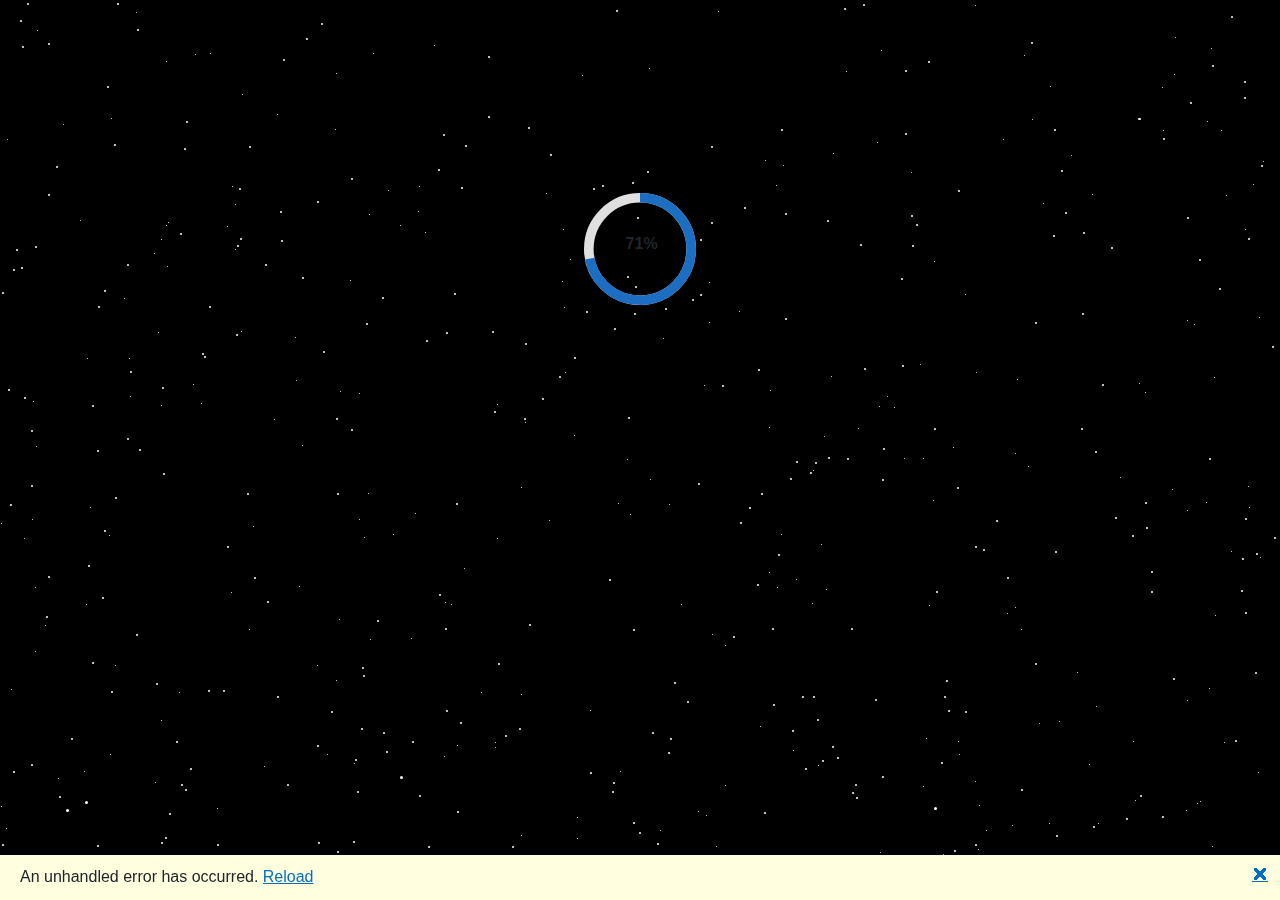
<file: wwwroot/index.html>
<!DOCTYPE html>
<html lang="en">

<head>
    <meta charset="utf-8" />
    <meta name="viewport" content="width=device-width, initial-scale=1.0" />
    <title>MyProfile</title>
    <base href="/" />
    <link rel="stylesheet" href="css/bootstrap/bootstrap.min.css" />
    <link rel="stylesheet" href="css/app.css" />
    <link rel="icon" type="image/png" href="favicon.png" />
    <link href="MyProfile.styles.css" rel="stylesheet" />
	
	<link href="css/site.css" rel="stylesheet" />
	<link href="css/pageStyles.css" rel="stylesheet" />
</head>

<body>

	<div class="animation-wrapper">
				<div class="particle particle-1"></div>
				<div class="particle particle-2"></div>
				<div class="particle particle-3"></div>
				<div class="particle particle-4"></div>
		</div>
    <div id="app">
        <svg class="loading-progress">
            <circle r="40%" cx="50%" cy="50%" />
            <circle r="40%" cx="50%" cy="50%" />
        </svg>
        <div class="loading-progress-text"></div>
    </div>

    <div id="blazor-error-ui">
        An unhandled error has occurred.
        <a href="" class="reload">Reload</a>
        <a class="dismiss">🗙</a>
    </div>
    <script src="_framework/blazor.webassembly.js"></script>
</body>

</html>
</file>
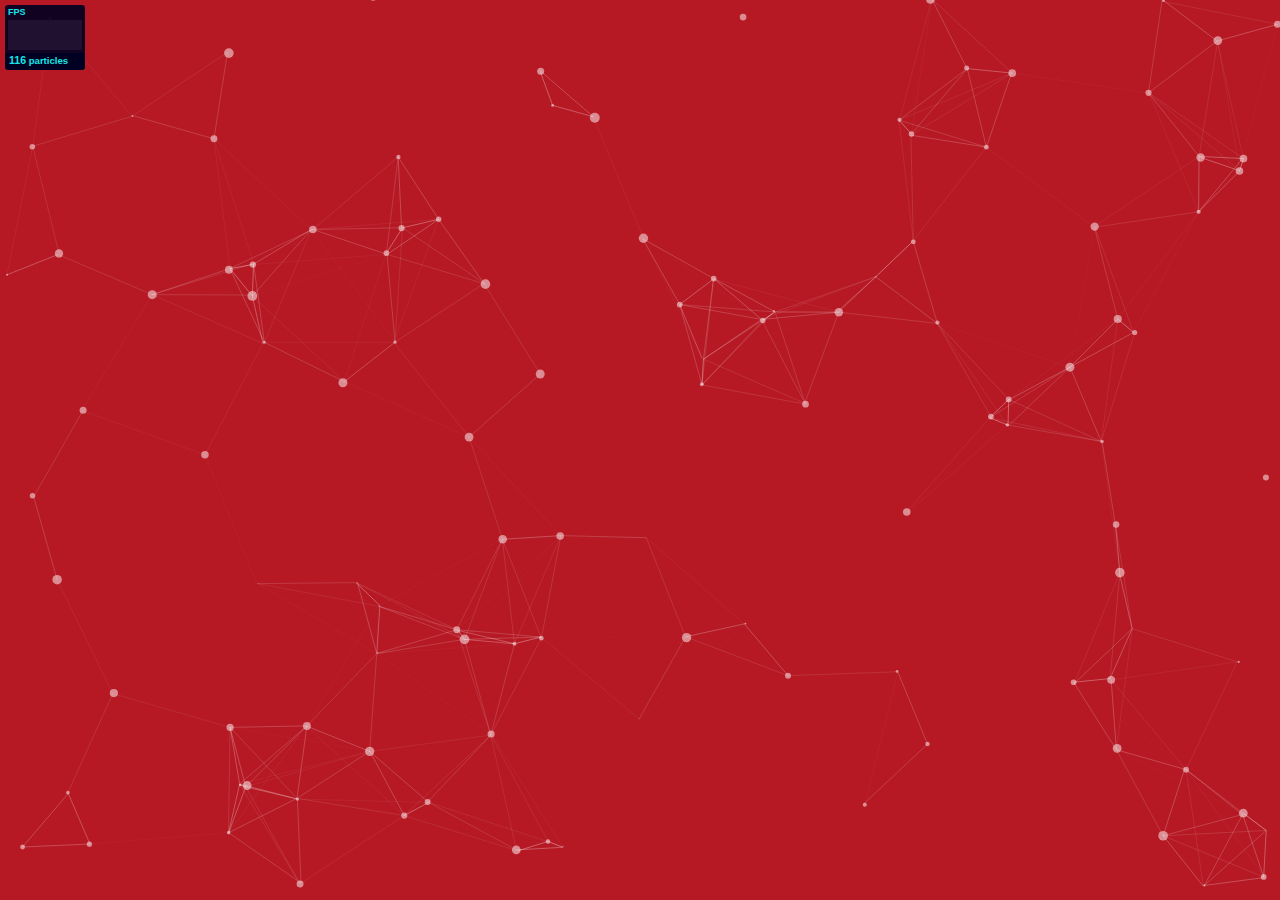
<file: Assets/particles.js-master/demo/index.html>
<!DOCTYPE html>
<html lang="en">
<head>
  <meta charset="utf-8">
  <title>particles.js</title>
  <meta name="description" content="particles.js is a lightweight JavaScript library for creating particles.">
  <meta name="author" content="Vincent Garreau" />
  <meta name="viewport" content="width=device-width, initial-scale=1.0, minimum-scale=1.0, maximum-scale=1.0, user-scalable=no">
  <link rel="stylesheet" media="screen" href="css/style.css">
</head>
<body>

<!-- count particles -->
<div class="count-particles">
  <span class="js-count-particles">--</span> particles
</div>

<!-- particles.js container -->
<div id="particles-js"></div>

<!-- scripts -->
<script src="../particles.js"></script>
<script src="js/app.js"></script>

<!-- stats.js -->
<script src="js/lib/stats.js"></script>
<script>
  var count_particles, stats, update;
  stats = new Stats;
  stats.setMode(0);
  stats.domElement.style.position = 'absolute';
  stats.domElement.style.left = '0px';
  stats.domElement.style.top = '0px';
  document.body.appendChild(stats.domElement);
  count_particles = document.querySelector('.js-count-particles');
  update = function() {
    stats.begin();
    stats.end();
    if (window.pJSDom[0].pJS.particles && window.pJSDom[0].pJS.particles.array) {
      count_particles.innerText = window.pJSDom[0].pJS.particles.array.length;
    }
    requestAnimationFrame(update);
  };
  requestAnimationFrame(update);
</script>

</body>
</html>
</file>
<file: wwwroot/css/app.css>
html, body {
    font-family: 'Helvetica Neue', Helvetica, Arial, sans-serif;
}

h1:focus {
    outline: none;
}

a, .btn-link {
    color: #0071c1;
}

.btn-primary {
    color: #fff;
    background-color: #1b6ec2;
    border-color: #1861ac;
}

.btn:focus, .btn:active:focus, .btn-link.nav-link:focus, .form-control:focus, .form-check-input:focus {
  box-shadow: 0 0 0 0.1rem white, 0 0 0 0.25rem #258cfb;
}

.content {
    padding-top: 1.1rem;
}

.valid.modified:not([type=checkbox]) {
    outline: 1px solid #26b050;
}

.invalid {
    outline: 1px solid red;
}

.validation-message {
    color: red;
}

#blazor-error-ui {
    background: lightyellow;
    bottom: 0;
    box-shadow: 0 -1px 2px rgba(0, 0, 0, 0.2);
    display: none;
    left: 0;
    padding: 0.6rem 1.25rem 0.7rem 1.25rem;
    position: fixed;
    width: 100%;
    z-index: 1000;
}

    #blazor-error-ui .dismiss {
        cursor: pointer;
        position: absolute;
        right: 0.75rem;
        top: 0.5rem;
    }

.blazor-error-boundary {
    background: url([data-uri]) no-repeat 1rem/1.8rem, #b32121;
    padding: 1rem 1rem 1rem 3.7rem;
    color: white;
}

    .blazor-error-boundary::after {
        content: "An error has occurred."
    }

.loading-progress {
    position: relative;
    display: block;
    width: 8rem;
    height: 8rem;
    margin: 20vh auto 1rem auto;
}

    .loading-progress circle {
        fill: none;
        stroke: #e0e0e0;
        stroke-width: 0.6rem;
        transform-origin: 50% 50%;
        transform: rotate(-90deg);
    }

        .loading-progress circle:last-child {
            stroke: #1b6ec2;
            stroke-dasharray: calc(3.141 * var(--blazor-load-percentage, 0%) * 0.8), 500%;
            transition: stroke-dasharray 0.05s ease-in-out;
        }

.loading-progress-text {
    position: absolute;
    text-align: center;
    font-weight: bold;
    inset: calc(20vh + 3.25rem) 0 auto 0.2rem;
}

    .loading-progress-text:after {
        content: var(--blazor-load-percentage-text, "Loading");
    }

code {
    color: #c02d76;
}
</file>
<file: wwwroot/css/site.css>
/* Config */
/* mixins */
/* Styles */
html, body {
 /* height: 100%;*/
  background: black;
}
/*
body {
  display: flex;
  justify-content: center;
  align-items: center;
  font-size: 4rem;
  overflow: hidden;
}
*/
.page-bg, .animation-wrapper {
  position: fixed
  top: 0;
  left: 0;
  width: 100%;
  height: 100%;
}

.page-bg {
  background: #1e1e1e;
  background-blend-mode: screen;
  background-size: cover;
  filter: grayscale(100%);
  z-index: -1;
}

.particle, .particle:after {
  background: transparent;
}

.particle:after {
  position: absolute;
  content: "";
  top: 720px;
}

.particle-1 {
  animation: animParticle 30s linear infinite;
  box-shadow: 0px 0px #fff, 2490px 1349px #fff, 1778px 678px #fff, 1921px 2267px #fff, 2463px 1403px #fff, 2160px 2237px #fff, 928px 61px #fff, 1971px 1900px #fff, 1225px 1489px #fff, 531px 965px #fff, 283px 1187px #fff, 221px 1077px #fff, 1782px 59px #fff, 895px 2293px #fff, 2019px 1684px #fff, 52px 2405px #fff, 1569px 1170px #fff, 2008px 719px #fff, 2261px 463px #fff, 1523px 425px #fff, 1299px 1095px #fff, 162px 1877px #fff, 2078px 80px #fff, 1850px 1881px #fff, 127px 438px #fff, 2095px 280px #fff, 753px 2167px #fff, 1081px 1250px #fff, 2089px 2034px #fff, 1086px 1098px #fff, 1866px 846px #fff, 24px 1578px #fff, 2057px 1070px #fff, 2196px 2492px #fff, 839px 2350px #fff, 2400px 1146px #fff, 2356px 2519px #fff, 1645px 780px #fff, 1954px 954px #fff, 1586px 1884px #fff, 802px 696px #fff, 2531px 484px #fff, 1605px 2559px #fff, 1244px 81px #fff, 2205px 1175px #fff, 1575px 2494px #fff, 21px 267px #fff, 1274px 537px #fff, 1584px 681px #fff, 130px 371px #fff, 2078px 1336px #fff, 2414px 1723px #fff, 1035px 322px #fff, 1101px 1009px #fff, 711px 2028px #fff, 1556px 446px #fff, 395px 1784px #fff, 267px 601px #fff, 934px 428px #fff, 2130px 1533px #fff, 647px 171px #fff, 180px 233px #fff, 2194px 898px #fff, 1476px 27px #fff, 1137px 1715px #fff, 1118px 1626px #fff, 1406px 2173px #fff, 1639px 41px #fff, 1930px 398px #fff, 766px 2297px #fff, 373px 1007px #fff, 689px 1049px #fff, 2240px 2039px #fff, 1136px 1104px #fff, 2112px 2383px #fff, 1929px 774px #fff, 996px 520px #fff, 65px 1011px #fff, 1140px 795px #fff, 1413px 1055px #fff, 176px 741px #fff, 1701px 41px #fff, 1699px 2516px #fff, 882px 776px #fff, 826px 1540px #fff, 761px 2414px #fff, 2020px 1788px #fff, 2529px 2530px #fff, 2337px 214px #fff, 335px 1993px #fff, 1680px 421px #fff, 2483px 2169px #fff, 1052px 1823px #fff, 733px 1801px #fff, 306px 38px #fff, 97px 450px #fff, 733px 1485px #fff, 1298px 450px #fff, 932px 1829px #fff, 633px 629px #fff, 790px 478px #fff, 2264px 1596px #fff, 938px 1652px #fff, 1605px 947px #fff, 1548px 262px #fff, 1886px 2139px #fff, 642px 1024px #fff, 331px 711px #fff, 1955px 872px #fff, 343px 1562px #fff, 1275px 1913px #fff, 12px 1373px #fff, 744px 207px #fff, 1130px 2103px #fff, 2020px 1px #fff, 1274px 1895px #fff, 574px 357px #fff, 398px 1840px #fff, 758px 369px #fff, 136px 634px #fff, 399px 2531px #fff, 1390px 1970px #fff, 1401px 2126px #fff, 844px 8px #fff, 2484px 2044px #fff, 1860px 1141px #fff, 211px 1299px #fff, 1465px 1070px #fff, 1031px 42px #fff, 545px 1434px #fff, 526px 2317px #fff, 1400px 2290px #fff, 196px 859px #fff, 2414px 855px #fff, 1332px 2075px #fff, 1344px 1147px #fff, 1466px 1039px #fff, 2228px 859px #fff, 826px 2241px #fff, 2079px 2270px #fff, 670px 1875px #fff, 1136px 948px #fff, 859px 2515px #fff, 2431px 796px #fff, 1108px 2541px #fff, 819px 2040px #fff, 1551px 1545px #fff, 583px 2520px #fff, 27px 3px #fff, 1897px 1468px #fff, 1437px 703px #fff, 1503px 2061px #fff, 35px 246px #fff, 958px 190px #fff, 317px 201px #fff, 1699px 287px #fff, 2536px 446px #fff, 2053px 1301px #fff, 27px 1895px #fff, 519px 1357px #fff, 869px 1359px #fff, 273px 1385px #fff, 621px 1264px #fff, 545px 1144px #fff, 2245px 2505px #fff, 698px 483px #fff, 781px 129px #fff, 2514px 590px #fff, 595px 895px #fff, 1256px 553px #fff, 1459px 1085px #fff, 323px 351px #fff, 1535px 1415px #fff, 1521px 912px #fff, 1992px 306px #fff, 1793px 2332px #fff, 1441px 898px #fff, 2024px 1912px #fff, 840px 1398px #fff, 445px 2426px #fff, 833px 1909px #fff, 48px 194px #fff, 1802px 1078px #fff, 2024px 918px #fff, 595px 2097px #fff, 151px 1268px #fff, 1404px 434px #fff, 163px 473px #fff, 71px 738px #fff, 1402px 915px #fff, 1779px 992px #fff, 2342px 1457px #fff, 662px 1387px #fff, 1476px 167px #fff, 785px 318px #fff, 1181px 1285px #fff, 905px 133px #fff, 1242px 558px #fff, 1770px 697px #fff, 351px 178px #fff, 446px 332px #fff, 65px 1248px #fff, 2103px 646px #fff, 1146px 527px #fff, 1888px 165px #fff, 2428px 55px #fff, 2343px 1339px #fff, 2044px 1735px #fff, 1478px 1632px #fff, 2103px 69px #fff, 114px 144px #fff, 1340px 1744px #fff, 271px 2355px #fff, 2185px 2106px #fff, 1021px 789px #fff, 683px 1727px #fff, 1255px 672px #fff, 2203px 880px #fff, 609px 579px #fff, 851px 628px #fff, 2032px 745px #fff, 566px 1123px #fff, 529px 624px #fff, 2247px 998px #fff, 98px 306px #fff, 373px 2162px #fff, 1741px 355px #fff, 2316px 2420px #fff, 281px 1971px #fff, 1382px 1139px #fff, 901px 2339px #fff, 2259px 2255px #fff, 975px 546px #fff, 2140px 1115px #fff, 2056px 386px #fff, 847px 458px #fff, 1622px 1790px #fff, 414px 1568px #fff, 1273px 1730px #fff, 512px 2073px #fff, 1207px 2135px #fff, 1076px 1791px #fff, 1153px 2457px #fff, 1595px 1874px #fff, 2297px 1214px #fff, 1899px 66px #fff, 1096px 2277px #fff, 1214px 1373px #fff, 1749px 1706px #fff, 1458px 492px #fff, 652px 2304px #fff, 2200px 610px #fff, 2229px 362px #fff, 1515px 1401px #fff, 501px 1300px #fff, 161px 842px #fff, 256px 1724px #fff, 1369px 2279px #fff, 1303px 1080px #fff, 1526px 2406px #fff, 1537px 2336px #fff, 1202px 1344px #fff, 1095px 451px #fff, 760px 2482px #fff, 1678px 2029px #fff, 1244px 97px #fff, 1081px 428px #fff, 1867px 1758px #fff, 1661px 2289px #fff, 723px 2399px #fff, 1699px 957px #fff, 2088px 499px #fff, 209px 306px #fff, 1810px 2525px #fff, 1338px 2298px #fff, 94px 1956px #fff, 335px 1604px #fff, 1146px 2531px #fff, 971px 2094px #fff, 20px 20px #fff, 1721px 969px #fff, 627px 1850px #fff, 2252px 1848px #fff, 977px 961px #fff, 1219px 288px #fff, 772px 628px #fff, 1554px 422px #fff, 245px 1067px #fff, 1532px 1113px #fff, 355px 759px #fff, 588px 932px #fff, 227px 546px #fff, 1292px 695px #fff, 2311px 2422px #fff, 1055px 1009px #fff, 1111px 247px #fff, 468px 1200px #fff, 1895px 2499px #fff, 461px 187px #fff, 1325px 844px #fff, 88px 565px #fff, 1704px 1410px #fff, 1552px 872px #fff, 1947px 727px #fff, 545px 1671px #fff, 905px 70px #fff, 1880px 1397px #fff, 720px 1377px #fff, 2299px 908px #fff, 2518px 1836px #fff, 1205px 1554px #fff, 293px 2114px #fff, 687px 701px #fff, 623px 1552px #fff, 2217px 229px #fff, 1173px 678px #fff, 1745px 367px #fff, 994px 1747px #fff, 2104px 1765px #fff, 1433px 1794px #fff, 2421px 1235px #fff, 1148px 1119px #fff, 1955px 721px #fff, 1061px 170px #fff, 673px 1519px #fff, 2307px 2367px #fff, 786px 1258px #fff, 1592px 2079px #fff, 7px 2091px #fff, 117px 1401px #fff, 173px 2502px #fff, 1225px 2351px #fff, 1879px 1892px #fff, 463px 1325px #fff, 2307px 466px #fff, 713px 2017px #fff, 175px 1586px #fff, 76px 1799px #fff, 1187px 217px #fff, 299px 1689px #fff, 89px 1134px #fff, 89px 2278px #fff, 1225px 1178px #fff, 2539px 909px #fff, 1902px 1156px #fff, 2472px 1527px #fff, 1512px 936px #fff, 1637px 405px #fff, 847px 2456px #fff, 59px 796px #fff, 891px 1728px #fff, 439px 594px #fff, 1674px 1105px #fff, 1864px 1410px #fff, 1597px 1043px #fff, 916px 224px #fff, 774px 1612px #fff, 1933px 1746px #fff, 853px 1710px #fff, 1422px 2109px #fff, 2049px 278px #fff, 711px 1860px #fff, 2118px 1325px #fff, 1431px 2517px #fff, 692px 299px #fff, 985px 1957px #fff, 796px 461px #fff, 578px 1982px #fff, 1821px 472px #fff, 554px 1219px #fff, 1131px 1367px #fff, 983px 549px #fff, 1296px 1206px #fff, 1149px 2498px #fff, 2152px 165px #fff, 10px 504px #fff, 1800px 1320px #fff, 1083px 232px #fff, 1151px 591px #fff, 2292px 774px #fff, 792px 730px #fff, 2409px 810px #fff, 704px 1846px #fff, 22px 2436px #fff, 2290px 942px #fff, 2076px 2200px #fff, 1559px 2294px #fff, 1585px 897px #fff, 1694px 677px #fff, 815px 462px #fff, 1714px 222px #fff, 2243px 595px #fff, 557px 2119px #fff, 384px 1414px #fff, 916px 1244px #fff, 555px 1310px #fff, 2257px 17px #fff, 404px 1636px #fff, 936px 2016px #fff, 1971px 782px #fff, 1831px 871px #fff, 650px 2443px #fff, 102px 597px #fff, 1248px 238px #fff, 619px 1706px #fff, 2481px 1721px #fff, 2133px 1493px #fff, 1764px 2115px #fff, 911px 2170px #fff, 2210px 1671px #fff, 377px 620px #fff, 2176px 2197px #fff, 2359px 1319px #fff, 1436px 349px #fff, 1533px 557px #fff, 1518px 2105px #fff, 1221px 1555px #fff, 1177px 1300px #fff, 385px 1603px #fff, 2288px 1345px #fff, 1882px 1818px #fff, 1023px 2403px #fff, 1514px 1701px #fff, 2101px 2400px #fff, 2010px 1094px #fff, 1212px 65px #fff, 2446px 2429px #fff, 392px 1053px #fff, 2386px 1536px #fff, 927px 2206px #fff, 2160px 7px #fff, 1041px 1410px #fff, 2370px 694px #fff, 1999px 2029px #fff, 2158px 2106px #fff, 1592px 1698px #fff, 2371px 1196px #fff, 1055px 551px #fff, 1412px 1442px #fff, 852px 792px #fff, 528px 127px #fff, 156px 1213px #fff, 632px 182px #fff, 1024px 2094px #fff, 1211px 2039px #fff, 1127px 928px #fff, 2449px 2448px #fff, 550px 154px #fff, 2465px 223px #fff, 113px 1322px #fff, 1405px 1901px #fff, 1643px 1535px #fff, 264px 1833px #fff, 1989px 26px #fff, 765px 1204px #fff, 1482px 1512px #fff, 1175px 1589px #fff, 46px 1996px #fff, 1983px 1804px #fff, 1280px 2128px #fff, 1890px 1573px #fff, 587px 1703px #fff, 31px 430px #fff, 1634px 1284px #fff, 231px 1310px #fff, 1332px 1429px #fff, 872px 2498px #fff, 1050px 1875px #fff, 1145px 1180px #fff, 1258px 1553px #fff, 81px 1085px #fff, 332px 2453px #fff, 757px 584px #fff, 727px 1443px #fff, 525px 343px #fff, 722px 385px #fff, 2390px 1710px #fff, 1711px 1751px #fff, 147px 940px #fff, 507px 1480px #fff, 337px 1705px #fff, 2106px 399px #fff, 156px 683px #fff, 498px 663px #fff, 1914px 349px #fff, 383px 732px #fff, 1501px 2046px #fff, 944px 1084px #fff, 665px 308px #fff, 71px 1446px #fff, 1769px 830px #fff, 1385px 153px #fff, 2267px 1031px #fff, 1845px 1837px #fff, 1736px 90px #fff, 2278px 1124px #fff, 184px 148px #fff, 1019px 1557px #fff, 2493px 1512px #fff, 1107px 1838px #fff, 1620px 1183px #fff, 2533px 302px #fff, 2327px 653px #fff, 1739px 918px #fff, 1298px 1729px #fff, 864px 368px #fff, 1230px 1731px #fff, 944px 696px #fff, 1980px 2047px #fff, 2023px 2355px #fff, 281px 1218px #fff, 139px 449px #fff, 454px 927px #fff, 570px 1257px #fff, 559px 376px #fff, 1161px 1065px #fff, 711px 222px #fff, 901px 2228px #fff, 1462px 143px #fff, 2537px 1739px #fff, 1050px 2210px #fff, 1344px 29px #fff, 1711px 588px #fff, 2445px 1786px #fff, 2345px 952px #fff, 787px 2389px #fff, 1782px 1809px #fff, 141px 1828px #fff, 2167px 968px #fff, 921px 922px #fff, 1902px 1820px #fff, 315px 1829px #fff, 2062px 572px #fff, 2385px 1776px #fff, 2487px 1347px #fff, 700px 239px #fff, 2029px 1278px #fff, 1252px 1547px #fff, 1566px 1303px #fff, 6px 1085px #fff, 522px 2478px #fff, 1332px 2329px #fff, 465px 145px #fff, 2558px 2343px #fff, 1732px 1717px #fff, 1434px 2208px #fff, 1833px 675px #fff, 1144px 2369px #fff, 237px 245px #fff, 181px 784px #fff, 127px 264px #fff, 2003px 1556px #fff, 1931px 873px #fff, 914px 1979px #fff, 1711px 193px #fff, 2263px 143px #fff, 1355px 1679px #fff, 792px 1225px #fff, 1872px 1614px #fff, 1332px 834px #fff, 1771px 225px #fff, 492px 331px #fff, 1195px 1981px #fff, 921px 2127px #fff, 804px 2041px #fff, 773px 704px #fff, 1869px 334px #fff, 281px 1477px #fff, 395px 1864px #fff, 1162px 1775px #fff, 478px 1085px #fff, 2215px 301px #fff, 1565px 552px #fff, 2060px 47px #fff, 2003px 2553px #fff, 1395px 52px #fff, 537px 1474px #fff, 867px 1275px #fff, 1303px 1938px #fff, 425px 1035px #fff, 1926px 1362px #fff, 1580px 316px #fff, 1446px 2078px #fff, 1288px 1411px #fff, 1794px 74px #fff, 1384px 1523px #fff, 917px 1986px #fff, 1277px 1366px #fff, 1189px 2246px #fff, 315px 2297px #fff, 1773px 378px #fff, 332px 1741px #fff, 2327px 604px #fff, 1708px 1841px #fff, 1546px 1109px #fff, 619px 1573px #fff, 542px 398px #fff, 1434px 1722px #fff, 635px 286px #fff, 919px 1200px #fff, 957px 991px #fff, 208px 690px #fff, 2213px 347px #fff, 2423px 1120px #fff, 810px 472px #fff, 1220px 907px #fff, 941px 762px #fff, 240px 238px #fff, 2094px 745px #fff, 1582px 1234px #fff, 610px 1836px #fff, 2118px 1072px #fff, 755px 1963px #fff, 1396px 405px #fff, 1174px 906px #fff, 1609px 2083px #fff, 2344px 1993px #fff, 1062px 2127px #fff, 2183px 1131px #fff, 2023px 41px #fff, 488px 56px #fff, 2171px 1208px #fff, 813px 696px #fff, 1396px 2493px #fff, 828px 457px #fff, 749px 507px #fff, 446px 2229px #fff, 202px 353px #fff, 193px 1271px #fff, 1951px 619px #fff, 2246px 400px #fff, 448px 1682px #fff, 839px 1325px #fff, 995px 989px #fff, 2210px 257px #fff, 2333px 1640px #fff, 2073px 1392px #fff, 1957px 1592px #fff, 1570px 2467px #fff, 1908px 636px #fff, 1508px 580px #fff, 2249px 111px #fff, 1294px 1592px #fff, 2493px 940px #fff, 50px 1810px #fff, 873px 1959px #fff, 66px 993px #fff, 485px 1071px #fff, 1143px 1099px #fff, 652px 1818px #fff, 1672px 1804px #fff, 1875px 1190px #fff, 1587px 717px #fff, 740px 522px #fff, 2148px 1201px #fff, 2379px 2501px #fff, 1916px 840px #fff, 1669px 1943px #fff, 2440px 1633px #fff, 1434px 1933px #fff, 1007px 1900px #fff, 252px 1008px #fff, 2142px 1420px #fff, 832px 746px #fff, 1245px 518px #fff, 2208px 1875px #fff, 866px 1660px #fff, 204px 356px #fff, 441px 2192px #fff, 2552px 2088px #fff, 2336px 2069px #fff, 1526px 144px #fff, 931px 1824px #fff, 1597px 2262px #fff, 277px 696px #fff, 902px 365px #fff, 651px 2014px #fff, 1054px 1976px #fff, 1151px 571px #fff, 805px 768px #fff, 1254px 1433px #fff, 730px 1763px #fff, 2404px 2021px #fff, 920px 1043px #fff, 1472px 1425px #fff, 2487px 1449px #fff, 2047px 3px #fff, 1921px 1007px #fff, 1567px 1855px #fff, 2269px 2347px #fff, 1245px 612px #fff, 589px 1273px #fff, 1419px 1378px #fff, 1107px 921px #fff, 2031px 2460px #fff, 2361px 818px #fff, 1395px 1022px #fff, 2349px 1883px #fff, 302px 277px #fff, 906px 2047px #fff, 2475px 1816px #fff, 2538px 2514px #fff, 1498px 427px #fff, 980px 1758px #fff, 2244px 747px #fff, 1735px 1252px #fff, 1115px 517px #fff, 236px 334px #fff, 976px 1417px #fff, 510px 1575px #fff, 2234px 783px #fff, 1092px 1129px #fff, 283px 59px #fff, 971px 1506px #fff, 1889px 1200px #fff, 1680px 1574px #fff, 2452px 1797px #fff, 2433px 715px #fff, 2106px 2315px #fff, 1044px 1963px #fff, 229px 2005px #fff, 634px 313px #fff, 1413px 1779px #fff, 741px 1456px #fff, 2350px 657px #fff, 1669px 1645px #fff, 2224px 727px #fff, 673px 2144px #fff, 1937px 847px #fff, 2423px 2426px #fff, 1249px 961px #fff, 498px 1337px #fff, 728px 1983px #fff, 572px 1364px #fff, 754px 1976px #fff, 2100px 1359px #fff, 971px 1758px #fff, 277px 1631px #fff, 1571px 609px #fff, 2420px 360px #fff, 48px 43px #fff, 1065px 212px #fff, 1482px 600px #fff, 1517px 1614px #fff, 1618px 802px #fff, 1773px 2028px #fff, 1162px 816px #fff, 2418px 1464px #fff, 1860px 888px #fff, 221px 1240px #fff, 295px 2059px #fff, 92px 662px #fff, 1345px 2474px #fff, 1058px 1698px #fff, 894px 2002px #fff, 13px 269px #fff, 321px 23px #fff, 1553px 1102px #fff, 2230px 1764px #fff, 816px 1033px #fff, 1721px 1253px #fff, 2439px 2385px #fff, 329px 1077px #fff, 1737px 492px #fff, 99px 2165px #fff, 975px 844px #fff, 842px 2295px #fff, 2255px 180px #fff, 265px 264px #fff, 628px 417px #fff, 1454px 5px #fff, 1518px 1075px #fff, 1132px 535px #fff, 1580px 1300px #fff, 1624px 313px #fff, 1972px 1223px #fff, 2297px 2533px #fff, 2111px 321px #fff, 1815px 1697px #fff, 2001px 683px #fff, 127px 2536px #fff, 2477px 1243px #fff, 2477px 124px #fff, 1753px 2536px #fff, 1255px 2022px #fff, 1599px 819px #fff, 1492px 1112px #fff, 2333px 1696px #fff, 1721px 260px #fff, 1231px 16px #fff, 1221px 1139px #fff, 92px 405px #fff, 105px 2010px #fff, 1778px 1262px #fff, 1129px 1966px #fff, 1549px 664px #fff, 1152px 2241px #fff, 1942px 817px #fff, 860px 244px #fff, 1007px 577px #fff, 1822px 2160px #fff, 1754px 39px #fff, 1657px 899px #fff, 22px 46px #fff, 2188px 1202px #fff, 524px 418px #fff, 1379px 2482px #fff, 1252px 1480px #fff, 2462px 1703px #fff, 171px 1163px #fff, 2407px 2078px #fff, 561px 2172px #fff, 1452px 214px #fff, 1285px 2183px #fff, 957px 487px #fff, 643px 2085px #fff, 108px 1323px #fff, 330px 948px #fff, 2451px 1345px #fff, 76px 1301px #fff, 1625px 1648px #fff, 2547px 1525px #fff, 2248px 472px #fff, 563px 2548px #fff, 1846px 721px #fff, 2253px 1997px #fff, 1342px 887px #fff, 2167px 2523px #fff, 369px 1622px #fff, 374px 1629px #fff, 24px 397px #fff, 1027px 2407px #fff, 1343px 41px #fff, 1793px 974px #fff, 2315px 1357px #fff, 838px 1778px #fff, 1363px 2149px #fff, 254px 577px #fff, 856px 797px #fff, 1427px 1149px #fff, 1591px 2214px #fff, 657px 866px #fff, 16px 249px #fff, 813px 1446px #fff, 801px 1429px #fff, 1602px 1970px #fff, 1199px 259px #fff, 215px 2079px #fff, 900px 2268px #fff, 1282px 1002px #fff, 102px 1557px #fff, 1574px 1325px #fff, 1200px 1619px #fff, 168px 1924px #fff, 1816px 1189px #fff, 1067px 1594px #fff, 2051px 1351px #fff, 522px 2347px #fff, 980px 1260px #fff, 1038px 1559px #fff, 589px 908px #fff, 1569px 1113px #fff, 104px 530px #fff, 948px 710px #fff, 1468px 1467px #fff, 461px 1535px #fff, 1334px 286px #fff, 1472px 1642px #fff, 2327px 1160px #fff, 29px 2075px #fff, 944px 1828px #fff, 1129px 2352px #fff, 2303px 748px #fff, 756px 1431px #fff, 1998px 88px #fff, 627px 276px #fff, 1366px 1391px #fff, 863px 4px #fff, 376px 1742px #fff, 684px 1098px #fff, 946px 680px #fff, 1864px 2348px #fff, 901px 278px #fff, 548px 2285px #fff, 1500px 40px #fff, 1957px 1111px #fff, 400px 2307px #fff, 1228px 2025px #fff, 372px 2476px #fff, 1913px 2217px #fff, 1209px 458px #fff, 2372px 1611px #fff, 1338px 1915px #fff, 2518px 86px #fff, 1119px 1873px #fff, 625px 1458px #fff, 1368px 1844px #fff, 395px 1607px #fff, 2457px 1736px #fff, 1101px 1086px #fff, 1645px 1806px #fff, 2026px 1643px #fff, 1706px 2125px #fff, 1811px 1777px #fff, 1232px 1649px #fff, 1747px 824px #fff, 89px 1816px #fff, 1179px 1147px #fff, 587px 1785px #fff, 1173px 1903px #fff, 652px 732px #fff, 828px 1488px #fff, 1435px 108px #fff, 1871px 485px #fff, 1236px 1111px #fff, 1474px 170px #fff, 581px 1194px #fff, 2153px 2312px #fff, 1351px 202px #fff, 1726px 1278px #fff, 2253px 1118px #fff, 1038px 2147px #fff, 1441px 2117px #fff, 700px 294px #fff, 1498px 1566px #fff, 2431px 2292px #fff, 573px 1680px #fff, 2174px 1160px #fff, 2118px 869px #fff, 2459px 578px #fff, 2188px 2074px #fff, 1886px 318px #fff, 1067px 1777px #fff, 2505px 1420px #fff, 2331px 756px #fff, 1550px 597px #fff, 1984px 1859px #fff, 2380px 1621px #fff, 987px 1214px #fff, 1839px 1012px #fff, 104px 290px #fff, 1161px 1087px #fff, 1938px 181px #fff, 510px 2278px #fff, 800px 2256px #fff, 438px 169px #fff, 799px 1914px #fff, 250px 1486px #fff, 575px 2442px #fff, 1408px 457px #fff, 1461px 381px #fff, 751px 1182px #fff, 2072px 672px #fff, 1837px 1053px #fff, 1942px 1719px #fff, 2px 844px #fff, 1233px 1019px #fff, 2477px 1676px #fff, 162px 387px #fff, 1994px 2143px #fff, 2039px 988px #fff, 1157px 1724px #fff, 1483px 2266px #fff, 719px 1854px #fff, 2023px 2001px #fff, 2238px 2260px #fff, 2161px 1914px #fff, 2441px 1407px #fff, 1565px 1836px #fff, 455px 1172px #fff, 2276px 2159px #fff, 1639px 2364px #fff, 2137px 1474px #fff, 249px 146px #fff, 1863px 2073px #fff, 1938px 1487px #fff, 1758px 1163px #fff, 1701px 1212px #fff, 401px 2551px #fff, 1163px 138px #fff, 1726px 939px #fff, 752px 1309px #fff, 1434px 2364px #fff, 911px 215px #fff, 353px 1889px #fff, 301px 1024px #fff, 525px 1089px #fff, 1681px 655px #fff, 1126px 818px #fff, 604px 1129px #fff, 2203px 432px #fff, 889px 1994px #fff, 837px 757px #fff, 2240px 832px #fff, 2356px 2146px #fff, 338px 1281px #fff, 688px 1589px #fff, 938px 2213px #fff, 2399px 1721px #fff, 1138px 118px #fff, 1655px 1236px #fff;
  border-radius: 50%;
  height: 2px;
  width: 2px;
}

.particle-1:after {
  box-shadow: 0px 0px #fff, 1314px 1504px #fff, 154px 1712px #fff, 1373px 1647px #fff, 384px 2045px #fff, 339px 1262px #fff, 337px 131px #fff, 620px 1864px #fff, 2299px 1309px #fff, 1037px 877px #fff, 2172px 454px #fff, 606px 2271px #fff, 1654px 1714px #fff, 2122px 285px #fff, 1139px 166px #fff, 2219px 346px #fff, 8px 821px #fff, 460px 2px #fff, 2314px 953px #fff, 278px 582px #fff, 625px 1698px #fff, 334px 1334px #fff, 1202px 2512px #fff, 64px 2461px #fff, 1519px 2505px #fff, 502px 2015px #fff, 2065px 2479px #fff, 358px 1812px #fff, 33px 141px #fff, 2103px 1886px #fff, 1781px 810px #fff, 254px 929px #fff, 1453px 1203px #fff, 687px 1122px #fff, 2197px 523px #fff, 1148px 2026px #fff, 754px 1295px #fff, 334px 2014px #fff, 908px 544px #fff, 437px 1477px #fff, 1071px 753px #fff, 2279px 1468px #fff, 1822px 1775px #fff, 1963px 1667px #fff, 1848px 977px #fff, 902px 529px #fff, 414px 350px #fff, 114px 1715px #fff, 2334px 650px #fff, 1137px 1235px #fff, 1245px 1276px #fff, 375px 781px #fff, 2524px 2309px #fff, 612px 2007px #fff, 1090px 2343px #fff, 2075px 1835px #fff, 878px 1155px #fff, 2487px 984px #fff, 2131px 1917px #fff, 1049px 1984px #fff, 2061px 513px #fff, 1863px 1292px #fff, 1055px 1519px #fff, 1104px 2462px #fff, 1987px 1595px #fff, 2114px 2509px #fff, 128px 2395px #fff, 1197px 299px #fff, 1137px 1888px #fff, 147px 2201px #fff, 800px 1581px #fff, 1612px 485px #fff, 498px 2155px #fff, 1916px 1374px #fff, 1854px 2499px #fff, 1451px 985px #fff, 94px 1112px #fff, 633px 102px #fff, 1455px 1840px #fff, 1425px 1639px #fff, 1085px 988px #fff, 1292px 666px #fff, 625px 1861px #fff, 474px 2243px #fff, 1800px 93px #fff, 815px 325px #fff, 1553px 1652px #fff, 928px 1379px #fff, 2354px 780px #fff, 637px 2430px #fff, 1180px 1856px #fff, 91px 1360px #fff, 1604px 1561px #fff, 254px 862px #fff, 504px 1316px #fff, 7px 1141px #fff, 2552px 2312px #fff, 386px 31px #fff, 2053px 1639px #fff, 1620px 1852px #fff, 582px 525px #fff, 1768px 1347px #fff, 1414px 2169px #fff, 1348px 704px #fff, 1378px 102px #fff, 408px 2107px #fff, 639px 112px #fff, 305px 1672px #fff, 360px 2281px #fff, 2135px 2554px #fff, 146px 1043px #fff, 479px 1633px #fff, 1123px 275px #fff, 398px 1475px #fff, 2278px 759px #fff, 244px 656px #fff, 874px 1664px #fff, 1931px 2345px #fff, 393px 1434px #fff, 2393px 873px #fff, 929px 647px #fff, 565px 1484px #fff, 20px 956px #fff, 2445px 2523px #fff, 187px 704px #fff, 675px 2204px #fff, 2030px 951px #fff, 1528px 1361px #fff, 1643px 2356px #fff, 1056px 115px #fff, 2218px 2155px #fff, 447px 1798px #fff, 538px 284px #fff, 351px 473px #fff, 42px 367px #fff, 1558px 1385px #fff, 290px 2464px #fff, 961px 1435px #fff, 1691px 1986px #fff, 1521px 1301px #fff, 1221px 340px #fff, 658px 1642px #fff, 216px 1433px #fff, 1954px 1133px #fff, 1766px 2260px #fff, 1285px 543px #fff, 451px 2402px #fff, 2244px 801px #fff, 1849px 355px #fff, 480px 1249px #fff, 209px 1249px #fff, 809px 2164px #fff, 2437px 2547px #fff, 668px 1545px #fff, 1761px 754px #fff, 1134px 1650px #fff, 1095px 2336px #fff, 1343px 672px #fff, 590px 52px #fff, 745px 679px #fff, 579px 1609px #fff, 1009px 1235px #fff, 789px 2059px #fff, 1956px 1046px #fff, 1881px 1422px #fff, 276px 2230px #fff, 54px 942px #fff, 1550px 957px #fff, 2383px 711px #fff, 483px 1468px #fff, 137px 2334px #fff, 1736px 1656px #fff, 1459px 524px #fff, 1745px 1593px #fff, 23px 1437px #fff, 1802px 1026px #fff, 1014px 2176px #fff, 1448px 1833px #fff, 1407px 1375px #fff, 409px 279px #fff, 1149px 1756px #fff, 177px 168px #fff, 1051px 1662px #fff, 689px 2100px #fff, 1311px 1101px #fff, 448px 1815px #fff, 219px 2110px #fff, 621px 2066px #fff, 1937px 2034px #fff, 661px 1079px #fff, 2200px 1429px #fff, 2373px 1586px #fff, 377px 1124px #fff, 1802px 110px #fff, 1264px 329px #fff, 2295px 1619px #fff, 1142px 1603px #fff, 2071px 1385px #fff, 1640px 1658px #fff, 544px 798px #fff, 519px 8px #fff, 1969px 989px #fff, 1784px 719px #fff, 2145px 187px #fff, 2344px 1243px #fff, 31px 44px #fff, 1721px 1904px #fff, 1040px 2456px #fff, 32px 1688px #fff, 727px 841px #fff, 973px 773px #fff, 1855px 1795px #fff, 1592px 394px #fff, 44px 1181px #fff, 497px 426px #fff, 1226px 1859px #fff, 686px 388px #fff, 1375px 2510px #fff, 2298px 447px #fff, 2163px 1843px #fff, 613px 62px #fff, 260px 615px #fff, 1871px 484px #fff, 498px 750px #fff, 2442px 268px #fff, 1313px 1036px #fff, 2119px 1409px #fff, 2265px 982px #fff, 1195px 1611px #fff, 1312px 2148px #fff, 1059px 1576px #fff, 829px 2003px #fff, 1133px 192px #fff, 1419px 1531px #fff, 1177px 1276px #fff, 116px 1302px #fff, 163px 2330px #fff, 322px 2558px #fff, 1444px 1817px #fff, 32px 1643px #fff, 2470px 1677px #fff, 1892px 63px #fff, 490px 2329px #fff, 663px 854px #fff, 2421px 1327px #fff, 1913px 1296px #fff, 846px 2502px #fff, 143px 2494px #fff, 1695px 1935px #fff, 901px 1116px #fff, 245px 932px #fff, 2370px 2029px #fff, 2008px 560px #fff, 670px 162px #fff, 1397px 360px #fff, 1483px 234px #fff, 1269px 297px #fff, 1430px 461px #fff, 1087px 1105px #fff, 495px 2467px #fff, 1944px 308px #fff, 1253px 2388px #fff, 2275px 1759px #fff, 726px 282px #fff, 1948px 1511px #fff, 961px 1944px #fff, 2396px 2406px #fff, 1892px 1234px #fff, 1163px 606px #fff, 201px 2357px #fff, 1755px 1928px #fff, 317px 25px #fff, 748px 527px #fff, 1925px 2456px #fff, 115px 2097px #fff, 2508px 2004px #fff, 192px 2024px #fff, 2385px 237px #fff, 1908px 344px #fff, 1462px 2018px #fff, 1704px 1466px #fff, 2223px 1811px #fff, 450px 1088px #fff, 2363px 1910px #fff, 2153px 799px #fff, 2045px 1394px #fff, 575px 898px #fff, 999px 1312px #fff, 1415px 1165px #fff, 1002px 1160px #fff, 146px 2380px #fff, 490px 580px #fff, 351px 618px #fff, 20px 708px #fff, 2434px 2171px #fff, 1840px 1476px #fff, 1819px 85px #fff, 1081px 162px #fff, 1522px 2389px #fff, 407px 1922px #fff, 574px 2088px #fff, 2415px 1129px #fff, 1487px 746px #fff, 729px 735px #fff, 464px 2521px #fff, 284px 1469px #fff, 1131px 2009px #fff, 929px 2153px #fff, 382px 1310px #fff, 1696px 691px #fff, 1474px 2130px #fff, 387px 1274px #fff, 744px 2135px #fff, 1838px 99px #fff, 97px 125px #fff, 494px 1116px #fff, 2270px 2187px #fff, 631px 1910px #fff, 1810px 162px #fff, 700px 2338px #fff, 745px 2324px #fff, 1863px 1904px #fff, 1460px 1066px #fff, 2027px 1314px #fff, 1261px 910px #fff, 916px 236px #fff, 850px 1004px #fff, 1967px 1059px #fff, 1536px 2516px #fff, 2028px 2497px #fff, 654px 992px #fff, 657px 123px #fff, 1348px 1589px #fff, 2425px 1033px #fff, 754px 1787px #fff, 82px 1373px #fff, 1242px 1836px #fff, 415px 2357px #fff, 1593px 841px #fff, 1374px 1715px #fff, 488px 152px #fff, 2532px 1427px #fff, 2117px 1161px #fff, 2050px 1528px #fff, 611px 1932px #fff, 1273px 182px #fff, 1647px 1277px #fff, 730px 1245px #fff, 1171px 2496px #fff, 1673px 611px #fff, 2293px 2417px #fff, 2302px 119px #fff, 1937px 954px #fff, 1576px 1894px #fff, 961px 2398px #fff, 420px 216px #fff, 445px 289px #fff, 971px 738px #fff, 631px 430px #fff, 457px 91px #fff, 663px 625px #fff, 590px 1798px #fff, 855px 64px #fff, 1064px 1613px #fff, 76px 1759px #fff, 1866px 231px #fff, 2011px 1978px #fff, 1471px 162px #fff, 2382px 1743px #fff, 393px 582px #fff, 2085px 260px #fff, 2419px 633px #fff, 892px 1962px #fff, 2244px 55px #fff, 1331px 1466px #fff, 2171px 405px #fff, 859px 1491px #fff, 1117px 1032px #fff, 1868px 616px #fff, 895px 2218px #fff, 1001px 2126px #fff, 169px 93px #fff, 628px 673px #fff, 935px 2556px #fff, 884px 1459px #fff, 610px 2446px #fff, 465px 1684px #fff, 288px 1519px #fff, 814px 299px #fff, 268px 2326px #fff, 1319px 2157px #fff, 13px 51px #fff, 1175px 1642px #fff, 1927px 217px #fff, 329px 1169px #fff, 517px 450px #fff, 1940px 1118px #fff, 1674px 1228px #fff, 1095px 785px #fff, 1196px 1451px #fff, 114px 1692px #fff, 740px 472px #fff, 2235px 969px #fff, 1147px 2011px #fff, 123px 2468px #fff, 1631px 1996px #fff, 16px 535px #fff, 34px 2024px #fff, 1751px 1343px #fff, 1954px 1548px #fff, 1009px 985px #fff, 2522px 395px #fff, 2006px 1592px #fff, 1468px 1969px #fff, 1935px 212px #fff, 98px 2308px #fff, 744px 717px #fff, 40px 2196px #fff, 2466px 279px #fff, 2271px 785px #fff, 2186px 1212px #fff, 2344px 2439px #fff, 572px 594px #fff, 2022px 2412px #fff, 2490px 210px #fff, 207px 190px #fff, 325px 1116px #fff, 2094px 1442px #fff, 860px 2485px #fff, 1546px 145px #fff, 2179px 33px #fff, 727px 1386px #fff, 786px 1046px #fff, 427px 1235px #fff, 2017px 1772px #fff, 449px 1177px #fff, 1823px 91px #fff, 1649px 1373px #fff, 900px 2384px #fff, 2412px 47px #fff, 1703px 805px #fff, 277px 725px #fff, 1590px 1777px #fff, 1912px 2320px #fff, 1339px 2321px #fff, 1847px 1801px #fff, 1201px 2502px #fff, 2111px 1560px #fff, 1714px 2255px #fff, 157px 1597px #fff, 719px 421px #fff, 1903px 1089px #fff, 1674px 1719px #fff, 590px 1176px #fff, 2049px 348px #fff, 1208px 1243px #fff, 1334px 2465px #fff, 2402px 572px #fff, 886px 1826px #fff, 627px 472px #fff, 1884px 2203px #fff, 1105px 718px #fff, 785px 2124px #fff, 1320px 2005px #fff, 778px 1963px #fff, 2347px 2114px #fff, 870px 1997px #fff, 1531px 581px #fff, 1487px 2429px #fff, 1248px 1909px #fff, 2106px 380px #fff, 958px 1565px #fff, 80px 681px #fff, 1464px 101px #fff, 2492px 452px #fff, 1519px 2424px #fff, 2201px 1322px #fff, 1579px 2146px #fff, 1863px 1899px #fff, 803px 1276px #fff, 372px 2146px #fff, 450px 1884px #fff, 401px 1895px #fff, 601px 1722px #fff, 946px 476px #fff, 2144px 921px #fff, 1947px 126px #fff, 1023px 1892px #fff, 624px 978px #fff, 1667px 786px #fff, 1380px 574px #fff, 232px 2224px #fff, 1360px 350px #fff, 1792px 1813px #fff, 356px 1479px #fff, 936px 1745px #fff, 461px 1603px #fff, 1398px 2351px #fff, 361px 8px #fff, 745px 2199px #fff, 1861px 2089px #fff, 367px 264px #fff, 1976px 1458px #fff, 1768px 2386px #fff, 310px 187px #fff, 1258px 1929px #fff, 1693px 715px #fff, 2199px 674px #fff, 1220px 1925px #fff, 1310px 1442px #fff, 584px 1643px #fff, 347px 841px #fff, 1942px 1467px #fff, 562px 1784px #fff, 533px 400px #fff, 1792px 1189px #fff, 1715px 80px #fff, 2145px 1477px #fff, 1254px 2544px #fff, 2400px 2533px #fff, 1574px 1493px #fff, 1032px 724px #fff, 2138px 516px #fff, 597px 1595px #fff, 742px 828px #fff, 419px 75px #fff, 1963px 1958px #fff, 1083px 764px #fff, 635px 388px #fff, 185px 69px #fff, 513px 1947px #fff, 209px 893px #fff, 2048px 2420px #fff, 190px 1588px #fff, 686px 2107px #fff, 1148px 2311px #fff, 891px 395px #fff, 497px 1230px #fff, 1236px 1964px #fff, 2145px 127px #fff, 2386px 1287px #fff, 103px 1912px #fff, 45px 776px #fff, 2112px 1263px #fff, 1324px 794px #fff, 502px 2136px #fff, 2038px 2287px #fff, 975px 1716px #fff, 1026px 623px #fff, 224px 472px #fff, 1445px 646px #fff, 1140px 222px #fff, 1262px 2258px #fff, 64px 2545px #fff, 903px 2419px #fff, 259px 2051px #fff, 1797px 356px #fff, 2112px 1089px #fff, 1734px 1477px #fff, 498px 1043px #fff, 2541px 2142px #fff, 1040px 1676px #fff, 1997px 183px #fff, 2446px 1498px #fff, 403px 945px #fff, 208px 2127px #fff, 844px 1314px #fff, 1197px 1065px #fff, 577px 577px #fff, 1894px 210px #fff, 2072px 1843px #fff, 1351px 1810px #fff, 1579px 868px #fff, 552px 2086px #fff, 2040px 2313px #fff, 203px 2557px #fff, 1921px 2367px #fff, 9px 796px #fff, 2239px 1354px #fff, 333px 178px #fff, 2151px 2081px #fff, 819px 616px #fff, 1493px 2452px #fff, 718px 874px #fff, 1155px 2181px #fff, 469px 2275px #fff, 1785px 189px #fff, 674px 167px #fff, 788px 1267px #fff, 1357px 1560px #fff, 1085px 1247px #fff, 2538px 1178px #fff, 2325px 2502px #fff, 1409px 1073px #fff, 192px 702px #fff, 21px 643px #fff, 2338px 1186px #fff, 242px 1042px #fff, 2087px 1125px #fff, 1458px 2362px #fff, 340px 1544px #fff, 2421px 1411px #fff, 327px 2249px #fff, 589px 217px #fff, 1581px 2478px #fff, 162px 419px #fff, 1328px 952px #fff, 2343px 2231px #fff, 1269px 1473px #fff, 1426px 1496px #fff, 273px 1200px #fff, 2115px 1150px #fff, 2045px 766px #fff, 1093px 106px #fff, 126px 1285px #fff, 213px 1230px #fff, 109px 2338px #fff, 972px 1789px #fff, 357px 1886px #fff, 1714px 2158px #fff, 557px 1237px #fff, 757px 556px #fff, 2053px 2446px #fff, 1665px 563px #fff, 178px 1672px #fff, 1356px 871px #fff, 923px 1596px #fff, 1172px 568px #fff, 1260px 1285px #fff, 1291px 488px #fff, 2117px 469px #fff, 2478px 75px #fff, 1863px 2276px #fff, 530px 1959px #fff, 1488px 15px #fff, 2486px 544px #fff, 698px 1442px #fff, 2289px 271px #fff, 1498px 2211px #fff, 1166px 406px #fff, 764px 92px #fff, 1409px 2056px #fff, 2393px 1908px #fff, 135px 2529px #fff, 814px 1498px #fff, 1301px 667px #fff, 1291px 1107px #fff, 911px 1366px #fff, 632px 1170px #fff, 2442px 323px #fff, 681px 908px #fff, 1949px 1637px #fff, 2552px 948px #fff, 1160px 241px #fff, 1897px 2442px #fff, 1418px 1061px #fff, 84px 1286px #fff, 1817px 2352px #fff, 2523px 211px #fff, 2523px 1618px #fff, 1464px 1391px #fff, 2041px 1662px #fff, 2391px 2159px #fff, 2037px 2280px #fff, 1703px 1487px #fff, 797px 1177px #fff, 2524px 335px #fff, 889px 1198px #fff, 512px 126px #fff, 12px 771px #fff, 1829px 2527px #fff, 2526px 1475px #fff, 2272px 2226px #fff, 1748px 763px #fff, 888px 2417px #fff, 1289px 179px #fff, 1927px 2357px #fff, 2072px 1706px #fff, 1061px 1336px #fff, 580px 1991px #fff, 2497px 506px #fff, 2112px 107px #fff, 165px 117px #fff, 626px 624px #fff, 2422px 482px #fff, 2362px 2277px #fff, 1737px 2360px #fff, 1094px 253px #fff, 478px 2196px #fff, 1500px 859px #fff, 725px 2261px #fff, 74px 1870px #fff, 1973px 2168px #fff, 338px 1893px #fff, 1052px 915px #fff, 1238px 1205px #fff, 1425px 434px #fff, 228px 1743px #fff, 2006px 954px #fff, 104px 1486px #fff, 1102px 1829px #fff, 822px 40px #fff, 1096px 646px #fff, 2482px 2460px #fff, 79px 1993px #fff, 1683px 2131px #fff, 313px 253px #fff, 425px 1419px #fff, 1569px 1543px #fff, 348px 577px #fff, 1185px 2278px #fff, 593px 289px #fff, 2166px 175px #fff, 528px 1891px #fff, 1975px 991px #fff, 1187px 249px #fff, 612px 71px #fff, 2114px 1410px #fff, 1216px 540px #fff, 608px 2326px #fff, 1142px 2050px #fff, 217px 124px #fff, 960px 1117px #fff, 62px 527px #fff, 973px 887px #fff, 435px 866px #fff, 2134px 472px #fff, 253px 523px #fff, 156px 2431px #fff, 135px 1924px #fff, 13px 596px #fff, 1156px 1225px #fff, 2500px 1796px #fff, 913px 446px #fff, 1846px 590px #fff, 2235px 348px #fff, 353px 121px #fff, 2320px 666px #fff, 2426px 1841px #fff, 520px 1144px #fff, 1111px 1535px #fff, 2334px 199px #fff, 1883px 1563px #fff, 383px 1681px #fff, 1760px 813px #fff, 1273px 782px #fff, 709px 2358px #fff, 2349px 2534px #fff, 2059px 1561px #fff, 2163px 265px #fff, 1032px 2204px #fff, 323px 848px #fff, 1075px 2474px #fff, 1249px 771px #fff, 89px 1671px #fff, 232px 1717px #fff, 456px 852px #fff, 2130px 299px #fff, 1778px 2094px #fff, 98px 621px #fff, 1758px 652px #fff, 743px 2415px #fff, 1474px 2140px #fff, 453px 2467px #fff, 1263px 336px #fff, 2382px 470px #fff, 1299px 806px #fff, 892px 165px #fff, 195px 2323px #fff, 367px 1397px #fff, 1941px 1853px #fff, 1881px 2371px #fff, 2153px 1082px #fff, 56px 1906px #fff, 1645px 2039px #fff, 1413px 1709px #fff, 195px 279px #fff, 739px 2437px #fff, 200px 197px #fff, 1421px 1842px #fff, 2145px 299px #fff, 2520px 2318px #fff, 1847px 819px #fff, 2252px 1320px #fff, 2462px 2386px #fff, 132px 1442px #fff, 2295px 1294px #fff, 1307px 1566px #fff, 1429px 1851px #fff, 685px 1742px #fff, 1309px 2401px #fff, 2149px 2228px #fff, 980px 1301px #fff, 32px 2311px #fff, 1647px 2409px #fff, 568px 828px #fff, 307px 2407px #fff, 1659px 2374px #fff, 584px 596px #fff, 2079px 870px /* #fff, 2134px 2270px #fff, 13px 2106px #fff, 2513px 1634px #fff, 652px 2477px #fff, 1657px 1013px #fff, 494px 1976px #fff, 188px 926px #fff, 2226px 2459px #fff, 504px 1018px #fff, 1852px 313px #fff, 153px 1100px #fff, 492px 1957px #fff, 879px 1900px #fff, 538px 1593px #fff, 2025px 2356px #fff, 367px 1717px #fff, 2279px 1952px #fff, 234px 2529px #fff, 488px 1417px #fff, 340px 1580px #fff, 202px 1029px #fff, 1302px 1976px #fff, 1847px 2242px #fff, 2271px 285px #fff, 1104px 248px #fff, 2107px 1539px #fff, 2305px 1027px #fff, 2532px 1579px #fff, 1399px 1143px #fff, 937px 937px #fff, 1440px 2481px #fff, 1733px 1987px #fff, 911px 833px #fff, 1514px 1478px #fff, 1835px 1434px #fff, 427px 345px #fff, 529px 1278px #fff, 2525px 1863px #fff, 1521px 335px #fff, 1241px 1020px #fff, 947px 254px #fff, 1070px 127px #fff, 1484px 1685px #fff, 864px 2120px #fff, 2315px 2305px #fff, 2464px 2421px #fff, 283px 2394px #fff, 1072px 756px #fff, 715px 1536px #fff, 567px 1301px #fff, 2182px 1332px #fff, 984px 942px #fff, 2345px 321px #fff, 1085px 84px #fff, 183px 1377px #fff, 1234px 40px #fff, 1477px 1481px #fff, 2261px 105px #fff, 1393px 2086px #fff, 1522px 614px #fff, 1363px 419px #fff, 2146px 2184px #fff, 896px 2283px #fff, 13px 1582px #fff, 651px 1131px #fff, 1574px 1705px #fff, 2060px 1628px #fff, 2086px 2006px #fff, 302px 1082px #fff, 1625px 237px #fff, 2331px 839px #fff, 2378px 1073px #fff, 1801px 1934px #fff, 726px 1860px #fff, 102px 449px #fff, 1281px 557px #fff, 666px 1083px #fff, 2351px 698px #fff, 393px 1142px #fff, 505px 1716px #fff, 2508px 185px #fff, 1397px 320px #fff, 762px 670px #fff, 192px 1265px #fff, 2486px 1272px #fff, 1908px 1147px #fff, 191px 1844px #fff, 1345px 1496px #fff, 1370px 181px #fff, 26px 1086px #fff, 1520px 1796px #fff, 2213px 1620px #fff, 749px 2098px #fff, 1872px 2446px #fff, 1615px 1500px #fff, 2475px 2335px #fff, 2319px 434px #fff, 886px 1506px #fff, 1065px 2546px #fff, 1911px 1143px #fff, 18px 432px #fff*/;
  border-radius: 50%;
  height: 2px;
  width: 2px;
}

.particle-2 {
  animation: animParticle 50s linear infinite;
  box-shadow: 0px 0px #fff, 1341px 925px #fff, 2555px 2128px #fff, 1626px 32px #fff, 1406px 638px #fff, 119px 1740px #fff, 310px 2385px #fff, 51px 2499px #fff, 1291px 858px #fff, 141px 898px #fff, 1982px 1301px #fff, 1134px 1723px #fff, 945px 2498px #fff, 1655px 1998px #fff, 137px 1356px #fff, 1278px 1966px #fff, 890px 1617px #fff, 2097px 1841px #fff, 1697px 47px #fff, 8px 387px #fff, 1102px 382px #fff, 1409px 2214px #fff, 2081px 805px #fff, 1111px 2413px #fff, 1577px 1072px #fff, 1757px 550px #fff, 2px 290px #fff, 2451px 139px #fff, 443px 132px #fff, 930px 2375px #fff, 1379px 1033px #fff, 711px 144px #fff, 823px 2328px #fff, 875px 697px #fff, 127px 1597px #fff, 2442px 62px #fff, 879px 1286px #fff, 2216px 2436px #fff, 115px 495px #fff, 730px 2413px #fff, 269px 917px #fff, 1627px 1849px #fff, 1968px 599px #fff, 1190px 100px #fff, 31px 483px #fff, 2411px 2522px #fff, 1824px 1419px #fff, 1333px 2557px #fff, 1964px 736px #fff, 318px 840px #fff, 1677px 2527px #fff, 1579px 179px #fff, 1568px 1975px #fff, 415px 1767px #fff, 1481px 1428px #fff, 882px 477px #fff, 1435px 810px #fff, 637px 215px #fff, 2112px 468px #fff, 2316px 85px #fff, 602px 183px #fff, 48px 574px #fff, 446px 708px #fff, 1337px 1997px #fff, 1784px 1159px #fff, 296px 1613px #fff, 2183px 829px #fff, 715px 2094px #fff, 674px 680px #fff, 71px 1992px #fff, 1355px 894px #fff, 426px 338px #fff, 2462px 558px #fff, 2426px 689px #fff, 2097px 178px #fff, 593px 186px #fff, 1100px 1911px #fff, 456px 501px #fff, 998px 1902px #fff, 2472px 1157px #fff, 1802px 1149px #fff, 2278px 2272px #fff, 326px 859px #fff, 454px 291px #fff, 2257px 419px #fff, 2034px 1201px #fff, 1473px 2395px #fff, 1235px 738px #fff, 1670px 1659px #fff, 1239px 2208px #fff, 2238px 464px #fff, 1215px 2143px #fff, 1909px 843px #fff, 2012px 1219px #fff, 2507px 1241px #fff, 1716px 716px #fff, 2239px 738px #fff, 1985px 2130px #fff, 1297px 567px #fff, 281px 238px #fff, 1714px 2158px #fff, 987px 1947px #fff, 2086px 1668px #fff, 912px 243px #fff, 812px 1806px #fff, 2200px 1919px #fff, 111px 689px #fff, 2077px 1413px #fff, 843px 2134px #fff, 2393px 453px #fff, 467px 1421px #fff, 1053px 233px #fff, 2422px 965px #fff, 1855px 227px #fff, 2217px 645px #fff, 30px 1541px #fff, 190px 766px #fff, 1082px 311px #fff, 219px 1088px #fff, 1963px 2078px #fff, 883px 446px #fff, 742px 1912px #fff, 2140px 1423px #fff, 2358px 1387px #fff, 1795px 1666px #fff, 412px 739px #fff, 2243px 304px #fff, 237px 2161px #fff, 565px 1129px #fff, 363px 673px #fff, 2493px 2219px #fff, 1079px 2061px #fff, 1882px 517px #fff, 186px 2076px #fff, 223px 688px #fff, 2128px 176px #fff, 2018px 1699px #fff, 761px 491px #fff, 1796px 680px #fff, 180px 1578px #fff, 347px 2480px #fff, 2464px 2411px #fff, 909px 2463px #fff, 316px 2449px #fff, 1892px 1601px #fff, 2319px 237px #fff, 1139px 116px #fff, 137px 27px #fff, 1607px 317px #fff, 186px 119px #fff, 1753px 991px #fff, 600px 2151px #fff, 2055px 1553px #fff, 1567px 1876px #fff, 916px 2353px #fff, 1496px 1520px #fff, 1304px 1111px #fff, 2270px 1444px #fff, 117px 1px #fff, 351px 427px #fff, 1052px 1199px #fff, 559px 2263px #fff, 831px 1308px #fff, 735px 2205px #fff, 616px 8px #fff, 1930px 59px #fff, 2036px 2176px #fff, 1323px 40px #fff, 168px 1331px #fff, 1647px 1076px #fff, 1866px 2541px #fff, 2015px 2530px #fff, 167px 1415px #fff, 2016px 2489px #fff, 1615px 1984px #fff, 1599px 27px #fff, 1119px 2455px #fff, 1739px 116px #fff, 927px 1255px #fff, 1949px 1876px #fff, 1109px 1191px #fff, 1241px 588px #fff, 54px 2104px #fff, 816px 909px #fff, 2388px 2270px #fff, 434px 1087px #fff, 510px 1951px #fff, 1613px 2206px #fff, 1682px 659px #fff, 1423px 932px #fff, 547px 1299px #fff, 1795px 1692px #fff, 1338px 1452px #fff, 2489px 1262px #fff, 1710px 9px #fff, 1168px 1042px #fff, 1477px 2281px #fff, 1859px 1559px #fff, 759px 1646px #fff, 516px 859px #fff, 80px 1915px #fff, 1928px 1707px #fff, 544px 2113px #fff, 306px 1237px #fff, 869px 2215px #fff, 2226px 2482px #fff, 1542px 1631px #fff, 561px 2495px #fff, 2289px 867px #fff, 1035px 661px #fff, 670px 736px #fff, 2085px 1832px #fff, 1494px 68px #fff, 26px 930px #fff, 663px 2109px #fff, 1712px 1824px #fff, 1866px 2192px #fff, 2308px 1457px #fff, 2036px 272px #fff, 1261px 163px #fff, 2326px 2173px #fff, 204px 2504px #fff, 733px 634px #fff, 2147px 2151px #fff, 1997px 83px #fff, 2412px 2233px #fff, 1260px 1720px #fff, 1580px 1644px #fff, 290px 2129px #fff, 280px 209px #fff, 701px 1498px #fff, 239px 186px #fff, 287px 782px #fff, 1697px 596px #fff, 817px 717px #fff, 2089px 852px #fff, 1596px 1545px #fff, 1369px 1579px #fff, 1857px 2349px #fff, 946px 2158px #fff, 1274px 2019px #fff, 1532px 163px #fff, 2471px 1270px #fff, 2045px 928px #fff, 502px 2095px #fff, 744px 2097px #fff, 1943px 180px #fff, 539px 1463px #fff, 30px 1689px #fff, 954px 848px #fff, 2012px 507px #fff, 1330px 2350px #fff, 357px 789px #fff, 778px 552px #fff, 1965px 266px #fff, 107px 84px #fff, 2322px 2233px #fff, 1947px 1263px #fff, 1928px 567px #fff, 1993px 683px #fff, 163px 2402px #fff, 682px 2034px #fff, 2246px 2038px #fff, 2191px 2339px #fff, 45px 2131px #fff, 1563px 330px #fff, 1255px 1108px #fff, 936px 589px #fff, 1216px 950px #fff, 1757px 38px #fff, 1340px 2141px #fff, 1519px 1091px #fff, 746px 2179px #fff, 34px 2240px #fff, 1522px 49px #fff, 1322px 2004px #fff, 315px 2205px #fff, 91px 1334px #fff, 668px 750px #fff, 1389px 1954px #fff, 1821px 1555px #fff, 2056px 2462px #fff, 814px 1023px #fff, 1391px 1092px #fff, 445px 626px #fff, 449px 1226px #fff, 271px 1396px #fff, 336px 416px #fff, 1579px 956px #fff, 366px 321px #fff, 2034px 2154px #fff, 773px 1108px #fff, 1324px 2068px #fff, 1072px 1536px #fff, 1724px 1010px #fff, 505px 733px #fff, 460px 1662px #fff, 1321px 2328px #fff, 1283px 2549px #fff, 669px 1546px #fff, 85px 1422px #fff, 514px 1608px #fff, 46px 614px #fff, 2251px 1925px #fff, 965px 709px #fff, 785px 211px #fff, 722px 1218px #fff, 382px 295px #fff, 400px 1586px #fff, 109px 2070px #fff, 2375px 1407px #fff, 996px 1083px #fff, 228px 1856px #fff, 1617px 643px #fff, 1991px 1252px #fff, 1915px 1823px #fff, 2166px 2175px #fff, 2411px 884px #fff, 2497px 1154px #fff, 1601px 317px #fff, 2337px 588px #fff, 1956px 667px #fff, 494px 409px #fff, 1003px 2477px #fff, 1054px 127px #fff, 1443px 977px #fff, 2517px 1953px #fff, 2510px 488px #fff, 337px 491px #fff, 1248px 1399px #fff, 1011px 1996px #fff, 56px 164px #fff, 781px 2528px #fff, 2111px 1111px #fff, 2367px 2137px #fff, 2509px 863px #fff, 79px 1893px #fff, 2023px 447px #fff, 2311px 1296px #fff, 2452px 1184px #fff, 542px 2336px #fff, 1219px 1759px #fff, 1401px 1554px #fff, 1578px 1960px #fff, 1305px 2151px #fff, 750px 1848px #fff, 1718px 1435px #fff, 532px 2286px #fff, 1145px 500px #fff, 482px 1275px #fff, 528px 2291px #fff, 1096px 2064px #fff, 1702px 1138px #fff, 447px 1747px #fff, 503px 2118px #fff, 205px 1148px #fff, 1706px 412px #fff, 614px 326px #fff, 157px 1752px #fff, 1772px 230px #fff, 1287px 796px #fff, 1448px 861px #fff, 331px 2559px #fff, 741px 2515px #fff, 428px 844px #fff, 1272px 344px #fff, 1646px 1855px #fff, 874px 1188px #fff, 247px 491px #fff, 2045px 167px #fff, 10px 1039px #fff, 956px 2527px #fff, 2326px 378px #fff, 225px 1842px #fff, 2502px 325px #fff, 827px 218px #fff, 2252px 1387px #fff, 1490px 1759px #fff, 1971px 1266px #fff, 1316px 1986px #fff, 1513px 1682px #fff, 1715px 145px #fff, 1773px 316px #fff, 1535px 1034px #fff, 1406px 2064px #fff, 362px 665px #fff, 730px 1041px #fff, 1533px 1235px #fff, 2333px 203px #fff, 2070px 2092px #fff, 148px 1457px #fff, 1595px 1777px #fff, 2438px 653px #fff, 488px 114px #fff, 1471px 2182px #fff, 287px 1372px #fff, 1968px 1976px #fff, 381px 903px #fff, 907px 2480px #fff, 75px 1270px #fff, 1657px 36px #fff, 586px 309px #fff, 86px 2196px #fff, 2309px 788px #fff, 1588px 284px #fff, 938px 2330px #fff,/* 182px 157px #fff, 2228px 1326px #fff, 1560px 205px #fff, 2555px 2099px #fff, 542px 1232px #fff, 514px 1101px #fff, 671px 2510px #fff, 1838px 759px #fff, 1922px 448px #fff, 1938px 1977px #fff, 2506px 1778px #fff, 1818px 923px #fff, 942px 1436px #fff, 192px 2009px #fff, 272px 578px #fff, 1662px 1323px #fff, 819px 1813px #fff, 2154px 1424px #fff, 1260px 1216px #fff, 1159px 261px #fff, 1621px 401px #fff, 1934px 2225px #fff, 2083px 1774px #fff, 537px 1459px #fff, 576px 2341px #fff, 334px 2192px #fff, 2100px 621px #fff, 1852px 2369px #fff, 1973px 1786px #fff, 520px 228px #fff, 947px 1032px #fff, 992px 2398px #fff, 220px 1047px #fff, 1261px 2247px #fff, 754px 423px #fff, 103px 883px #fff, 954px 2442px #fff, 2387px 935px #fff, 504px 1705px #fff, 1915px 600px #fff, 494px 2070px #fff, 606px 2258px #fff, 1984px 810px #fff, 191px 201px #fff, 1238px 1122px #fff, 1645px 1985px #fff, 2223px 1128px #fff, 1028px 1923px #fff, 459px 1522px #fff, 890px 2274px #fff, 363px 521px #fff, 1549px 1650px #fff, 1566px 1664px #fff, 2533px 216px #fff, 1970px 1171px #fff, 1864px 589px #fff, 1570px 1015px #fff, 408px 847px #fff, 546px 2280px #fff, 1757px 866px #fff, 2322px 1334px #fff, 1018px 1292px #fff, 588px 1046px #fff, 544px 650px #fff, 1041px 2297px #fff, 450px 702px #fff, 707px 1858px #fff, 1972px 2397px #fff, 2538px 2273px #fff, 2275px 1533px #fff, 988px 1329px #fff, 1864px 1019px #fff, 541px 494px #fff, 249px 1013px #fff, 336px 929px #fff, 502px 803px #fff, 1940px 54px #fff, 963px 648px #fff, 621px 312px #fff, 2380px 2277px #fff, 731px 1489px #fff, 2412px 818px #fff, 1133px 1685px #fff, 288px 2403px #fff, 755px 1121px #fff, 2319px 1607px #fff, 2217px 1069px #fff, 647px 1056px #fff, 491px 2521px #fff, 2501px 154px #fff, 329px 254px #fff, 912px 2010px #fff, 1836px 680px #fff, 2057px 753px #fff, 2488px 1843px #fff, 408px 672px #fff, 2083px 1239px #fff, 1306px 946px #fff, 209px 393px #fff, 1536px 1982px #fff, 2440px 703px #fff, 1447px 298px #fff, 523px 1290px #fff, 778px 2271px #fff, 2399px 1006px #fff, 1622px 890px #fff, 307px 2293px #fff, 686px 1264px #fff, 1437px 233px #fff, 166px 1798px #fff, 1567px 2110px #fff, 1495px 2338px #fff, 1906px 2355px #fff, 334px 2343px #fff, 2158px 41px #fff, 1733px 1871px #fff, 288px 287px #fff, 863px 1839px #fff, 1190px 1895px #fff, 2199px 2236px #fff, 2084px 7px #fff, 2549px 204px #fff, 1013px 1022px #fff, 2495px 2343px #fff, 58px 787px #fff, 1807px 1533px #fff, 1376px 2404px #fff, 766px 827px #fff, 509px 2278px #fff, 821px 937px #fff, 488px 591px #fff, 1784px 1124px #fff, 919px 1302px #fff, 81px 2214px #fff, 510px 365px #fff, 1642px 28px #fff, 527px 1639px #fff, 1317px 716px #fff, 323px 2483px #fff, 78px 2449px #fff, 2016px 1831px #fff, 1167px 1531px #fff, 60px 841px #fff, 1424px 1868px #fff, 1855px 878px #fff, 834px 206px #fff, 1308px 1502px #fff, 2393px 1297px #fff, 2202px 1734px #fff, 1417px 1774px #fff, 1241px 1551px #fff, 1168px 488px #fff, 1445px 2101px #fff, 1606px 2415px #fff, 2204px 1012px #fff, 1808px 501px #fff, 1868px 2396px #fff, 170px 1225px #fff, 1358px 2398px #fff, 1085px 95px #fff, 267px 133px #fff, 1654px 1561px #fff, 989px 2184px #fff, 1760px 2012px #fff, 1088px 2180px #fff, 1598px 876px #fff, 1801px 2229px #fff, 558px 1205px #fff, 1166px 1733px #fff, 732px 2162px #fff, 510px 2038px #fff, 1633px 1521px #fff, 877px 1266px #fff, 2057px 1414px #fff, 2492px 1px #fff, 1761px 2453px #fff, 2504px 350px #fff, 196px 2365px #fff, 1190px 760px #fff, 22px 2437px #fff, 341px 55px #fff, 307px 1580px #fff, 2280px 1381px #fff, 2072px 1630px #fff, 1888px 902px #fff, 1574px 1276px #fff, 1024px 1535px #fff, 2235px 2333px #fff, 1830px 2510px #fff, 1061px 610px #fff, 578px 2473px #fff, 2427px 1524px #fff, 349px 184px #fff, 1706px 2186px #fff, 1366px 1347px #fff, 1620px 1164px #fff, 1734px 938px #fff, 1706px 478px #fff, 1578px 33px #fff, 2504px 2383px #fff, 1954px 2533px #fff, 1995px 2248px #fff, 793px 1262px #fff, 373px 273px #fff, 785px 364px #fff, 222px 2153px #fff, 1831px 175px #fff, 943px 247px #fff, 1239px 1943px #fff, 1522px 1073px #fff, 542px 2395px #fff, 779px 2001px #fff, 1449px 2370px #fff, 2197px 248px #fff, 1882px 1297px #fff, 252px 1445px #fff, 2458px 96px #fff, 300px 1033px #fff, 602px 1954px #fff, 1965px 1286px #fff, 644px 2467px #fff, 515px 2451px #fff, 1593px 1021px #fff, 677px 455px #fff, 618px 391px #fff, 2351px 189px #fff, 1375px 799px #fff, 1997px 1865px #fff, 389px 461px #fff, 1925px 454px #fff, 1858px 1200px #fff, 2083px 1324px #fff, 1979px 2463px #fff, 1791px 1699px #fff, 1050px 1244px #fff, 955px 702px #fff, 2230px 2473px #fff, 687px 1893px #fff, 8px 2134px #fff, 1305px 1196px #fff, 61px 1136px #fff, 1746px 265px #fff, 774px 645px #fff, 1106px 1018px #fff, 2163px 2053px #fff, 196px 1686px #fff, 1341px 1297px #fff, 1104px 956px #fff, 1698px 1011px #fff, 1546px 1193px #fff, 77px 2338px #fff, 978px 98px #fff, 1398px 1896px #fff, 902px 1319px #fff, 1507px 358px #fff, 2363px 167px #fff, 932px 1064px #fff, 171px 1664px #fff, 614px 1085px #fff, 27px 1947px #fff, 312px 2481px #fff, 412px 1479px #fff, 929px 113px #fff, 2483px 1325px #fff, 165px 793px #fff, 2552px 1979px #fff, 75px 1555px #fff, 645px 1604px #fff, 606px 86px #fff, 983px 193px #fff, 1785px 1869px #fff, 234px 1374px #fff, 1583px 1534px #fff, 1439px 893px #fff, 1883px 2322px #fff, 650px 2309px #fff, 617px 478px #fff, 1664px 725px #fff, 1959px 1097px #fff, 1040px 2050px #fff, 527px 1036px #fff, 1193px 120px #fff, 402px 2219px #fff, 1826px 2424px #fff, 1001px 1371px #fff, 163px 1583px #fff, 1667px 1740px #fff, 942px 1697px #fff, 290px 2158px #fff, 560px 320px #fff, 1226px 1841px #fff, 2167px 576px #fff, 1915px 2381px #fff, 542px 792px #fff, 1821px 173px #fff, 1487px 2538px #fff, 2153px 1796px #fff, 2293px 793px #fff, 1005px 2527px #fff, 1248px 1040px #fff, 819px 164px #fff, 456px 983px #fff, 1983px 2114px #fff, 21px 1936px #fff, 234px 669px #fff, 1005px 2357px #fff, 1429px 38px #fff, 1877px 1263px #fff, 751px 532px #fff, 1515px 935px #fff, 2438px 659px #fff, 2209px 1789px #fff, 514px 1963px #fff, 245px 646px #fff, 1718px 2075px #fff, 623px 555px #fff, 1918px 2045px #fff, 228px 2118px #fff, 2224px 201px #fff, 1249px 1808px #fff, 2198px 1746px #fff, 2084px 896px #fff, 1746px 705px #fff, 2539px 494px #fff, 2027px 1628px #fff, 1988px 766px #fff, 2477px 2310px #fff, 611px 2114px #fff, 1991px 1816px #fff, 1237px 2450px #fff, 340px 2153px #fff, 2559px 758px #fff, 1968px 668px #fff, 1407px 1473px #fff, 2275px 1783px #fff, 573px 1166px #fff, 2018px 1895px #fff, 338px 2269px #fff, 2079px 60px #fff, 620px 1609px #fff, 1688px 1842px #fff, 1201px 2482px #fff, 931px 1547px #fff, 1717px 1478px #fff, 2241px 762px #fff, 62px 42px #fff, 1913px 1135px #fff, 1440px 2022px #fff, 1657px 1268px #fff, 929px 386px #fff, 37px 890px #fff, 2072px 456px #fff, 2409px 3px #fff, 1456px 2403px #fff, 1900px 1523px #fff, 2550px 659px #fff, 1908px 275px #fff, 2000px 869px #fff, 2456px 2337px #fff, 16px 128px #fff, 910px 198px #fff, 715px 1801px #fff, 20px 562px #fff, 2288px 818px #fff, 170px 1487px #fff, 2247px 699px #fff, 189px 75px #fff, 1898px 2150px #fff, 2282px 1244px #fff, 1702px 472px #fff, 751px 752px #fff, 625px 1632px #fff, 2294px 2045px #fff, 1500px 159px #fff, 949px 180px #fff, 434px 279px #fff, 2068px 806px #fff, 622px 1744px #fff, 784px 2050px #fff, 1262px 128px #fff, 2369px 9px #fff, 2234px 1205px #fff, 956px 1850px #fff, 544px 1288px #fff, 2216px 1613px #fff, 2400px 2310px #fff, 2432px 13px #fff, 2036px 1799px #fff, 2338px 751px #fff, 50px 1535px #fff, 2198px 143px #fff, 513px 1656px #fff, 722px 1129px #fff, 441px 747px #fff, */ 2218px 1828px #fff;
  border-radius: 50%;
  height: 2px;
  width: 2px;
}

.particle-2:after {
  box-shadow: 0px 0px #fff, 1906px 14px #fff, 1511px 952px #fff, 2174px 1744px #fff, 1909px 1226px #fff, 1725px 450px #fff, 1095px 878px #fff, 268px 2455px #fff, 2486px 1519px #fff, 2457px 2187px #fff, 2338px 2194px #fff, 85px 81px #fff, 300px 226px #fff, 400px 56px #fff, 2450px 2172px #fff, 1419px 58px #fff, 2217px 2177px #fff, 1716px 2427px #fff, 967px 1423px #fff, 2466px 948px #fff, 1017px 1172px #fff, 1157px 1311px #fff, 1693px 2403px #fff, 2079px 1107px #fff, 2180px 2001px #fff, 1338px 1869px #fff, 463px 1950px #fff, 2310px 2353px #fff, 427px 1086px #fff, 1748px 425px #fff, 2371px 1870px #fff, 1570px 651px #fff, 723px 933px #fff, 1318px 2532px #fff, 358px 1172px #fff, 2249px 2429px #fff, 1810px 2503px #fff, 1836px 1633px #fff, 2547px 1904px #fff, 1607px 1786px #fff, 863px 1302px #fff, 711px 2189px #fff, 1588px 1437px #fff, 2206px 364px #fff, 2124px 1006px #fff, 661px 974px #fff, 2255px 1668px #fff, 1545px 1050px #fff, 1259px 1808px #fff, 1649px 1849px #fff, 1352px 193px #fff, 66px 89px #fff, 1584px 1380px #fff, 2237px 1470px #fff, 116px 1648px #fff, 2324px 1049px #fff, 644px 984px #fff, 1534px 2346px #fff, 1591px 1093px #fff, 1681px 909px #fff, 1366px 1327px #fff, 939px 946px #fff, 1036px 1812px #fff, 934px 87px #fff, 2100px 2296px #fff, 901px 1311px #fff, 377px 311px #fff, 2077px 1429px #fff, 999px 2304px #fff, 187px 926px #fff, 1955px 2288px #fff, 448px 2501px #fff, 2140px 628px #fff, 2508px 208px #fff, 838px 1804px #fff, 1460px 1467px #fff, 1985px 838px #fff, 1040px 1112px #fff,/* 933px 1612px #fff, 1186px 1488px #fff, 421px 2547px #fff, 2555px 584px #fff, 1492px 1111px #fff, 771px 2379px #fff, 1143px 2277px #fff, 975px 1498px #fff, 1806px 1844px #fff, 198px 1638px #fff, 2039px 552px #fff, 1359px 1700px #fff, 2470px 1011px #fff, 1226px 662px #fff, 2259px 490px #fff, 849px 2068px #fff, 1138px 461px #fff, 496px 329px #fff, 1784px 2533px #fff, 821px 375px #fff, 1027px 95px #fff, 545px 709px #fff, 932px 1593px #fff, 500px 1040px #fff, 2105px 671px #fff, 979px 2126px #fff, 1844px 746px #fff, 1769px 1572px #fff, 2019px 118px #fff, 2063px 972px #fff, 2358px 2471px #fff, 909px 1309px #fff, 1431px 501px #fff, 1910px 1308px #fff, 1336px 1999px #fff, 2454px 1408px #fff, 466px 514px #fff, 1511px 1224px #fff, 145px 1334px #fff, 621px 796px #fff, 151px 618px #fff, 1014px 578px #fff, 6px 1851px #fff, 2481px 1175px #fff, 2284px 704px #fff, 2482px 2241px #fff, 274px 1958px #fff, 1604px 931px #fff, 1954px 1450px #fff, 287px 1201px #fff, 2223px 2414px #fff, 1503px 1353px #fff, 712px 1639px #fff, 1575px 2318px #fff, 1751px 1372px #fff, 1871px 2133px #fff, 2211px 1693px #fff, 639px 2418px #fff, 2442px 2296px #fff, 2085px 1791px #fff, 2199px 1538px #fff, 1613px 549px #fff, 710px 467px #fff, 2183px 2534px #fff, 2518px 1025px #fff, 1364px 206px #fff, 2255px 286px #fff, 1589px 773px #fff, 904px 714px #fff, 69px 383px #fff, 1760px 1181px #fff, 551px 1161px #fff, 170px 1915px #fff, 1672px 487px #fff, 1883px 888px #fff, 2454px 725px #fff, 1870px 1805px #fff, 79px 2167px #fff, 2453px 1129px #fff, 1843px 2064px #fff, 1685px 212px #fff, 2037px 314px #fff, 576px 700px #fff, 1496px 970px #fff, 949px 2395px #fff, 521px 450px #fff, 1328px 473px #fff, 581px 2315px #fff, 949px 370px #fff, 1462px 1247px #fff, 430px 2208px #fff, 1372px 1056px #fff, 1611px 294px #fff, 1883px 1556px #fff, 316px 946px #fff, 2013px 430px #fff, 42px 759px #fff, 481px 177px #fff, 2087px 2129px #fff, 597px 2074px #fff, 153px 1501px #fff, 1407px 2474px #fff, 299px 2124px #fff, 1285px 535px #fff, 738px 1627px #fff, 1677px 1195px #fff, 1491px 1689px #fff, 1657px 1778px #fff, 1945px 1353px #fff, 1455px 466px #fff, 1732px 1578px #fff, 369px 1413px #fff, 1703px 1638px #fff, 114px 421px #fff, 909px 1703px #fff, 1438px 1492px #fff, 2257px 1356px #fff, 784px 1021px #fff, 2524px 1965px #fff, 352px 1136px #fff, 1851px 1753px #fff, 1644px 2492px #fff, 2110px 1558px #fff, 4px 512px #fff, 21px 740px #fff, 300px 2431px #fff, 202px 745px #fff, 185px 1750px #fff, 116px 1841px #fff, 2365px 1391px #fff, 926px 2341px #fff, 2242px 1149px #fff, 602px 432px #fff, 1240px 1311px #fff, 1655px 1184px #fff, 1491px 162px #fff, 153px 1532px #fff, 2386px 2262px #fff, 271px 2538px #fff, 425px 198px #fff, 2436px 1856px #fff, 1825px 2206px #fff, 1034px 1293px #fff, 890px 9px #fff, 72px 2006px #fff, 2054px 1600px #fff, 11px 354px #fff, 2070px 1121px #fff, 267px 1155px #fff, 2526px 878px #fff, 387px 1560px #fff, 999px 2354px #fff, 960px 2291px #fff, 2243px 1604px #fff, 63px 1134px #fff, 1243px 2300px #fff, 1925px 2226px #fff, 1974px 1627px #fff, 610px 1016px #fff, 852px 56px #fff, 49px 1686px #fff, 1581px 85px #fff, 2000px 2232px #fff, 310px 2327px #fff, 1892px 1921px #fff, 989px 1224px #fff, 2125px 292px #fff, 557px 996px #fff, 1965px 1541px #fff, 959px 575px #fff, 625px 1872px #fff, 1445px 126px #fff, 689px 96px #fff, 818px 1425px #fff, 758px 1054px #fff, 2252px 919px #fff, 1531px 2516px #fff, 1355px 706px #fff, 1967px 61px #fff, 1300px 1023px #fff, 94px 698px #fff, 2049px 1050px #fff, 1689px 2480px #fff, 1187px 2248px #fff, 1017px 40px #fff, 639px 449px #fff, 1265px 479px #fff, 315px 878px #fff, 2246px 384px #fff, 972px 1197px #fff, 823px 88px #fff, 1087px 1385px #fff, 665px 2069px #fff, 823px 1032px #fff, 1245px 764px #fff, 278px 2479px #fff, 707px 4px #fff, 441px 492px #fff, 2477px 552px #fff, 1589px 1346px #fff, 402px 1295px #fff, 2297px 1629px #fff, 131px 536px #fff, 1649px 1660px #fff, 2149px 172px #fff, 69px 2397px #fff, 2543px 642px #fff, 1550px 1519px #fff, 656px 1953px #fff, 572px 1881px #fff, 2013px 2268px #fff, 1938px 2537px #fff, 119px 1956px #fff, 1232px 1001px #fff, 37px 2051px #fff, 2024px 802px #fff, 175px 1804px #fff, 1596px 1062px #fff, 2275px 1524px #fff, 1671px 69px #fff, 1819px 1242px #fff, 1737px 1943px #fff, 852px 1929px #fff, 2297px 2427px #fff, 2191px 2096px #fff, 1077px 393px #fff, 490px 1732px #fff, 2308px 2142px #fff, 36px 2446px #fff, 1572px 1666px #fff, 2241px 289px #fff, 2156px 1101px #fff, 1923px 291px #fff, 33px 2314px #fff, 2064px 1565px #fff, 1366px 1929px #fff, 814px 2330px #fff, 1421px 2252px #fff, 449px 923px #fff, 448px 142px #fff, 454px 823px #fff, 615px 1761px #fff, 1224px 930px #fff, 1393px 662px #fff, 970px 2517px #fff, 628px 2195px #fff, 1372px 491px #fff, 2494px 474px #fff, 1007px 1922px #fff, 18px 2242px #fff, 2207px 2330px #fff, 2239px 1657px #fff, 1915px 1729px #fff, 1260px 1523px #fff, 2155px 1556px #fff, 1647px 678px #fff, 572px 930px #fff, 2431px 1910px #fff, 2101px 702px #fff, 1064px 479px #fff, 2521px 1553px #fff, 403px 1722px #fff, 2363px 1721px #fff, 2383px 1530px #fff, 2174px 1669px #fff, 2055px 2436px #fff, 918px 2273px #fff, 977px 997px #fff, 664px 1822px #fff, 2436px 1348px #fff, 1918px 2476px #fff, 2301px 1613px #fff, 1588px 179px #fff, 2556px 426px #fff, 1830px 1503px #fff, 2081px 378px #fff, 2105px 61px #fff, 985px 2339px #fff, 716px 1796px #fff, 1890px 122px #fff, 2248px 112px #fff, 2168px 767px #fff, 1674px 1642px #fff, 2119px 1411px #fff, 2555px 724px #fff, 1749px 1143px #fff, 2000px 1435px #fff, 2432px 1717px #fff, 64px 2134px #fff, 262px 1673px #fff, 2523px 186px #fff, 1928px 600px #fff, 581px 1419px #fff, 210px 2314px #fff, 1270px 2189px #fff, 17px 18px #fff, 2457px 1095px #fff, 628px 516px #fff, 1741px 1519px #fff, 1432px 1075px #fff, 493px 676px #fff, 1651px 35px #fff, 1727px 840px #fff, 405px 2505px #fff, 901px 1949px #fff, 773px 2313px #fff, 1422px 2235px #fff, 470px 892px #fff, 1637px 649px #fff, 1805px 1553px #fff, 601px 39px #fff, 206px 2281px #fff, 2454px 426px #fff, 441px 103px #fff, 779px 2440px #fff, 399px 2511px #fff, 2554px 813px #fff, 1605px 21px #fff, 467px 268px #fff, 705px 98px #fff, 867px 734px #fff, 1068px 848px #fff, 1684px 1725px #fff, 1086px 2293px #fff, 444px 675px #fff, 2050px 1938px #fff, 123px 1720px #fff, 855px 962px #fff, 841px 2184px #fff, 1148px 1153px #fff, 2392px 216px #fff, 1716px 1959px #fff, 1165px 188px #fff, 1259px 673px #fff, 825px 72px #fff, 54px 8px #fff, 127px 70px #fff, 1751px 1818px #fff, 2208px 2313px #fff, 433px 4px #fff, 1236px 1946px #fff, 1083px 1439px #fff, 1360px 2025px #fff, 1093px 1996px #fff, 448px 1220px #fff, 1721px 1593px #fff, 2240px 1778px #fff, 923px 2549px #fff, 978px 473px #fff, 247px 1407px #fff, 492px 1841px #fff, 2135px 543px #fff, 2250px 917px #fff, 434px 2430px #fff, 401px 1736px #fff, 773px 2350px #fff, 2054px 970px #fff, 1733px 1402px #fff, 2549px 1213px #fff, 1643px 942px #fff, 1652px 524px #fff, 2365px 2030px #fff, 1579px 1348px #fff, 851px 2392px #fff, 1875px 783px #fff, 2210px 2021px #fff, 1609px 802px #fff, 56px 1908px #fff, 2538px 427px #fff, 715px 247px #fff, 2052px 2497px #fff, 1390px 876px #fff, 217px 1756px #fff, 2466px 2140px #fff, 2440px 1519px #fff, 7px 882px #fff, 2331px 46px #fff, 2077px 1675px #fff, 1633px 604px #fff, 953px 178px #fff, 27px 1029px #fff, 2079px 951px #fff, 1078px 1272px #fff, 460px 1959px #fff, 281px 1755px #fff, 692px 717px #fff, 495px 1770px #fff, 5px 3px #fff, 2037px 2124px #fff, 2543px 425px #fff, 862px 324px #fff, 1274px 2021px #fff, 818px 611px #fff, 1874px 2423px #fff, 2440px 2157px #fff, 860px 645px #fff, 1800px 1689px #fff, 1333px 2558px #fff, 782px 2351px #fff, 1065px 1265px #fff, 1365px 2407px #fff, 272px 20px #fff, 1504px 1862px #fff, 1869px 350px #fff, 266px 293px #fff, 951px 343px #fff, 1839px 1229px #fff, 434px 1490px #fff, 198px 660px #fff, 814px 1426px #fff, 806px 255px #fff, 619px 2458px #fff, 531px 164px #fff, 1718px 2300px #fff, 2475px 361px #fff, 1987px 1614px #fff, 2162px 1956px #fff, 2232px 58px #fff, 397px 407px #fff, 945px 2198px #fff, 545px 270px #fff, 468px 1381px #fff,*/ 1455px 1867px #fff;
  border-radius: 50%;
  height: 3px;
  width: 3px;
}
/*
.particle-3 {
  animation: animParticle 16s linear infinite;
  box-shadow: 0px 0px #fff, 1341px 925px #fff, 2555px 2128px #fff, 1626px 32px #fff, 1406px 638px #fff, 119px 1740px #fff, 310px 2385px #fff, 51px 2499px #fff, 1291px 858px #fff, 141px 898px #fff, 1982px 1301px #fff, 1134px 1723px #fff, 945px 2498px #fff, 1655px 1998px #fff, 137px 1356px #fff, 1278px 1966px #fff, 890px 1617px #fff, 2097px 1841px #fff, 1697px 47px #fff, 8px 387px #fff, 1102px 382px #fff, 1409px 2214px #fff, 2081px 805px #fff, 1111px 2413px #fff, 1577px 1072px #fff, 1757px 550px #fff, 2px 290px #fff, 2451px 139px #fff, 443px 132px #fff, 930px 2375px #fff, 1379px 1033px #fff, 711px 144px #fff, 823px 2328px #fff, 875px 697px #fff, 127px 1597px #fff, 2442px 62px #fff, 879px 1286px #fff, 2216px 2436px #fff, 115px 495px #fff, 730px 2413px #fff, 269px 917px #fff, 1627px 1849px #fff, 1968px 599px #fff, 1190px 100px #fff, 31px 483px #fff, 2411px 2522px #fff, 1824px 1419px #fff, 1333px 2557px #fff, 1964px 736px #fff, 318px 840px #fff, 1677px 2527px #fff, 1579px 179px #fff, 1568px 1975px #fff, 415px 1767px #fff, 1481px 1428px #fff, 882px 477px #fff, 1435px 810px #fff, 637px 215px #fff, 2112px 468px #fff, 2316px 85px #fff, 602px 183px #fff, 48px 574px #fff, 446px 708px #fff, 1337px 1997px #fff, 1784px 1159px #fff, 296px 1613px #fff, 2183px 829px #fff, 715px 2094px #fff, 674px 680px #fff, 71px 1992px #fff, 1355px 894px #fff, 426px 338px #fff, 2462px 558px #fff, 2426px 689px #fff, 2097px 178px #fff, 593px 186px #fff, 1100px 1911px #fff, 456px 501px #fff, 998px 1902px #fff, 2472px 1157px #fff, 1802px 1149px #fff, 2278px 2272px #fff, 326px 859px #fff, 454px 291px #fff, 2257px 419px #fff, 2034px 1201px #fff, 1473px 2395px #fff, 1235px 738px #fff, 1670px 1659px #fff, 1239px 2208px #fff, 2238px 464px #fff, 1215px 2143px #fff, 1909px 843px #fff, 2012px 1219px #fff, 2507px 1241px #fff, 1716px 716px #fff, 2239px 738px #fff, 1985px 2130px #fff, 1297px 567px #fff, 281px 238px #fff, 1714px 2158px #fff, 987px 1947px #fff, 2086px 1668px #fff, 912px 243px #fff, 812px 1806px #fff, 2200px 1919px #fff, 111px 689px #fff, 2077px 1413px #fff, 843px 2134px #fff, 2393px 453px #fff, 467px 1421px #fff, 1053px 233px #fff, 2422px 965px #fff, 1855px 227px #fff, 2217px 645px #fff, 30px 1541px #fff, 190px 766px #fff, 1082px 311px #fff, 219px 1088px #fff, 1963px 2078px #fff, 883px 446px #fff, 742px 1912px #fff, 2140px 1423px #fff, 2358px 1387px #fff, 1795px 1666px #fff, 412px 739px #fff, 2243px 304px #fff, 237px 2161px #fff, 565px 1129px #fff, 363px 673px #fff, 2493px 2219px #fff, 1079px 2061px #fff, 1882px 517px #fff, 186px 2076px #fff, 223px 688px #fff, 2128px 176px #fff, 2018px 1699px #fff, 761px 491px #fff, 1796px 680px #fff, 180px 1578px #fff, 347px 2480px #fff, 2464px 2411px #fff, 909px 2463px #fff, 316px 2449px #fff, 1892px 1601px #fff, 2319px 237px #fff, 1139px 116px #fff, 137px 27px #fff, 1607px 317px #fff, 186px 119px #fff, 1753px 991px #fff, 600px 2151px #fff, 2055px 1553px #fff, 1567px 1876px #fff, 916px 2353px #fff, 1496px 1520px #fff, 1304px 1111px #fff, 2270px 1444px #fff, 117px 1px #fff, 351px 427px #fff, 1052px 1199px #fff, 559px 2263px #fff, 831px 1308px #fff, 735px 2205px #fff, 616px 8px #fff, 1930px 59px #fff, 2036px 2176px #fff, 1323px 40px #fff, 168px 1331px #fff, 1647px 1076px #fff, 1866px 2541px #fff, 2015px 2530px #fff, 167px 1415px #fff, 2016px 2489px #fff, 1615px 1984px #fff, 1599px 27px #fff, 1119px 2455px #fff, 1739px 116px #fff, 927px 1255px #fff, 1949px 1876px #fff, 1109px 1191px #fff, 1241px 588px #fff, 54px 2104px #fff, 816px 909px #fff, 2388px 2270px #fff, 434px 1087px #fff, 510px 1951px #fff, 1613px 2206px #fff, 1682px 659px #fff, 1423px 932px #fff, 547px 1299px #fff, 1795px 1692px #fff, 1338px 1452px #fff, 2489px 1262px #fff, 1710px 9px #fff, 1168px 1042px #fff, 1477px 2281px #fff, 1859px 1559px #fff, 759px 1646px #fff, 516px 859px #fff, 80px 1915px #fff, 1928px 1707px #fff, 544px 2113px #fff, 306px 1237px #fff, 869px 2215px #fff, 2226px 2482px #fff, 1542px 1631px #fff, 561px 2495px #fff, 2289px 867px #fff, 1035px 661px #fff, 670px 736px #fff, 2085px 1832px #fff, 1494px 68px #fff, 26px 930px #fff, 663px 2109px #fff, 1712px 1824px #fff, 1866px 2192px #fff, 2308px 1457px #fff, 2036px 272px #fff, 1261px 163px #fff, 2326px 2173px #fff, 204px 2504px #fff, 733px 634px #fff, 2147px 2151px #fff, 1997px 83px #fff, 2412px 2233px #fff, 1260px 1720px #fff, 1580px 1644px #fff, 290px 2129px #fff, 280px 209px #fff, 701px 1498px #fff, 239px 186px #fff, 287px 782px #fff, 1697px 596px #fff, 817px 717px #fff, 2089px 852px #fff, 1596px 1545px #fff, 1369px 1579px #fff, 1857px 2349px #fff, 946px 2158px #fff, 1274px 2019px #fff, 1532px 163px #fff, 2471px 1270px #fff, 2045px 928px #fff, 502px 2095px #fff, 744px 2097px #fff, 1943px 180px #fff, 539px 1463px #fff, 30px 1689px #fff, 954px 848px #fff, 2012px 507px #fff, 1330px 2350px #fff, 357px 789px #fff, 778px 552px #fff, 1965px 266px #fff, 107px 84px #fff, 2322px 2233px #fff, 1947px 1263px #fff, 1928px 567px #fff, 1993px 683px #fff, 163px 2402px #fff, 682px 2034px #fff, 2246px 2038px #fff, 2191px 2339px #fff, 45px 2131px #fff, 1563px 330px #fff, 1255px 1108px #fff, 936px 589px #fff, 1216px 950px #fff, 1757px 38px #fff, 1340px 2141px #fff, 1519px 1091px #fff, 746px 2179px #fff, 34px 2240px #fff, 1522px 49px #fff, 1322px 2004px #fff, 315px 2205px #fff, 91px 1334px #fff, 668px 750px #fff, 1389px 1954px #fff, 1821px 1555px #fff, 2056px 2462px #fff, 814px 1023px #fff, 1391px 1092px #fff, 445px 626px #fff, 449px 1226px #fff, 271px 1396px #fff, 336px 416px #fff, 1579px 956px #fff, 366px 321px #fff, 2034px 2154px #fff, 773px 1108px #fff, 1324px 2068px #fff, 1072px 1536px #fff, 1724px 1010px #fff, 505px 733px #fff, 460px 1662px #fff, 1321px 2328px #fff, 1283px 2549px #fff, 669px 1546px #fff, 85px 1422px #fff, 514px 1608px #fff, 46px 614px #fff, 2251px 1925px #fff, 965px 709px #fff, 785px 211px #fff, 722px 1218px #fff, 382px 295px #fff, 400px 1586px #fff, 109px 2070px #fff, 2375px 1407px #fff, 996px 1083px #fff, 228px 1856px #fff, 1617px 643px #fff, 1991px 1252px #fff, 1915px 1823px #fff, 2166px 2175px #fff, 2411px 884px #fff, 2497px 1154px #fff, 1601px 317px #fff, 2337px 588px #fff, 1956px 667px #fff, 494px 409px #fff, 1003px 2477px #fff, 1054px 127px #fff, 1443px 977px #fff, 2517px 1953px #fff, 2510px 488px #fff, 337px 491px #fff, 1248px 1399px #fff, 1011px 1996px #fff, 56px 164px #fff, 781px 2528px #fff, 2111px 1111px #fff, 2367px 2137px #fff, 2509px 863px #fff, 79px 1893px #fff, 2023px 447px #fff, 2311px 1296px #fff, 2452px 1184px #fff, 542px 2336px #fff, 1219px 1759px #fff, 1401px 1554px #fff, 1578px 1960px #fff, 1305px 2151px #fff, 750px 1848px #fff, 1718px 1435px #fff, 532px 2286px #fff, 1145px 500px #fff, 482px 1275px #fff, 528px 2291px #fff, 1096px 2064px #fff, 1702px 1138px #fff, 447px 1747px #fff, 503px 2118px #fff, 205px 1148px #fff, 1706px 412px #fff, 614px 326px #fff, 157px 1752px #fff, 1772px 230px #fff, 1287px 796px #fff, 1448px 861px #fff, 331px 2559px #fff, 741px 2515px #fff, 428px 844px #fff, 1272px 344px #fff, 1646px 1855px #fff, 874px 1188px #fff, 247px 491px #fff, 2045px 167px #fff, 10px 1039px #fff, 956px 2527px #fff, 2326px 378px #fff, 225px 1842px #fff, 2502px 325px #fff, 827px 218px #fff, 2252px 1387px #fff, 1490px 1759px #fff, 1971px 1266px #fff, 1316px 1986px #fff, 1513px 1682px #fff, 1715px 145px #fff, 1773px 316px #fff, 1535px 1034px #fff, 1406px 2064px #fff, 362px 665px #fff, 730px 1041px #fff, 1533px 1235px #fff, 2333px 203px #fff, 2070px 2092px #fff, 148px 1457px #fff, 1595px 1777px #fff, 2438px 653px #fff, 488px 114px #fff, 1471px 2182px #fff, 287px 1372px #fff, 1968px 1976px #fff, 381px 903px #fff, 907px 2480px #fff, 75px 1270px #fff, 1657px 36px #fff, 586px 309px #fff, 86px 2196px #fff, 2309px 788px #fff, 1588px 284px #fff, 938px 2330px #fff, 182px 157px #fff, 2228px 1326px #fff, 1560px 205px #fff, 2555px 2099px #fff, 542px 1232px #fff, 514px 1101px #fff, 671px 2510px #fff, 1838px 759px #fff, 1922px 448px #fff, 1938px 1977px #fff, 2506px 1778px #fff, 1818px 923px #fff, 942px 1436px #fff, 192px 2009px #fff, 272px 578px #fff, 1662px 1323px #fff, 819px 1813px #fff, 2154px 1424px #fff, 1260px 1216px #fff, 1159px 261px #fff, 1621px 401px #fff, 1934px 2225px #fff, 2083px 1774px #fff, 537px 1459px #fff, 576px 2341px #fff, 334px 2192px #fff, 2100px 621px #fff, 1852px 2369px #fff, 1973px 1786px #fff, 520px 228px #fff, 947px 1032px #fff, 992px 2398px #fff, 220px 1047px #fff, 1261px 2247px #fff, 754px 423px #fff, 103px 883px #fff, 954px 2442px #fff, 2387px 935px #fff, 504px 1705px #fff, 1915px 600px #fff, 494px 2070px #fff, 606px 2258px #fff, 1984px 810px #fff, 191px 201px #fff, 1238px 1122px #fff, 1645px 1985px #fff, 2223px 1128px #fff, 1028px 1923px #fff, 459px 1522px #fff, 890px 2274px #fff, 363px 521px #fff, 1549px 1650px #fff, 1566px 1664px #fff, 2533px 216px #fff, 1970px 1171px #fff, 1864px 589px #fff, 1570px 1015px #fff, 408px 847px #fff, 546px 2280px #fff, 1757px 866px #fff, 2322px 1334px #fff, 1018px 1292px #fff, 588px 1046px #fff, 544px 650px #fff, 1041px 2297px #fff, 450px 702px #fff, 707px 1858px #fff, 1972px 2397px #fff, 2538px 2273px #fff, 2275px 1533px #fff, 988px 1329px #fff, 1864px 1019px #fff, 541px 494px #fff, 249px 1013px #fff, 336px 929px #fff, 502px 803px #fff, 1940px 54px #fff, 963px 648px #fff, 621px 312px #fff, 2380px 2277px #fff, 731px 1489px #fff, 2412px 818px #fff, 1133px 1685px #fff, 288px 2403px #fff, 755px 1121px #fff, 2319px 1607px #fff, 2217px 1069px #fff, 647px 1056px #fff, 491px 2521px #fff, 2501px 154px #fff, 329px 254px #fff, 912px 2010px #fff, 1836px 680px #fff, 2057px 753px #fff, 2488px 1843px #fff, 408px 672px #fff, 2083px 1239px #fff, 1306px 946px #fff, 209px 393px #fff, 1536px 1982px #fff, 2440px 703px #fff, 1447px 298px #fff, 523px 1290px #fff, 778px 2271px #fff, 2399px 1006px #fff, 1622px 890px #fff, 307px 2293px #fff, 686px 1264px #fff, 1437px 233px #fff, 166px 1798px #fff, 1567px 2110px #fff, 1495px 2338px #fff, 1906px 2355px #fff, 334px 2343px #fff, 2158px 41px #fff, 1733px 1871px #fff, 288px 287px #fff, 863px 1839px #fff, 1190px 1895px #fff, 2199px 2236px #fff, 2084px 7px #fff, 2549px 204px #fff, 1013px 1022px #fff, 2495px 2343px #fff, 58px 787px #fff, 1807px 1533px #fff, 1376px 2404px #fff, 766px 827px #fff, 509px 2278px #fff, 821px 937px #fff, 488px 591px #fff, 1784px 1124px #fff, 919px 1302px #fff, 81px 2214px #fff, 510px 365px #fff, 1642px 28px #fff, 527px 1639px #fff, 1317px 716px #fff, 323px 2483px #fff, 78px 2449px #fff, 2016px 1831px #fff, 1167px 1531px #fff, 60px 841px #fff, 1424px 1868px #fff, 1855px 878px #fff, 834px 206px #fff, 1308px 1502px #fff, 2393px 1297px #fff, 2202px 1734px #fff, 1417px 1774px #fff, 1241px 1551px #fff, 1168px 488px #fff, 1445px 2101px #fff, 1606px 2415px #fff, 2204px 1012px #fff, 1808px 501px #fff, 1868px 2396px #fff, 170px 1225px #fff, 1358px 2398px #fff, 1085px 95px #fff, 267px 133px #fff, 1654px 1561px #fff, 989px 2184px #fff, 1760px 2012px #fff, 1088px 2180px #fff, 1598px 876px #fff, 1801px 2229px #fff, 558px 1205px #fff, 1166px 1733px #fff, 732px 2162px #fff, 510px 2038px #fff, 1633px 1521px #fff, 877px 1266px #fff, 2057px 1414px #fff, 2492px 1px #fff, 1761px 2453px #fff, 2504px 350px #fff, 196px 2365px #fff, 1190px 760px #fff, 22px 2437px #fff, 341px 55px #fff, 307px 1580px #fff, 2280px 1381px #fff, 2072px 1630px #fff, 1888px 902px #fff, 1574px 1276px #fff, 1024px 1535px #fff, 2235px 2333px #fff, 1830px 2510px #fff, 1061px 610px #fff, 578px 2473px #fff, 2427px 1524px #fff, 349px 184px #fff, 1706px 2186px #fff, 1366px 1347px #fff, 1620px 1164px #fff, 1734px 938px #fff, 1706px 478px #fff, 1578px 33px #fff, 2504px 2383px #fff, 1954px 2533px #fff, 1995px 2248px #fff, 793px 1262px #fff, 373px 273px #fff, 785px 364px #fff, 222px 2153px #fff, 1831px 175px #fff, 943px 247px #fff, 1239px 1943px #fff, 1522px 1073px #fff, 542px 2395px #fff, 779px 2001px #fff, 1449px 2370px #fff, 2197px 248px #fff, 1882px 1297px #fff, 252px 1445px #fff, 2458px 96px #fff, 300px 1033px #fff, 602px 1954px #fff, 1965px 1286px #fff, 644px 2467px #fff, 515px 2451px #fff, 1593px 1021px #fff, 677px 455px #fff, 618px 391px #fff, 2351px 189px #fff, 1375px 799px #fff, 1997px 1865px #fff, 389px 461px #fff, 1925px 454px #fff, 1858px 1200px #fff, 2083px 1324px #fff, 1979px 2463px #fff, 1791px 1699px #fff, 1050px 1244px #fff, 955px 702px #fff, 2230px 2473px #fff, 687px 1893px #fff, 8px 2134px #fff, 1305px 1196px #fff, 61px 1136px #fff, 1746px 265px #fff, 774px 645px #fff, 1106px 1018px #fff, 2163px 2053px #fff, 196px 1686px #fff, 1341px 1297px #fff, 1104px 956px #fff, 1698px 1011px #fff, 1546px 1193px #fff, 77px 2338px #fff, 978px 98px #fff, 1398px 1896px #fff, 902px 1319px #fff, 1507px 358px #fff, 2363px 167px #fff, 932px 1064px #fff, 171px 1664px #fff, 614px 1085px #fff, 27px 1947px #fff, 312px 2481px #fff, 412px 1479px #fff, 929px 113px #fff, 2483px 1325px #fff, 165px 793px #fff, 2552px 1979px #fff, 75px 1555px #fff, 645px 1604px #fff, 606px 86px #fff, 983px 193px #fff, 1785px 1869px #fff, 234px 1374px #fff, 1583px 1534px #fff, 1439px 893px #fff, 1883px 2322px #fff, 650px 2309px #fff, 617px 478px #fff, 1664px 725px #fff, 1959px 1097px #fff, 1040px 2050px #fff, 527px 1036px #fff, 1193px 120px #fff, 402px 2219px #fff, 1826px 2424px #fff, 1001px 1371px #fff, 163px 1583px #fff, 1667px 1740px #fff, 942px 1697px #fff, 290px 2158px #fff, 560px 320px #fff, 1226px 1841px #fff, 2167px 576px #fff, 1915px 2381px #fff, 542px 792px #fff, 1821px 173px #fff, 1487px 2538px #fff, 2153px 1796px #fff, 2293px 793px #fff, 1005px 2527px #fff, 1248px 1040px #fff, 819px 164px #fff, 456px 983px #fff, 1983px 2114px #fff, 21px 1936px #fff, 234px 669px #fff, 1005px 2357px #fff, 1429px 38px #fff, 1877px 1263px #fff, 751px 532px #fff, 1515px 935px #fff, 2438px 659px #fff, 2209px 1789px #fff, 514px 1963px #fff, 245px 646px #fff, 1718px 2075px #fff, 623px 555px #fff, 1918px 2045px #fff, 228px 2118px #fff, 2224px 201px #fff, 1249px 1808px #fff, 2198px 1746px #fff, 2084px 896px #fff, 1746px 705px #fff, 2539px 494px #fff, 2027px 1628px #fff, 1988px 766px #fff, 2477px 2310px #fff, 611px 2114px #fff, 1991px 1816px #fff, 1237px 2450px #fff, 340px 2153px #fff, 2559px 758px #fff, 1968px 668px #fff, 1407px 1473px #fff, 2275px 1783px #fff, 573px 1166px #fff, 2018px 1895px #fff, 338px 2269px #fff, 2079px 60px #fff, 620px 1609px #fff, 1688px 1842px #fff, 1201px 2482px #fff, 931px 1547px #fff, 1717px 1478px #fff, 2241px 762px #fff, 62px 42px #fff, 1913px 1135px #fff, 1440px 2022px #fff, 1657px 1268px #fff, 929px 386px #fff, 37px 890px #fff, 2072px 456px #fff, 2409px 3px #fff, 1456px 2403px #fff, 1900px 1523px #fff, 2550px 659px #fff, 1908px 275px #fff, 2000px 869px #fff, 2456px 2337px #fff, 16px 128px #fff, 910px 198px #fff, 715px 1801px #fff, 20px 562px #fff, 2288px 818px #fff, 170px 1487px #fff, 2247px 699px #fff, 189px 75px #fff, 1898px 2150px #fff, 2282px 1244px #fff, 1702px 472px #fff, 751px 752px #fff, 625px 1632px #fff, 2294px 2045px #fff, 1500px 159px #fff, 949px 180px #fff, 434px 279px #fff, 2068px 806px #fff, 622px 1744px #fff, 784px 2050px #fff, 1262px 128px #fff, 2369px 9px #fff, 2234px 1205px #fff, 956px 1850px #fff, 544px 1288px #fff, 2216px 1613px #fff, 2400px 2310px #fff, 2432px 13px #fff, 2036px 1799px #fff, 2338px 751px #fff, 50px 1535px #fff, 2198px 143px #fff, 513px 1656px #fff, 722px 1129px #fff, 441px 747px #fff, 2218px 1828px #fff;
  border-radius: 50%;
  height: 2px;
  width: 2px;
}
.particle-3:after {
  box-shadow: 0px 0px #fff, 1917px 2187px #fff, 239px 172px #fff, 2480px 524px #fff, 1841px 967px #fff, 421px 778px #fff, 2300px 2024px #fff, 159px 309px #fff, 1538px 1851px #fff, 1432px 296px #fff, 861px 187px #fff, 1057px 2397px #fff, 2159px 2374px #fff, 451px 793px #fff, 2125px 695px #fff, 350px 1895px #fff, 2497px 1799px #fff, 1322px 794px #fff, 164px 989px #fff, 711px 337px #fff, 1694px 714px #fff, 1979px 2387px #fff, 392px 1295px #fff, 2196px 637px #fff, 580px 880px #fff, 1574px 2552px #fff, 526px 185px #fff, 422px 1406px #fff, 470px 166px #fff, 1747px 1282px #fff, 2013px 566px #fff, 1784px 2343px #fff, 834px 792px #fff, 669px 843px #fff, 1038px 1602px #fff, 785px 57px #fff, 81px 268px #fff, 1637px 2417px #fff, 892px 173px #fff, 745px 2072px #fff, 1029px 833px #fff, 387px 2559px #fff, 1189px 195px #fff, 5px 726px #fff, 2457px 2057px #fff, 1787px 1257px #fff, 2558px 934px #fff, 2301px 310px #fff, 378px 1864px #fff, 452px 903px #fff, 894px 2439px #fff, 268px 2319px #fff, 750px 2118px #fff, 388px 238px #fff, 2088px 2065px #fff, 966px 1402px #fff, 1780px 2461px #fff, 1928px 1076px #fff, 968px 1230px #fff, 826px 2027px #fff, 952px 347px #fff, 587px 1490px #fff, 2544px 1228px #fff, 498px 1598px #fff, 1047px 2051px #fff, 772px 1840px #fff, 1530px 40px #fff, 2353px 40px #fff, 2285px 1638px #fff, 1876px 513px #fff, 424px 1235px #fff, 673px 1286px #fff, 992px 745px #fff, 1164px 1252px #fff, 645px 2497px #fff, 1573px 1916px #fff, 2352px 1833px #fff, 2164px 1929px #fff, 1473px 1315px #fff, 814px 1409px #fff, 2484px 1500px #fff, 1129px 861px #fff, 2487px 795px #fff, 2492px 1078px #fff, 806px 1777px #fff, 708px 2387px #fff, 250px 946px #fff, 1757px 1127px #fff, 1638px 1782px #fff, 1530px 738px #fff, 1825px 1551px #fff, 2213px 2289px #fff, 838px 699px #fff, 1058px 1788px #fff, 288px 1115px #fff, 482px 113px #fff, 233px 2002px #fff, 2428px 1839px #fff, 465px 92px #fff, 574px 1476px #fff, 2066px 1909px #fff, 1898px 2267px #fff, 805px 1585px #fff, 2432px 1932px #fff, 1134px 1763px #fff, 2175px 906px #fff, 1968px 1214px #fff, 783px 971px #fff, 464px 1000px #fff, 1942px 949px #fff, 2495px 1676px #fff, 2514px 1793px #fff, 402px 2112px #fff, 1374px 394px #fff, 1343px 337px #fff, 63px 741px #fff, 1836px 663px #fff, 1469px 2061px #fff, 1977px 522px #fff, 1912px 990px #fff, 848px 743px #fff, 2454px 923px #fff, 2174px 2515px #fff, 1276px 501px #fff, 1515px 2339px #fff, 693px 1451px #fff, 1401px 2188px #fff, 30px 854px #fff, 2315px 1399px #fff, 2355px 783px #fff, 1184px 1835px #fff, 1278px 1907px #fff, 1298px 1922px #fff, 2523px 1963px #fff, 1621px 625px #fff, 1399px 839px #fff, 2481px 361px #fff, 2297px 1058px #fff, 1715px 2349px #fff, 1960px 124px #fff, 336px 175px #fff, 446px 666px #fff, 2022px 2055px #fff, 144px 1134px #fff, 1019px 755px #fff, 358px 2544px #fff, 30px 850px #fff, 1326px 2131px #fff, 1633px 656px #fff, 824px 511px #fff, 320px 1872px #fff, 79px 891px #fff, 770px 485px #fff, 2414px 739px #fff, 145px 2150px #fff, 568px 1068px #fff, 2341px 568px #fff, 1628px 374px #fff, 103px 1097px #fff, 2470px 746px #fff, 1743px 248px #fff, 31px 379px #fff, 1070px 1215px #fff, 1072px 124px #fff, 2239px 265px #fff, 97px 216px #fff, 1756px 1291px #fff, 996px 1201px #fff, 1438px 2334px #fff, 373px 1260px #fff, 454px 2205px #fff, 56px 1922px #fff, 2462px 434px #fff, 2313px 1377px #fff, 551px 971px #fff, 2240px 1624px #fff, 630px 30px #fff, 2157px 2128px #fff, 2520px 1408px #fff, 84px 1867px #fff, 660px 1667px #fff, 178px 2167px #fff, 1334px 2048px #fff, 1266px 1321px #fff, 970px 898px #fff, 463px 509px #fff, 413px 1782px #fff, 1672px 1420px #fff, 2324px 2213px #fff, 1154px 707px #fff, 1426px 1149px #fff, 290px 1539px #fff, 67px 891px #fff, 1664px 921px #fff, 1345px 812px #fff, 639px 857px #fff, 87px 352px #fff, 1113px 341px #fff, 646px 2491px #fff, 657px 1136px #fff, 1854px 1446px #fff, 2343px 1591px #fff, 635px 2084px #fff, 1626px 744px #fff, 565px 1185px #fff, 704px 548px #fff, 775px 826px #fff, 764px 1508px #fff, 454px 350px #fff, 1786px 2252px #fff, 2059px 1704px #fff, 296px 204px #fff, 942px 1431px #fff, 1182px 980px #fff, 1614px 2025px #fff, 518px 771px #fff, 1847px 1016px #fff, 1005px 978px #fff, 2030px 2006px #fff, 290px 1951px #fff, 407px 2325px #fff, 1787px 1957px #fff, 1489px 805px #fff, 239px 1230px #fff, 615px 1386px #fff, 2255px 2540px #fff, 1447px 359px #fff, 754px 1538px #fff, 2175px 800px #fff, 2406px 1852px #fff, 2281px 1910px #fff, 971px 2558px #fff, 2315px 2181px #fff, 355px 1247px #fff, 1030px 410px #fff, 1339px 1979px #fff, 1654px 1456px #fff, 1217px 1734px #fff, 2000px 1017px #fff, 423px 894px #fff, 902px 1388px #fff, 1953px 1812px #fff, 2302px 1738px #fff, 418px 1970px #fff, 1956px 1458px #fff, 1145px 584px #fff, 1638px 1209px #fff, 2394px 1526px #fff, 313px 1569px #fff, 1706px 1494px #fff, 1623px 629px #fff, 347px 1291px #fff, 2413px 509px #fff, 38px 2255px #fff, 250px 1016px #fff, 1004px 1854px #fff, 154px 1752px #fff, 1504px 2482px #fff, 1897px 1729px #fff, 802px 1254px #fff, 1368px 2012px #fff, 596px 1509px #fff, 1709px 1621px #fff, 291px 490px #fff, 721px 640px #fff, 2092px 1380px #fff, 2354px 1713px #fff, 1936px 2005px #fff, 1707px 1130px #fff, 65px 946px #fff, 1152px 768px #fff, 240px 1783px #fff, 1156px 2313px #fff, 886px 382px #fff, 327px 279px #fff, 305px 1921px #fff, 1376px 128px #fff, 551px 1569px #fff, 1523px 1285px #fff, 2008px 2427px #fff, 1px 1422px #fff, 1008px 1631px #fff, 1557px 252px #fff, 2080px 1174px #fff, 1347px 49px #fff, 323px 598px #fff, 969px 2380px #fff, 419px 220px #fff, 2294px 1656px #fff, 1605px 526px #fff, 1681px 2398px #fff, 393px 2072px #fff, 2096px 555px #fff, 1204px 814px #fff, 1753px 562px #fff, 2384px 1108px #fff, 1032px 1872px #fff, 421px 690px #fff, 388px 198px #fff, 1794px 1837px #fff, 42px 2516px #fff, 2456px 128px #fff, 1092px 72px #fff, 1341px 2414px #fff, 1279px 795px #fff, 415px 1482px #fff, 76px 1712px #fff, 2240px 1243px #fff, 283px 940px #fff, 2315px 1992px #fff, 1235px 2399px #fff, 602px 563px #fff, 368px 2267px #fff, 2339px 1887px #fff, 1019px 299px #fff, 1435px 1885px #fff, 422px 161px #fff, 1186px 1984px #fff, 701px 1008px #fff, 803px 2292px #fff, 1493px 1412px #fff, 1361px 1195px #fff, 130px 1077px #fff, 1667px 918px #fff, 731px 649px #fff, 693px 351px #fff, 2369px 59px #fff, 1400px 2028px #fff, 2414px 11px #fff, 2066px 263px #fff, 2070px 917px #fff, 2271px 2027px #fff, 1245px 2287px #fff, 1855px 1480px #fff, 2322px 2451px #fff, 555px 1830px #fff, 1129px 1716px #fff, 1192px 1846px #fff, 1894px 823px #fff, 865px 638px #fff, 1799px 2534px #fff, 865px 15px #fff, 1711px 1400px #fff, 1360px 1630px #fff, 80px 1525px #fff, 2244px 349px #fff, 1644px 1666px #fff, 1875px 213px #fff, 948px 786px #fff, 2054px 4px #fff, 2338px 1141px #fff, 1199px 104px #fff, 104px 1651px #fff, 2051px 2482px #fff, 1697px 831px #fff, 964px 1914px #fff, 1296px 1759px #fff, 231px 2496px #fff, 2252px 1671px #fff, 1463px 357px #fff, 730px 1909px #fff, 227px 520px #fff, 1082px 1561px #fff, 2113px 116px #fff, 1137px 1985px #fff, 1367px 139px #fff, 1895px 1715px #fff, 1325px 2022px #fff, 2341px 2139px #fff, 780px 551px #fff, 3px 178px #fff, 1205px 521px #fff, 596px 695px #fff, 496px 328px #fff, 2091px 616px #fff, 601px 689px #fff, 2017px 2453px #fff, 1766px 2544px #fff, 546px 361px #fff, 327px 2002px #fff, 1967px 2082px #fff, 1054px 685px #fff, 1622px 1115px #fff, 794px 1996px #fff, 965px 2031px #fff, 2405px 2042px #fff, 2539px 254px #fff, 191px 2349px #fff, 407px 1399px #fff, 150px 1002px #fff, 1289px 1647px #fff, 51px 2252px #fff, 673px 79px #fff, 2388px 226px #fff, 2321px 2198px #fff, 1496px 2436px #fff, 641px 101px #fff, 1094px 1382px #fff, 409px 1584px #fff, 2189px 1542px #fff, 125px 284px #fff, 1499px 941px #fff, 1336px 1207px #fff, 931px 2084px #fff, 2473px 1634px #fff, 1489px 2203px #fff, 1504px 2219px #fff, 2408px 504px #fff, 967px 191px #fff, 2355px 1394px #fff, 1726px 1696px #fff, 1329px 1616px #fff, 2556px 1394px #fff, 168px 2119px #fff, 1784px 1928px #fff, 3px 345px #fff, 1043px 1592px #fff, 1965px 331px #fff, 1189px 2392px #fff, 1492px 179px #fff, 2273px 1862px #fff, 1668px 1291px #fff, 2422px 1651px #fff, 149px 1619px #fff, 578px 1220px #fff, 2359px 2541px #fff, 969px 2172px #fff, 1881px 2004px #fff, 1764px 696px #fff, 242px 2316px #fff, 2276px 2477px #fff, 711px 563px #fff, 449px 533px #fff, 1779px 2445px #fff, 2452px 966px #fff, 362px 126px #fff, 4px 1076px #fff, 2289px 1519px #fff, 2175px 1942px #fff, 812px 726px #fff, 2044px 1457px #fff, 1607px 991px #fff, 1665px 842px #fff, 619px 502px #fff, 2135px 1652px #fff, 724px 1993px #fff, 2196px 385px #fff, 1942px 174px #fff, 1589px 662px #fff, 636px 1908px #fff, 1613px 507px #fff, 1462px 2264px #fff, 839px 235px #fff, 2021px 2211px #fff, 792px 2484px #fff, 215px 2001px #fff, 232px 731px #fff, 1628px 317px #fff, 2089px 1688px #fff, 834px 2277px #fff, 1635px 1670px #fff, 1751px 60px #fff, 2000px 665px #fff, 462px 236px #fff, 363px 656px #fff, 18px 1764px #fff, 1857px 1529px #fff, 598px 815px #fff, 1911px 1963px #fff, 1267px 2115px #fff, 194px 1231px #fff, 727px 1630px #fff, 1658px 932px #fff, 2057px 1027px #fff, 990px 484px #fff, 1572px 949px #fff, 852px 1771px #fff, 694px 922px #fff, 510px 303px #fff, 2178px 2420px #fff, 231px 1384px #fff, 291px 1435px #fff, 2398px 2399px #fff, 1690px 1969px #fff, 325px 465px #fff, 44px 1959px #fff, 385px 1697px #fff, 1658px 697px #fff, 1669px 2184px #fff, 1734px 792px #fff, 94px 1677px #fff, 1700px 61px #fff, 588px 938px #fff, 688px 1313px #fff, 757px 1360px #fff, 751px 1836px #fff, 2260px 1001px #fff, 1513px 532px #fff, 497px 347px #fff, 361px 2495px #fff, 1969px 1279px #fff, 572px 2518px #fff, 2392px 154px #fff, 676px 1538px #fff, 54px 479px #fff, 967px 530px #fff, 933px 1348px #fff, 1005px 611px #fff, 284px 1927px #fff, 1240px 2379px #fff, 919px 29px #fff, 865px 98px #fff, 2500px 2388px #fff, 1848px 1824px #fff, 945px 2340px #fff, 1868px 1666px #fff, 86px 383px #fff, 1485px 2414px #fff, 2163px 514px #fff, 818px 413px #fff, 1708px 254px #fff, 1357px 1678px #fff, 1372px 1633px #fff, 2050px 391px #fff, 512px 1578px #fff, 956px 1655px #fff, 2409px 2512px #fff, 547px 678px #fff, 2184px 574px #fff, 2212px 1844px #fff, 261px 1928px #fff, 587px 184px #fff, 165px 127px #fff, 617px 1191px #fff, 2440px 983px #fff, 1895px 1938px #fff, 1966px 1705px #fff, 946px 1114px #fff, 721px 1868px #fff, 37px 2254px #fff, 2305px 1209px #fff, 550px 192px #fff, 2147px 261px #fff, 1188px 692px #fff, 1937px 600px #fff, 1271px 260px #fff, 2221px 2274px #fff, 1327px 1043px #fff, 2471px 562px #fff, 2020px 1980px #fff, 877px 1976px #fff, 878px 1043px #fff, 670px 1450px #fff, 563px 2227px #fff, 2349px 669px #fff, 1976px 14px #fff, 2366px 1296px #fff, 37px 997px #fff, 1618px 2076px #fff, 791px 26px #fff, 1721px 1872px #fff, 402px 2312px #fff, 2236px 1132px #fff, 595px 587px #fff, 1461px 1644px #fff, 1082px 2429px #fff, 132px 235px #fff, 2161px 1791px #fff, 1182px 211px #fff, 2392px 164px #fff, 34px 1722px #fff, 1273px 931px #fff, 1645px 1506px #fff, 227px 286px #fff, 539px 494px #fff, 773px 1818px #fff, 124px 2228px #fff, 412px 1461px #fff, 312px 574px #fff, 1715px 2388px #fff, 2276px 2290px #fff, 2120px 2155px #fff, 2338px 1396px #fff, 1316px 829px #fff, 2005px 1255px #fff, 1701px 596px #fff, 1816px 1905px #fff, 2207px 1218px #fff, 446px 982px #fff, 1340px 1582px #fff, 257px 1325px #fff, 1236px 1361px #fff, 860px 97px #fff, 415px 639px #fff, 1592px 1620px #fff, 1107px 1838px #fff, 1699px 1808px #fff, 1581px 846px #fff, 1577px 1060px #fff, 712px 498px #fff, 1379px 108px #fff, 1695px 989px #fff, 2073px 2208px #fff, 2132px 2203px #fff, 445px 727px #fff, 1874px 464px #fff, 41px 218px #fff, 949px 1752px #fff, 1230px 216px #fff, 334px 2096px #fff, 1766px 1360px #fff, 2177px 1888px #fff, 1393px 400px #fff, 1587px 2439px #fff, 1232px 2381px #fff, 1164px 1193px #fff, 587px 2458px #fff, 806px 2422px #fff, 1373px 250px #fff, 343px 1822px #fff, 1669px 1981px #fff, 2022px 2193px #fff, 1984px 2171px #fff, 1921px 1966px #fff, 2529px 1031px #fff, 2242px 1706px #fff, 856px 923px #fff, 999px 865px #fff, 2359px 780px #fff, 451px 873px #fff, 801px 1069px #fff, 242px 555px #fff, 425px 1446px #fff, 1165px 2375px #fff, 1509px 2104px #fff, 1901px 1309px #fff, 1286px 273px #fff, 1494px 66px #fff, 2232px 252px #fff, 852px 2286px #fff, 1950px 221px #fff, 1264px 1190px #fff, 776px 991px #fff, 612px 89px #fff, 1125px 245px #fff, 542px 735px #fff, 2384px 2072px #fff, 2397px 393px #fff, 2012px 2560px #fff, 1454px 1574px #fff, 2494px 2395px #fff, 689px 2126px #fff, 939px 2197px #fff, 1913px 1148px #fff, 1930px 1210px #fff, 1918px 1257px #fff, 722px 1744px #fff, 820px 2178px #fff, 2081px 2316px #fff, 1696px 650px #fff, 1789px 2522px #fff, 1964px 1568px #fff, 945px 2417px #fff, 1117px 1807px #fff, 697px 2320px #fff, 101px 140px #fff, 2536px 2185px #fff, 2324px 1087px #fff, 1909px 1142px #fff, 791px 1655px #fff, 1649px 1805px #fff, 2214px 1653px #fff, 2220px 510px #fff, 1639px 1092px #fff, 650px 1280px #fff, 515px 2152px #fff, 257px 1452px #fff, 1040px 69px #fff, 1119px 2477px #fff, 783px 284px #fff, 1145px 1587px #fff, 2150px 1106px #fff, 1923px 12px #fff, 1284px 158px #fff, 1165px 1811px #fff, 783px 1133px #fff, 1504px 1439px #fff, 2284px 742px #fff, 1354px 899px #fff, 1205px 1064px #fff, 1943px 79px #fff, 1626px 920px #fff, 1596px 1741px #fff, 847px 2338px #fff, 939px 862px #fff, 240px 1509px #fff, 424px 1355px #fff, 2210px 2411px #fff, 246px 766px #fff, 2050px 1656px #fff, 2384px 1979px #fff, 2163px 1092px #fff, 670px 1061px #fff, 598px 696px #fff, 437px 1567px #fff, 371px 2017px #fff, 2508px 2104px #fff, 858px 2475px #fff, 1120px 440px #fff, 256px 2432px #fff, 1231px 2080px #fff, 691px 1445px #fff, 2305px 814px #fff, 1829px 1127px #fff, 383px 2204px #fff, 2099px 662px #fff, 1928px 1133px #fff, 455px 921px #fff, 641px 1326px #fff, 2364px 425px #fff, 1356px 2049px #fff, 1538px 936px #fff, 1167px 1856px #fff, 849px 2431px #fff, 1296px 2517px #fff, 2163px 1935px #fff, 730px 933px #fff, 1372px 1540px #fff, 190px 557px #fff, 1996px 1057px #fff, 1890px 1247px #fff, 210px 893px #fff, 1911px 2149px #fff, 2093px 1385px #fff, 1786px 747px #fff, 314px 2095px #fff, 734px 1210px #fff, 162px 1237px #fff, 2436px 1676px #fff, 481px 1647px #fff, 336px 1504px #fff, 359px 1360px #fff, 1122px 2197px #fff, 713px 1504px #fff, 2233px 2306px #fff, 2480px 882px #fff, 49px 1290px #fff, 2147px 846px #fff, 1339px 223px #fff, 1335px 413px #fff, 262px 9px #fff, 2543px 672px #fff, 598px 2152px #fff, 356px 2030px #fff, 290px 1215px #fff, 1560px 1387px #fff, 2182px 1613px #fff, 370px 1572px #fff, 1331px 870px #fff, 959px 271px #fff, 11px 733px #fff, 769px 648px #fff, 989px 1181px #fff, 1250px 656px #fff, 448px 1783px #fff, 2472px 1211px #fff, 1044px 2063px #fff, 853px 1620px #fff, 1233px 2199px #fff, 2063px 1105px #fff, 2338px 1299px #fff, 438px 1228px #fff, 2279px 1832px #fff, 431px 2px #fff, 784px 1333px #fff, 899px 812px #fff, 1321px 335px #fff, 18px 2384px #fff, 2152px 1327px #fff, 1811px 966px #fff, 2268px 602px #fff, 1437px 2484px #fff, 1979px 1854px #fff, 234px 1399px #fff, 100px 146px #fff, 442px 1850px #fff, 969px 1667px #fff, 2058px 1430px #fff, 1291px 1658px #fff, 1838px 1808px #fff, 495px 108px #fff, 460px 479px #fff, 247px 1038px #fff, 142px 2107px #fff, 554px 878px #fff, 831px 754px #fff, 1987px 1853px #fff, 2225px 909px #fff, 970px 2017px #fff, 594px 1752px #fff, 1358px 2006px #fff, 2364px 791px #fff, 540px 1870px #fff, 1190px 1689px #fff, 858px 875px #fff, 753px 1371px #fff, 1870px 2114px #fff, 689px 2350px #fff, 1175px 1889px #fff, 2102px 1614px #fff, 1864px 2345px #fff, 1644px 869px #fff, 790px 1663px #fff, 964px 1518px #fff, 775px 332px #fff, 2106px 136px #fff, 627px 425px #fff, 1558px 589px #fff, 2270px 1490px #fff, 1165px 546px #fff, 529px 695px #fff, 1144px 1813px #fff, 394px 55px #fff, 627px 1627px #fff, 131px 240px #fff, 531px 499px #fff, 19px 1528px #fff, 2361px 1044px #fff, 1019px 1018px #fff, 2206px 1885px #fff, 2115px 837px #fff, 2455px 1076px #fff, 2032px 1269px #fff, 2082px 2121px #fff, 1375px 1348px #fff, 927px 2412px #fff, 987px 1542px #fff, 45px 119px #fff, 1639px 1974px #fff, 383px 975px #fff, 1525px 573px #fff, 12px 621px #fff, 1469px 578px #fff, 1405px 2439px #fff, 689px 436px #fff, 836px 2188px #fff, 2369px 1691px #fff, 544px 92px #fff, 2516px 749px #fff, 884px 1487px #fff, 2040px 1860px #fff, 282px 717px #fff, 2049px 1226px #fff, 788px 1447px #fff, 2528px 782px #fff, 1948px 619px #fff, 290px 302px #fff, 1588px 2374px #fff, 884px 1079px #fff, 1679px 2031px #fff, 2486px 2195px #fff, 1886px 1693px #fff, 796px 628px #fff, 1569px 932px #fff, 1083px 2065px #fff, 1859px 1234px #fff, 2302px 2382px #fff, 1239px 746px #fff, 216px 1174px #fff, 143px 2087px #fff, 501px 870px #fff, 2426px 315px #fff, 633px 1880px #fff, 596px 654px #fff, 63px 498px #fff, 2411px 1875px #fff, 1615px 2254px #fff, 1561px 388px #fff, 1227px 1066px #fff, 719px 1877px #fff, 731px 1238px #fff, 1700px 91px #fff, 625px 692px #fff, 733px 1520px #fff, 336px 2249px #fff, 1825px 10px #fff, 1605px 558px #fff, 2224px 1875px #fff, 491px 230px #fff, 1187px 1637px #fff, 1040px 1818px #fff, 450px 1990px #fff, 829px 2362px #fff, 1407px 141px #fff, 616px 1848px #fff, 2218px 1592px #fff, 31px 2397px #fff, 1455px 22px #fff, 364px 1069px #fff, 1537px 2066px #fff, 1094px 57px #fff, 1742px 197px #fff, 622px 1402px #fff, 469px 1650px #fff, 1868px 588px #fff, 538px 1559px #fff, 1768px 98px #fff, 2194px 458px #fff, 2177px 1594px #fff, 1420px 2127px #fff, 595px 908px #fff, 1143px 1892px #fff, 145px 1305px #fff, 1787px 2521px #fff, 2151px 1529px #fff, 1865px 1598px #fff, 721px 956px #fff, 911px 1799px #fff, 1096px 2367px #fff, 2044px 124px #fff, 1274px 1077px #fff, 1773px 2424px #fff, 439px 1546px #fff, 1761px 2449px #fff, 2173px 2556px #fff, 570px 521px #fff, 550px 380px #fff, 11px 2492px #fff, 1858px 437px #fff, 893px 400px #fff, 216px 747px #fff, 2069px 2215px #fff, 2220px 1330px #fff, 383px 2506px #fff, 102px 1099px #fff, 855px 1368px #fff, 1738px 245px #fff, 2379px 296px #fff, 560px 1633px #fff, 184px 518px #fff, 1818px 1070px #fff, 2542px 2371px #fff, 666px 1783px #fff, 979px 470px #fff, 520px 867px #fff, 1377px 1367px #fff, 72px 1136px #fff, 1278px 512px #fff, 143px 2212px #fff, 1069px 1542px #fff, 866px 1744px #fff, 16px 1672px #fff, 1084px 284px #fff, 357px 1764px #fff, 1559px 908px #fff, 2073px 2528px #fff, 454px 1857px #fff, 2449px 921px #fff, 935px 485px #fff, 5px 643px #fff, 220px 1581px #fff, 2352px 2460px #fff, 1435px 1508px #fff, 879px 1082px #fff, 1356px 339px #fff, 2297px 185px #fff, 2262px 2140px #fff, 872px 2323px #fff, 627px 1207px #fff, 1314px 1744px #fff, 804px 288px #fff, 1270px 945px #fff, 2298px 1301px #fff, 1383px 160px #fff, 1555px 2091px #fff, 1447px 1218px #fff, 1799px 384px #fff, 1055px 814px #fff, 2409px 1342px #fff, 2304px 815px #fff, 2261px 1886px #fff, 1653px 908px #fff, 1502px 2184px #fff, 1653px 2519px #fff, 871px 1801px #fff, 1910px 711px #fff, 536px 942px #fff, 752px 1349px #fff, 821px 256px #fff, 2121px 211px #fff, 1073px 1099px #fff, 884px 1238px #fff, 1133px 394px #fff, 241px 1285px #fff, 1337px 736px #fff, 878px 1722px #fff, 1470px 2271px #fff, 562px 2494px #fff, 2505px 490px #fff, 2396px 2293px #fff, 440px 2383px #fff, 468px 1438px #fff, 1846px 649px #fff, 632px 1031px #fff, 2080px 2113px #fff, 2244px 836px #fff, 2556px 1306px #fff, 1147px 1722px #fff, 1775px 1694px #fff, 2560px 1321px #fff, 1446px 2157px #fff, 1880px 734px #fff, 1367px 609px #fff, 1031px 1816px #fff, 984px 2237px #fff, 2474px 2380px #fff, 2019px 348px #fff, 618px 2061px #fff, 1869px 2242px #fff, 1110px 1992px #fff, 1238px 2156px #fff, 982px 37px #fff, 2472px 1552px #fff, 290px 2373px #fff, 2237px 419px #fff, 2444px 425px #fff, 2413px 704px #fff, 1969px 2192px #fff, 32px 2433px #fff, 1464px 2065px #fff, 892px 432px #fff, 934px 445px #fff, 2140px 2032px #fff, 1803px 2240px #fff, 734px 948px #fff, 2141px 2170px #fff, 1865px 1532px #fff, 1454px 484px #fff, 600px 1480px #fff, 2075px 622px #fff, 1870px 1454px #fff, 2187px 2317px #fff, 719px 1137px #fff, 2392px 210px #fff, 1636px 2478px #fff, 713px 73px #fff, 297px 2288px #fff, 1815px 2366px #fff, 2005px 2244px #fff, 1602px 602px #fff, 644px 799px #fff, 1483px 2236px #fff, 870px 1326px #fff, 1788px 821px #fff, 847px 656px #fff, 87px 616px #fff, 506px 2276px #fff, 433px 1659px #fff, 562px 1144px #fff, 348px 1168px #fff, 1193px 952px #fff, 1543px 605px #fff, 1763px 534px #fff, 1517px 739px #fff, 810px 105px #fff, 1545px 928px #fff, 1678px 1182px #fff, 468px 1230px #fff, 1823px 403px #fff, 1106px 989px #fff, 694px 2111px #fff, 2389px 1623px #fff, 208px 1353px #fff, 1695px 139px #fff, 1442px 914px #fff, 1995px 572px #fff, 1000px 2015px #fff, 721px 144px #fff, 1475px 2472px #fff, 1513px 143px #fff, 927px 1627px #fff, 595px 2182px #fff, 854px 2137px #fff, 1613px 575px #fff, 1097px 864px #fff, 2120px 810px #fff, 1252px 2144px #fff, 2100px 2185px #fff, 1698px 1010px #fff, 434px 4px #fff, 2441px 1849px #fff, 763px 1214px #fff, 529px 333px #fff, 340px 1515px #fff, 1277px 1393px #fff, 2181px 1167px #fff, 35px 1013px #fff, 1700px 1080px #fff, 1614px 1236px #fff, 1046px 2275px #fff, 153px 1796px #fff;
  border-radius: 50%;
  height: 3px;
  width: 3px;
}

*/

.particle-4 {
  animation: animParticle 20s linear infinite;
  box-shadow: 0px 0px #fff, 2182px 457px #fff, 1767px 1362px #fff, 1940px 378px #fff, 2199px 193px #fff, 1731px 2556px #fff, 1352px 677px #fff, 783px 2457px #fff, 761px 2353px #fff, 1174px 70px #fff, 1003px 2516px #fff, 2041px 487px #fff, 1159px 1999px #fff, 2246px 1029px #fff, 2335px 1270px #fff, 1753px 2063px #fff, 2088px 1419px #fff, 123px 2349px #fff, 359px 389px #fff, 2205px 1019px #fff, 2525px 2488px #fff, 1529px 1327px #fff, 709px 278px #fff, 702px 1067px #fff, 23px 895px #fff, 2343px 725px #fff, 376px 1864px #fff, 110px 750px #fff, 1909px 396px #fff, 38px 1955px #fff, 1779px 236px #fff, 621px 2028px #fff, 1618px 657px #fff, 746px 2154px #fff, 124px 294px #fff, 911px 168px #fff, 411px 634px #fff, 2150px 860px #fff, 1300px 2256px #fff, 1910px 370px #fff, 2091px 2299px #fff, 549px 1090px #fff, 1089px 2477px #fff, 725px 641px #fff, 1177px 2259px #fff, 1692px 857px #fff, 1509px 957px #fff, 1737px 2087px #fff, 1736px 1680px #fff, 2101px 1615px #fff, 78px 1636px #fff, 453px 2421px #fff, 2425px 1370px #fff, 1756px 1373px #fff, 2510px 1795px #fff, 2022px 1146px #fff, 582px 71px #fff, 1685px 1121px #fff, 1521px 423px #fff, 883px 2113px #fff, 1608px 9px #fff, 549px 1059px #fff, 1187px 696px #fff, 1145px 388px #fff, 1977px 2367px #fff, 36px 442px #fff, 87px 354px #fff, 1969px 927px #fff, 1077px 2425px #fff, 521px 483px #fff, 296px 376px #fff, 843px 2173px #fff, 1793px 1042px #fff, 2066px 1339px #fff, 35px 647px #fff, 1850px 1522px #fff, 1570px 2037px #fff, 2418px 1940px #fff, 2108px 236px #fff, 240px 1512px #fff, 1071px 151px #fff, 763px 1109px #fff, 794px 1283px #fff, 2207px 2395px #fff, 113px 1970px #fff, 594px 2559px #fff, 997px 1104px #fff, 546px 189px #fff, 2340px 1002px #fff, 445px 598px #fff, 1711px 853px #fff, 2132px 2142px #fff, 1734px 743px #fff, 1943px 325px #fff, 1585px 158px #fff, 1214px 1931px #fff, 699px 2338px #fff, 231px 588px #fff, 1864px 530px #fff, 50px 1594px #fff, 350px 276px #fff, 1309px 1664px #fff, 167px 262px #fff, 1557px 1029px #fff, 80px 216px #fff, 933px 2249px #fff, 2020px 830px #fff, 1049px 819px #fff, 1570px 1412px #fff, 1564px 437px #fff, 1949px 1966px #fff, 1597px 1834px #fff, 1371px 1928px #fff, 1819px 86px #fff, 227px 222px #fff, 712px 1265px #fff, 1626px 2351px #fff, 1592px 1166px #fff, 1917px 2403px #fff, 2543px 2248px #fff, 2208px 1044px #fff, 1925px 1355px #fff, 2435px 2289px #fff, 943px 850px #fff, 253px 2394px #fff, 1606px 1071px #fff, 2107px 968px #fff, 415px 509px #fff, 725px 781px #fff, 1540px 227px #fff, 1332px 1724px #fff, 1828px 125px #fff, 1661px 2510px #fff, 1208px 2077px #fff, 814px 1426px #fff, 704px 381px #fff, 2186px 632px #fff, 652px 1934px #fff, 2113px 1846px #fff, 52px 1102px #fff, 2029px 1192px #fff, 628px 1830px #fff, 2403px 1502px #fff, 2523px 1644px #fff, 443px 1558px #fff, 32px 515px #fff, 341px 987px #fff, 2229px 1481px #fff, 1647px 2298px #fff, 390px 852px #fff, 2421px 1936px #fff, 707px 1028px #fff, 901px 2284px #fff, 2074px 1413px #fff, 986px 826px #fff, 1022px 2496px #fff, 195px 50px #fff, 146px 2552px #fff, 771px 2248px #fff, 1773px 440px #fff, 772px 2306px #fff, 259px 2380px #fff, 958px 2134px #fff, 17px 1079px #fff, 1434px 2347px #fff, 1134px 1823px #fff, 771px 1768px #fff, 1187px 506px #fff, 986px 981px #fff, 210px 49px #fff, 495px 738px #fff, 497px 1806px #fff, 1456px 1549px #fff, 55px 1476px #fff, 7px 135px #fff, 1425px 536px #fff, 2254px 2415px #fff, 1475px 881px #fff, 2436px 1855px #fff, 1887px 13px #fff, 1833px 884px #fff, 2184px 2420px #fff, 253px 522px #fff, 1616px 2124px #fff, 1454px 1336px #fff, 2272px 2043px #fff, 2277px 1051px #fff, 1439px 1458px #fff, 232px 182px #fff, 456px 2211px #fff, 570px 255px #fff, 1846px 552px #fff, 1424px 92px #fff, 1704px 2006px #fff, 1996px 316px #fff, 1118px 1413px #fff, 681px 600px #fff, 90px 503px #fff, 1745px 961px #fff, 382px 1767px #fff, 374px 938px #fff, 117px 2397px #fff, 1566px 150px #fff, 1811px 1888px #fff, 2533px 597px #fff, 1776px 1062px #fff, 1215px 611px #fff, 1078px 2403px #fff, 105px 2540px #fff, 1805px 1277px #fff, 2369px 671px #fff, 1765px 462px #fff, 1828px 440px #fff, 337px 1395px #fff, 2014px 2384px #fff, 716px 2201px #fff, 1656px 724px #fff, 1042px 1984px #fff, 2091px 490px #fff, 934px 257px #fff, 509px 1485px #fff, 340px 387px #fff, 1096px 702px #fff, 451px 1045px #fff, 1299px 1657px #fff, 1354px 351px #fff, 1959px 1787px #fff, 2100px 323px #fff, 1937px 1901px #fff, 1076px 2054px #fff, 933px 496px #fff, 444px 752px #fff, 497px 534px #fff, 1430px 65px #fff, 663px 334px #fff, 1369px 1108px #fff, 1736px 1501px #fff, 380px 888px #fff, 1585px 347px #fff, 1378px 920px #fff, 2220px 1336px #fff, 2097px 1761px #fff, 1762px 515px #fff, 388px 186px #fff, 1017px 375px #fff, 425px 228px #fff, 534px 1730px #fff, 748px 1541px #fff, 1157px 2496px #fff, 1241px 2120px #fff, 380px 1961px #fff, 648px 1523px #fff, 1487px 1971px #fff, 1438px 1766px #fff, 1992px 684px #fff, 1984px 2426px #fff, 2249px 729px #fff, 2055px 1945px #fff, 326px 1732px #fff, 235px 245px #fff, 2090px 404px #fff, 616px 916px #fff, 999px 946px #fff, 2050px 335px #fff, 2207px 1359px #fff, 2195px 21px #fff, 492px 2175px #fff, 1622px 1075px #fff, 1447px 766px #fff, 879px 402px #fff, 2132px 1650px #fff, 1564px 2005px #fff, 1100px 1226px #fff, 684px 1861px #fff, 166px 57px #fff, 1695px 370px #fff, 920px 360px #fff, 2337px 935px #fff, 155px 1127px #fff, 2530px 1812px #fff, 2285px 560px #fff, 783px 161px #fff, 291px 2181px #fff, 625px 2120px #fff, 2243px 1554px #fff, 1429px 2074px #fff, 2444px 773px #fff, 2210px 1876px #fff, 154px 249px #fff, 521px 831px #fff, 900px 2036px #fff, 979px 801px #fff, 1628px 940px #fff, 2421px 1454px #fff, 2501px 1911px #fff, 417px 1694px #fff, 354px 759px #fff, 2096px 2005px #fff, 2400px 105px #fff, 2200px 298px #fff, 519px 1329px #fff, 2537px 2147px #fff, 885px 1954px #fff, 1909px 9px #fff, 627px 455px #fff, 2555px 1812px #fff, 813px 466px #fff, 265px 2461px #fff, 975px 1px #fff, 630px 510px #fff, 2081px 1627px #fff, 1676px 1443px #fff, 1875px 271px #fff, 1762px 102px #fff, 2164px 153px #fff, 130px 1871px #fff, 201px 1435px #fff, 2526px 2246px #fff, 529px 1428px #fff, 161px 235px #fff, 1092px 190px #fff, 978px 845px #fff, 1032px 1697px #fff, 2116px 514px #fff, 449px 1423px #fff, 659px 1442px #fff, 1868px 435px #fff, 1358px 1941px #fff, 765px 156px #fff, 519px 1972px #fff, 169px 995px #fff, 2134px 166px #fff, 2436px 1201px #fff, 438px 1700px #fff, 143px 1539px #fff, 769px 568px #fff, 970px 2036px #fff, 1278px 2550px #fff, 71px 897px #fff, 834px 1429px #fff, 1995px 340px #fff, 1213px 1761px #fff, 1864px 1199px #fff, 1957px 1948px #fff, 2031px 1776px #fff, 842px 1130px #fff, 2275px 871px #fff, 191px 1580px #fff, 2509px 237px #fff, 393px 530px #fff, 2517px 830px #fff, 915px 1466px #fff, 2103px 792px #fff, 1383px 1675px #fff, 371px 2342px #fff, 302px 441px #fff, 1367px 592px #fff, 2331px 161px #fff, 1588px 1040px #fff, 2214px 1910px #fff, 659px 1248px #fff, 2043px 2117px #fff, 2080px 1957px #fff, 54px 1307px #fff, 968px 2163px #fff, 1400px 1376px #fff, 298px 1817px #fff, 2251px 1871px #fff, 1211px 1976px #fff, 1997px 2444px #fff, 418px 207px #fff, 1005px 2276px #fff, 2025px 2058px #fff, 1839px 850px #fff, 429px 2239px #fff, 1805px 1811px #fff, 2048px 636px #fff, 2116px 1064px #fff, 2361px 223px #fff, 1692px 15px #fff, 925px 1911px #fff, 231px 1413px #fff, 856px 1521px #fff, 1050px 2390px #fff, 364px 533px #fff, 2272px 1008px #fff, 1613px 1584px #fff, 1394px 1311px #fff, 1139px 379px #fff, 923px 454px #fff, 1875px 2062px #fff, 1824px 1166px #fff, 394px 1901px #fff, 2204px 1823px #fff, 92px 2190px #fff, 201px 399px #fff, 35px 2250px #fff, 889px 969px #fff, 1585px 1093px #fff, 1584px 1575px #fff, 1195px 1361px #fff, 1548px 1300px #fff, 2225px 1136px #fff, 188px 1805px #fff, 1557px 1986px #fff, 1345px 708px #fff, 1735px 200px #fff, 434px 41px #fff, 824px 432px #fff, 1500px 1500px #fff, 1090px 1873px #fff, 2418px 2343px #fff, 336px 1323px #fff, 1712px 1662px #fff, 665px 2194px #fff, 11px 685px #fff, 235px 200px #fff, 241px 327px #fff, 75px 1806px #fff, 1851px 2344px #fff, 686px 1791px #fff, 814px 1815px #fff, 831px 372px #fff, 1471px 511px #fff, 446px 1383px #fff, 248px 1360px #fff, 640px 868px #fff, 369px 910px #fff, 1159px 1736px #fff, 965px 2503px #fff, 2191px 194px #fff, 10px 1088px #fff, 1814px 718px #fff, 1834px 1629px #fff, 818px 761px #fff, 2479px 1642px #fff, 1200px 797px #fff, 1305px 1999px #fff, 1818px 2489px #fff, 1163px 126px #fff, 2059px 1007px #fff, 1964px 1317px #fff, 908px 1759px #fff, 2048px 2125px #fff, 2116px 146px #fff, 2116px 2369px #fff, 1827px 2131px #fff, 834px 2414px #fff, 2480px 2003px #fff, 1611px 1884px #fff, 1307px 1890px #fff, 2195px 2529px #fff, 965px 290px #fff, 1691px 1176px #fff, 1772px 1922px #fff, 770px 1209px #fff, 1974px 235px #fff, 1810px 1105px #fff, 2410px 1853px #fff, 368px 489px #fff, 718px 7px #fff, 2375px 1120px #fff, 264px 909px #fff, 2049px 1952px #fff, 1417px 812px #fff, 2168px 1241px #fff, 789px 2324px #fff, 201px 2195px #fff, 33px 397px #fff, 2095px 1946px #fff, 1328px 1039px #fff, 771px 1887px #fff, 805px 1874px #fff, 1452px 1588px #fff, 1166px 2307px #fff, 472px 1739px #fff, 1516px 491px #fff, 58px 774px #fff, 1012px 821px #fff, 1521px 228px #fff, 529px 1386px #fff, 1107px 2545px #fff, 909px 1394px #fff, 11px 1607px #fff, 1313px 792px #fff, 987px 1988px #fff, 870px 1041px #fff, 1849px 1035px #fff, 126px 1530px #fff, 2048px 840px #fff, 607px 1044px #fff, 339px 615px #fff, 1262px 1959px #fff, 2198px 2350px #fff, 361px 1531px #fff, 1982px 1620px #fff, 425px 1436px #fff, 236px 2331px #fff, 2139px 848px #fff, 1383px 2551px #fff, 1111px 1220px #fff, 2084px 1542px #fff, 769px 423px #fff, 979px 2079px #fff, 1282px 2398px #fff, 950px 1602px #fff, 1133px 737px #fff, 386px 2456px #fff, 1299px 2471px #fff, 161px 401px #fff, 1043px 199px #fff, 1305px 592px #fff, 905px 1062px #fff, 1794px 2012px #fff, 2425px 531px #fff, 1217px 2312px #fff, 497px 400px #fff, 896px 1154px #fff, 744px 2304px #fff, 687px 1920px #fff, 1211px 44px #fff, 887px 1712px #fff, 776px 181px #fff, 874px 922px #fff, 1995px 642px #fff, 193px 380px #fff, 1358px 1762px #fff, 902px 2014px #fff, 1992px 1824px #fff, 1369px 361px #fff, 912px 1067px #fff, 921px 1196px #fff, 1742px 402px #fff, 178px 2014px #fff, 2276px 1033px #fff, 2546px 324px #fff, 46px 1606px #fff, 2522px 1240px #fff, 982px 1665px #fff, 772px 954px #fff, 1731px 2054px #fff, 2500px 1138px #fff, 1168px 2039px #fff, 395px 1928px #fff, 1901px 878px #fff, 645px 1959px #fff, 1985px 575px #fff, 1077px 668px #fff, 1524px 523px #fff, 2362px 2282px #fff, 656px 1240px #fff, 515px 2122px #fff, 864px 1194px #fff, 1066px 1445px #fff, 1831px 2261px #fff, 2437px 2297px #fff, 741px 1310px #fff, 2402px 640px #fff, 1847px 2525px #fff, 565px 368px #fff, 1050px 82px #fff, 1000px 2450px #fff, 2456px 778px #fff, 1143px 1933px #fff, 302px 1617px #fff, 804px 1400px #fff, 1242px 1581px #fff, 2524px 885px #fff, 1960px 846px #fff, 594px 2160px #fff, 1475px 1308px #fff, 537px 957px #fff, 1221px 126px #fff, 1263px 157px #fff, 1421px 494px #fff, 1473px 1676px #fff, 359px 515px #fff, 2425px 1691px #fff, 912px 2301px #fff, 2536px 1553px #fff, 1007px 609px #fff, 115px 1488px #fff, 1176px 1724px #fff, 900px 1630px #fff, 1803px 173px #fff, 709px 318px #fff, 563px 2335px #fff, 2529px 1127px #fff, 1650px 1815px #fff, 519px 1245px #fff, 2008px 2198px #fff, 2550px 1487px #fff, 281px 907px #fff, 1711px 2163px #fff, 982px 1328px #fff, 223px 1272px #fff, 696px 2345px #fff, 1175px 33px #fff, 277px 110px #fff, 1700px 2373px #fff, 1224px 738px #fff, 257px 855px #fff, 5px 2204px #fff, 1893px 2083px #fff, 549px 516px #fff, 2441px 2244px #fff, 249px 625px #fff, 1917px 2092px #fff, 739px 307px #fff, 414px 1794px #fff, 1197px 799px #fff, 24px 2401px #fff, 734px 1487px #fff, 2278px 1563px #fff, 1515px 1579px #fff, 2034px 258px #fff, 1986px 103px #fff, 521px 690px #fff, 393px 1713px #fff, 1021px 625px #fff, 111px 114px #fff, 1794px 1144px #fff, 2280px 1175px #fff, 255px 1150px #fff, 2542px 1357px #fff, 1334px 1748px #fff, 313px 1826px #fff, 1700px 959px #fff, 1431px 563px #fff, 969px 2348px #fff, 2138px 1029px #fff, 2504px 1638px #fff, 1804px 1895px #fff, 472px 1440px #fff, 1589px 1069px #fff, 1163px 1475px #fff, 1898px 577px #fff, 1681px 1874px #fff, 403px 1764px #fff, 1989px 321px #fff, 880px 848px #fff, 1297px 1252px #fff, 111px 1210px #fff, 892px 1038px #fff, 970px 1722px #fff, 747px 2337px #fff, 1035px 2540px #fff, 122px 1117px #fff, 331px 1327px #fff, 1416px 741px #fff, 2036px 1144px #fff, 97px 950px #fff, 47px 2415px #fff, 1207px 117px #fff, 166px 221px #fff, 1678px 2213px #fff, 955px 1518px #fff, 425px 2266px #fff, 1814px 867px #fff, 1186px 806px #fff, 1028px 462px #fff, 317px 661px #fff, 515px 913px #fff, 1901px 2392px #fff, 1483px 405px #fff, 1438px 362px #fff, 35px 583px #fff, 155px 778px #fff, 2166px 1936px #fff, 2117px 157px #fff, 984px 2468px #fff, 738px 1241px #fff, 2081px 1615px #fff, 481px 2064px #fff, 1765px 2346px #fff, 2312px 854px #fff, 1248px 482px #fff, 400px 221px #fff, 63px 120px #fff, 1089px 760px #fff, 295px 333px #fff, 1873px 107px #fff, 1451px 1493px #fff, 2155px 1387px #fff, 1547px 515px #fff, 1059px 717px #fff, 2374px 398px #fff, 1692px 513px #fff, 574px 431px #fff, 1015px 1745px #fff, 706px 811px #fff, 199px 2475px #fff, 1972px 1148px #fff, 2069px 2048px #fff, 1956px 1678px #fff, 1793px 729px #fff, 2374px 287px #fff, 589px 1159px #fff, 2406px 2373px #fff, 1923px 2492px #fff, 649px 64px #fff, 1190px 1442px #fff, 1015px 449px #fff, 299px 582px #fff, 2240px 371px #fff, 214px 1159px #fff, 336px 69px #fff, 2250px 118px #fff, 1476px 578px #fff, 2444px 247px #fff, 1716px 59px #fff, 1483px 2057px #fff, 312px 1919px #fff, 2281px 1927px #fff, 849px 1286px #fff, 481px 688px #fff, 2263px 66px #fff, 442px 1766px #fff, 109px 531px #fff, 404px 1969px #fff, 24px 534px #fff, 1119px 1108px #fff, 2219px 361px #fff, 868px 982px #fff, 1835px 801px #fff, 313px 2065px #fff, 1163px 1468px #fff, 1446px 1883px #fff, 2289px 350px #fff, 980px 961px #fff, 1763px 1698px #fff, 769px 1014px #fff, 2284px 1622px #fff, 1035px 2543px #fff, 1508px 681px #fff, 1231px 547px #fff, 429px 1298px #fff, 2237px 2013px #fff, 1885px 1670px #fff, 1260px 553px #fff, 1931px 1732px #fff, 778px 1597px #fff, 86px 600px #fff, 1980px 1012px #fff, 2469px 2291px #fff, 773px 2042px #fff, 2374px 1109px #fff, 2226px 2182px #fff, 451px 600px #fff, 857px 1062px #fff, 130px 392px #fff, 2327px 499px #fff, 161px 716px #fff, 2132px 1758px #fff, 115px 1250px #fff, 626px 2474px #fff, 541px 2100px #fff, 1042px 1176px #fff, 1623px 2425px #fff, 1347px 1149px #fff, 2431px 2063px #fff, 868px 2128px #fff, 104px 2254px #fff, 953px 443px #fff, 2503px 545px #fff, 256px 2170px #fff, 2075px 1600px #fff, 562px 1096px #fff, 2348px 2300px #fff, 309px 1599px #fff, 282px 1675px #fff, 221px 1303px #fff, 2027px 1335px #fff, 1124px 2413px #fff, 1406px 1350px #fff, 712px 630px #fff, 516px 2267px #fff, 1995px 2209px #fff, 2096px 1980px #fff, 1490px 2416px #fff, 1932px 2372px #fff, 1556px 1555px #fff, 1170px 2202px #fff, 1653px 1646px #fff, 227px 1974px #fff, 1187px 316px #fff, 1980px 913px #fff, 2424px 1328px #fff, 562px 277px #fff, 2295px 748px #fff, 1610px 273px #fff, 335px 125px #fff, 158px 328px #fff, 2050px 1937px #fff, 717px 2524px #fff, 2080px 835px #fff, 1039px 1606px #fff, 494px 2397px #fff, 222px 1341px #fff, 1585px 356px #fff, 1780px 1150px #fff, 1514px 152px #fff, 710px 2036px #fff, 846px 67px #fff, 1470px 740px #fff, 1704px 66px #fff, 904px 454px #fff, 2051px 1773px #fff, 1660px 1961px #fff, 1192px 1887px #fff, 590px 706px #fff, 1945px 1747px #fff, 1080px 918px #fff, 1311px 1310px #fff, 781px 530px #fff, 1257px 1317px #fff, 1609px 248px #fff, 1606px 1735px #fff, 34px 1640px #fff, 136px 8px #fff, 1385px 164px #fff, 1473px 1337px #fff, 2455px 1965px #fff, 698px 807px #fff, 1245px 225px #fff, 911px 1581px #fff, 1039px 719px #fff, 1836px 502px #fff, 2009px 1555px #fff, 336px 676px #fff, 1330px 1078px #fff, 1701px 1918px #fff, 256px 2069px #fff, 187px 2351px #fff, 152px 1046px #fff, 1380px 2340px #fff, 602px 1980px #fff, 1937px 2152px #fff, 359px 1701px #fff, 2553px 1437px #fff, 373px 49px #fff, 232px 2556px #fff, 2144px 1920px #fff, 539px 2116px #fff, 1976px 957px #fff, 1294px 264px #fff, 454px 1949px #fff, 2542px 335px #fff, 92px 1896px #fff, 2445px 859px #fff, 1973px 2287px #fff, 1494px 581px #fff, 1783px 1982px #fff, 358px 1239px #fff, 25px 1333px #fff, 464px 564px #fff, 1251px 1964px #fff, 1082px 2265px #fff, 1215px 2501px #fff, 2269px 1054px #fff, 2472px 2521px #fff, 1885px 14px #fff, 2263px 1267px #fff, 976px 368px #fff, 1813px 1742px #fff, 1619px 1575px #fff, 2024px 1728px #fff, 655px 1317px #fff, 551px 2009px #fff, 544px 1781px #fff, 2368px 409px #fff, 11px 1888px #fff, 1015px 603px #fff, 37px 1887px #fff, 1293px 279px #fff, 1380px 1571px #fff, 195px 1058px #fff, 1030px 1226px #fff, 1201px 2551px #fff, 1681px 1881px #fff, 577px 834px #fff, 1269px 2396px #fff, 2060px 2431px #fff, 611px 1947px #fff, 1420px 22px #fff, 2409px 270px #fff, 2186px 1496px #fff, 918px 1946px #fff, 287px 1992px #fff, 1088px 1945px #fff, 1209px 684px #fff, 856px 1062px #fff, 1396px 2298px #fff, 1851px 1568px #fff, 1814px 1084px #fff, 952px 1535px #fff, 84px 767px #fff, 397px 1283px #fff, 692px 1595px #fff, 1133px 2452px #fff, 770px 386px #fff, 1206px 498px #fff, 804px 1729px #fff, 1923px 1275px #fff, 1032px 115px #fff, 1845px 1407px #fff, 894px 403px #fff, 1342px 369px #fff, 583px 1966px #fff, 370px 635px #fff, 1243px 1135px #fff, 1792px 609px #fff, 2253px 2163px #fff, 1003px 135px #fff, 650px 475px #fff, 2175px 468px #fff, 2057px 1202px #fff, 1229px 1337px #fff, 1217px 880px #fff, 1782px 2532px #fff, 2167px 1734px #fff, 1451px 1552px #fff, 468px 1308px #fff, 525px 418px #fff, 1932px 2394px #fff, 2079px 2533px #fff, 618px 499px #fff, 254px 1826px #fff, 2217px 2380px #fff, 1510px 2350px #fff, 2251px 2237px #fff, 929px 601px #fff, 771px 1519px #fff, 2342px 472px #fff, 1813px 2349px #fff, 1979px 1963px #fff, 1281px 945px #fff, 2466px 1537px #fff, 546px 1805px #fff, 2190px 1630px #fff, 1513px 57px #fff, 617px 1230px #fff, 2116px 1077px #fff, 1342px 74px #fff, 1809px 1911px #fff, 1640px 1167px #fff, 194px 1581px #fff, 2245px 1020px #fff, 2447px 1692px #fff, 1532px 2550px #fff, 237px 2347px #fff, 2342px 1419px #fff, 1269px 1204px #fff, 2149px 1459px #fff, 1857px 1778px #fff, 1658px 446px #fff, 1206px 1983px #fff, 2152px 275px #fff, 1411px 218px #fff, 1787px 2045px #fff, 543px 1047px #fff, 2243px 701px #fff, 1966px 802px #fff, 1374px 1378px #fff, 874px 2345px #fff, 251px 2334px #fff, 2317px 1703px #fff, 1260px 1231px #fff, 2503px 1969px #fff, 2357px 1084px #fff, 858px 424px #fff, 2176px 19px #fff, 2168px 627px #fff, 987px 905px #fff, 1497px 941px #fff, 1172px 485px #fff, 168px 218px #fff, 2354px 794px #fff, 2447px 1562px #fff, 821px 924px #fff, 1885px 242px #fff, 978px 2054px #fff, 79px 1736px #fff, 773px 1010px #fff, 1253px 1707px #fff, 1926px 1653px #fff, 1482px 1089px #fff, 2522px 905px #fff, 2416px 808px #fff, 563px 225px #fff, 888px 2197px #fff, 1275px 1428px #fff, 1234px 2296px #fff, 1067px 2264px #fff, 2241px 2100px #fff, 1214px 373px #fff, 1904px 2277px #fff, 1194px 320px #fff, 417px 944px #fff, 2466px 2447px #fff, 6px 824px #fff, 773px 1996px #fff, 197px 2096px #fff, 1253px 180px #fff, 1525px 259px #fff, 200px 1054px #fff, 1405px 2388px #fff, 1769px 1400px #fff, 136px 1483px #fff, 45px 621px #fff, 1311px 118px #fff, 1397px 1649px #fff, 31px 1605px #fff, 976px 1213px #fff, 521px 2295px #fff, 833px 149px #fff, 1177px 1150px #fff, 322px 2544px #fff, 1053px 1181px #fff, 2042px 1766px #fff, 1703px 834px #fff, 1992px 2217px #fff, 985px 2408px #fff, 1904px 2374px #fff, 122px 1745px #fff, 1948px 987px #fff, 2532px 470px #fff, 1654px 1202px #fff, 1561px 211px #fff, 179px 688px #fff, 129px 354px #fff, 1252px 1072px #fff, 1883px 725px #fff, 564px 303px #fff, 1049px 2249px #fff, 801px 895px #fff, 1105px 2410px #fff, 2007px 1457px #fff, 1089px 910px #fff, 1332px 1465px #fff, 729px 992px #fff, 306px 1788px #fff, 1230px 2535px #fff, 91px 1256px #fff, 255px 1296px #fff, 908px 1620px #fff, 1937px 1405px #fff, 2260px 1545px #fff, 2148px 2480px #fff, 2176px 1413px #fff, 631px 1050px #fff, 1553px 1110px #fff, 183px 1787px #fff, 1162px 83px #fff, 1704px 2337px #fff, 85px 2226px #fff, 25px 1606px #fff, 498px 998px #fff, 1500px 1774px #fff, 410px 1678px #fff, 383px 1182px #fff, 231px 1698px #fff, 2314px 1959px #fff, 1259px 313px #fff, 171px 2092px #fff, 975px 1113px #fff, 1707px 1892px #fff, 1499px 318px #fff, 906px 1303px #fff, 757px 2425px #fff, 1654px 2050px #fff, 959px 750px #fff, 1559px 2543px #fff, 2348px 49px #fff, 2266px 669px #fff, 2124px 1251px #fff, 7px 1224px #fff, 1256px 1850px #fff, 2435px 2435px #fff, 796px 575px #fff, 444px 1263px #fff, 1px 519px #fff, 777px 583px #fff, 1774px 613px #fff, 1240px 1020px #fff, 821px 540px #fff, 1024px 51px #fff, 1932px 651px #fff, 2441px 2350px #fff, 887px 392px #fff, 907px 1943px #fff, 191px 2506px #fff, 326px 1161px #fff, 471px 2233px #fff, 1619px 2343px #fff, 518px 877px #fff, 44px 2127px #fff, 419px 182px #fff, 1957px 1788px #fff, 669px 500px #fff, 2496px 1124px #fff, 1543px 2459px #fff, 2507px 1840px #fff, 1098px 819px #fff, 881px 46px #fff, 2018px 918px #fff, 50px 1013px #fff, 157px 1774px #fff, 196px 967px #fff, 1894px 1628px #fff, 1947px 1774px #fff, 1678px 784px #fff, 1501px 2372px #fff, 877px 138px #fff, 1885px 908px #fff, 1298px 2082px #fff, 2243px 1900px #fff, 319px 1833px #fff, 873px 1889px #fff, 2079px 2053px #fff, 1491px 555px #fff, 1564px 1504px #fff, 1258px 768px #fff, 2115px 2455px #fff, 858px 1559px #fff, 1249px 503px #fff, 1985px 1057px #fff, 2472px 1702px #fff, 2104px 1252px #fff, 1709px 730px #fff, 1951px 1498px #fff, 1613px 918px #fff, 419px 1510px #fff, 2486px 125px #fff, 1226px 191px #fff, 1935px 717px #fff, 2086px 2350px #fff, 719px 1336px #fff, 1951px 1446px #fff, 879px 2057px #fff, 756px 2010px #fff, 2510px 1737px #fff, 175px 1881px #fff, 1208px 883px #fff, 238px 1335px #fff, 1120px 473px #fff, 1104px 1273px #fff, 1904px 1755px #fff, 1070px 1645px #fff, 2406px 2254px #fff, 2504px 1299px #fff, 2113px 1081px #fff, 2432px 1800px #fff, 1246px 1799px #fff, 274px 415px #fff, 759px 1039px #fff, 962px 1121px #fff, 793px 746px #fff, 923px 782px #fff, 401px 1469px #fff, 896px 2174px #fff, 32px 1076px #fff, 1057px 1828px #fff, 2514px 1204px #fff, 2145px 2527px #fff, 369px 210px #fff, 894px 1558px #fff, 2209px 1612px #fff, 2428px 868px #fff, 975px 2218px #fff, 37px 26px #fff, 1536px 955px #fff, 242px 90px #fff, 179px 1135px #fff, 1705px 1862px #fff, 1242px 1528px #fff, 2217px 1105px #fff, 1709px 2326px #fff, 990px 1567px #fff, 705px 2005px #fff, 841px 1040px #fff, 723px 1176px #fff, 967px 1051px #fff, 216px 977px #fff, 1827px 1617px #fff, 1380px 357px #fff, 812px 599px #fff, 1257px 2507px #fff, 1687px 1361px #fff, 1943px 1574px #fff, 2394px 1442px #fff, 810px 1405px #fff, 826px 585px #fff, 27px 1531px #fff, 1642px 888px #fff, 1413px 1530px #fff, 1305px 1635px #fff, 115px 661px #fff, 974px 1241px #fff, 1883px 594px #fff, 1482px 2323px #fff;
  border-radius: 50%;
  height: 1px;
  width: 1px;
}

.particle-4:after {
  box-shadow: 0px 0px #fff, 2207px 1668px #fff, 1634px 1863px #fff, 978px 2454px #fff, 2381px 758px #fff, 16px 986px #fff, 1540px 1475px #fff, 1758px 480px #fff, 1561px 798px #fff, 958px 217px #fff, 300px 213px #fff, 1709px 1895px #fff, 980px 775px #fff, 670px 2261px #fff, 957px 1146px #fff, 611px 2069px #fff, 1766px 1980px #fff, 2511px 1030px #fff, 1354px 46px #fff, 1740px 31px #fff, 1778px 1162px #fff, 1347px 1752px #fff, 290px 1029px #fff, 783px 1934px #fff, 163px 346px #fff, 249px 963px #fff, 2069px 503px #fff, 545px 1676px #fff, 1526px 1716px #fff, 858px 177px #fff, 909px 1033px #fff, 302px 367px #fff, 419px 2161px #fff, 1005px 1651px #fff, 2131px 1952px #fff, 2336px 1951px #fff, 2236px 826px #fff, 290px 680px #fff, 927px 876px #fff, 426px 1564px #fff, 228px 1060px #fff, 2314px 1534px #fff, 1965px 1378px #fff, 405px 1608px #fff, 1866px 2293px #fff, 175px 1913px #fff, 1263px 1236px #fff, 1511px 619px #fff, 1084px 406px #fff, 671px 2051px #fff, 1459px 2023px #fff, 1872px 241px #fff, 1933px 58px #fff, 1410px 427px #fff, 2543px 2052px #fff, 2464px 2494px #fff, 2481px 1576px #fff, 788px 2306px #fff, 1941px 758px #fff, 455px 785px #fff, 2141px 203px #fff, 391px 1083px #fff, 322px 1362px #fff, 1299px 1948px #fff, 435px 1747px #fff, 1829px 2058px #fff, 2332px 1079px #fff, 689px 815px #fff, 421px 202px #fff, 1097px 423px #fff, 2280px 1399px #fff, 98px 271px #fff, 999px 403px #fff, 1695px 1432px #fff, 1705px 1573px #fff, 2126px 1924px #fff, 1123px 533px #fff, 2351px 801px #fff, 1749px 598px #fff, 318px 2179px #fff, 2290px 1075px #fff, 543px 1276px #fff, 125px 1985px #fff, 958px 725px #fff, 1680px 1885px #fff, 105px 1510px #fff, 425px 1820px #fff, 1122px 2049px #fff, 1654px 1613px #fff, 221px 2492px #fff, 911px 1920px #fff, 875px 2089px #fff, 1813px 732px #fff, 1629px 2132px #fff, 134px 907px #fff, 2355px 1293px #fff, 1183px 2108px #fff, 621px 748px #fff, 2236px 2149px #fff, 495px 27px #fff, 225px 434px #fff, 337px 1487px #fff, 1334px 2090px #fff, 67px 2084px #fff, 430px 1230px #fff, 833px 776px #fff, 1630px 1531px #fff, 1458px 299px #fff, 1867px 319px #fff, 1915px 1958px #fff, 2477px 286px #fff, 241px 391px #fff, 552px 1447px #fff, 1906px 2111px #fff, 469px 802px #fff, 2287px 2328px #fff, 83px 926px #fff, 327px 34px #fff, 1045px 1213px #fff, 1078px 1726px #fff, 1087px 2386px #fff, 1991px 797px #fff, 561px 1346px #fff, 177px 1986px #fff, 2244px 893px #fff, 467px 2102px #fff, 1840px 1105px #fff, 53px 473px #fff, 228px 366px #fff, 2025px 844px #fff, 2338px 871px #fff, 2233px 321px #fff, 1897px 2061px #fff, 900px 960px #fff, 20px 991px #fff, 1965px 2159px #fff, 1002px 1085px #fff, 1444px 97px #fff, 1340px 579px #fff, 2258px 1057px #fff, 530px 918px #fff, 55px 1179px #fff, 170px 142px #fff, 675px 2191px #fff, 1019px 176px #fff, 1183px 1310px #fff, 1349px 1265px #fff, 2398px 2013px #fff, 2045px 1011px #fff, 374px 383px #fff, 901px 1339px #fff, 458px 2041px #fff, 1298px 1496px #fff, 1960px 821px #fff, 1550px 49px #fff, 1396px 333px #fff, 1503px 1436px #fff, 2417px 1174px #fff, 461px 1574px #fff, 2369px 652px #fff, 2515px 1587px #fff, 2389px 1136px #fff, 1574px 2391px #fff, 556px 518px #fff, 870px 835px #fff, 2121px 2379px #fff, 1359px 195px #fff, 1714px 2536px #fff, 1678px 1448px #fff, 144px 786px #fff, 1609px 2024px #fff, 1946px 904px #fff, 1366px 2207px #fff, 1079px 497px #fff, 1082px 1269px #fff, 280px 524px #fff, 2254px 1350px #fff, 1134px 2402px #fff, 2436px 1448px #fff, 1182px 1405px #fff, 1639px 1774px #fff, 2002px 1199px #fff, 2384px 1443px #fff, 1204px 1189px #fff, 1616px 2402px #fff, 1298px 2443px #fff, 2050px 420px #fff, 311px 1377px #fff, 75px 311px #fff, 1724px 1524px #fff, 622px 1021px #fff, 2327px 101px #fff, 364px 1353px #fff, 1142px 250px #fff, 2244px 424px #fff, 187px 1720px #fff, 939px 742px #fff, 1994px 819px #fff, 2374px 1991px #fff, 1009px 2418px #fff, 1853px 195px #fff, 892px 1814px #fff, 1996px 151px #fff, 1518px 122px #fff, 2506px 2419px #fff, 2093px 2003px #fff, 1773px 800px #fff, 1125px 1252px #fff, 2162px 1806px #fff, 1934px 1755px #fff, 1600px 1843px #fff, 1090px 1808px #fff, 1216px 462px #fff, 1942px 764px #fff, 510px 540px #fff, 1723px 1084px #fff, 1763px 491px #fff, 240px 1700px #fff, 4px 1164px #fff, 757px 692px #fff, 1171px 2088px #fff, 577px 97px #fff, 1526px 309px #fff, 2298px 2237px #fff, 974px 547px #fff, 1683px 1887px #fff, 1244px 853px #fff, 2383px 208px #fff, 1185px 1951px #fff, 257px 2058px #fff, 1332px 1369px #fff, 251px 437px #fff, 2511px 1023px #fff, 2108px 1626px #fff, 645px 1343px #fff, 2517px 807px #fff, 1200px 716px #fff, 1615px 1572px #fff, 658px 748px #fff, 264px 46px #fff, 975px 61px #fff, 2389px 2449px #fff, 2398px 284px #fff, 1083px 599px #fff, 1461px 822px #fff, 1816px 2274px #fff, 935px 2383px #fff, 1664px 2359px #fff, 977px 809px #fff, 2278px 1072px #fff, 1472px 362px #fff, 332px 525px #fff, 1168px 2473px #fff, 949px 390px #fff, 2180px 2161px #fff, 1706px 2441px #fff, 2261px 526px #fff, 1212px 126px #fff, 2330px 1238px #fff, 1648px 649px #fff, 1754px 381px #fff, 470px 1777px #fff, 491px 285px #fff, 1876px 2297px #fff, 1101px 1533px #fff, 821px 1137px #fff, 435px 907px #fff, 2302px 1170px #fff, 1051px 2506px #fff, 1723px 2272px #fff, 563px 875px #fff, 413px 2202px #fff, 2047px 1384px #fff, 2103px 451px #fff, 497px 1444px #fff, 346px 988px #fff, 1225px 540px #fff, 2139px 398px #fff, 1880px 1629px #fff, 139px 463px #fff, 2213px 1377px #fff, 1689px 477px #fff, 1639px 1417px #fff, 898px 2389px #fff, 1006px 2323px #fff, 332px 1089px #fff, 240px 1573px #fff, 818px 1789px #fff, 2408px 1554px #fff, 1995px 1346px #fff, 1962px 1733px #fff, 716px 126px #fff, 352px 1348px #fff, 2236px 2394px #fff, 2430px 2363px #fff, 79px 997px #fff, 1px 86px #fff, 1667px 252px #fff, 135px 145px #fff, 2378px 2251px #fff, 2243px 836px #fff, 166px 2348px #fff, 2137px 2151px #fff, 1425px 498px #fff, 118px 1014px #fff, 593px 480px #fff, 775px 1693px #fff, 763px 2515px #fff, 1511px 290px #fff, 1071px 1683px #fff, 1787px 1808px #fff, 1714px 1271px #fff, 1109px 1582px #fff, 1897px 179px #fff, 1615px 1244px #fff, 1497px 1040px #fff, 2410px 1038px #fff, 2519px 1143px #fff, 2302px 1025px #fff, 1232px 583px #fff, 2536px 38px #fff, 285px 800px #fff, 776px 1741px #fff, 1275px 2285px #fff, 839px 1699px #fff, 72px 789px #fff, 2471px 1411px #fff, 563px 1363px #fff, 577px 1454px #fff, 2483px 903px #fff, 1704px 1709px #fff, 3px 2279px #fff, 1860px 1004px #fff, 51px 1583px #fff, 1359px 2060px #fff, 2387px 16px #fff, 1423px 657px #fff, 1775px 2328px #fff, 1047px 2074px #fff, 1556px 1625px #fff, 2081px 2390px #fff, 407px 1240px #fff, 339px 2389px #fff, 1137px 1701px #fff, 2029px 915px #fff, 2554px 661px #fff, 1628px 701px #fff, 1643px 1464px #fff, 1156px 2278px #fff, 2547px 1326px #fff, 368px 808px #fff, 679px 2424px #fff, 334px 953px #fff, 1277px 643px #fff, 2493px 760px #fff, 442px 195px #fff, 609px 980px #fff, 121px 2350px #fff, 2373px 2002px #fff, 155px 1812px #fff, 2161px 2541px #fff, 1185px 1412px #fff, 1994px 1542px #fff, 1076px 1706px #fff, 1856px 2391px #fff, 110px 450px #fff, 2172px 646px #fff, 59px 192px #fff, 1088px 1314px #fff, 1515px 242px #fff, 1324px 96px #fff, 1784px 979px #fff, 729px 1145px #fff, 164px 670px #fff, 1538px 1936px #fff, 2484px 1566px #fff, 295px 2487px #fff, 2341px 360px #fff, 1201px 1185px #fff, 1807px 1508px #fff, 977px 174px #fff, 1996px 2374px #fff, 1422px 416px #fff, 1016px 2172px #fff, 590px 870px #fff, 728px 1004px #fff, 1130px 240px #fff, 1222px 2280px #fff, 2523px 2416px #fff, 1824px 319px #fff, 276px 1747px #fff, 318px 1236px #fff, 1877px 194px #fff, 920px 2271px #fff, 2359px 1423px #fff, 2340px 76px #fff, 1556px 595px #fff, 1012px 2365px #fff, 2113px 2359px #fff, 452px 2472px #fff, 1389px 1161px #fff, 560px 723px #fff, 441px 2039px #fff, 1673px 1777px #fff, 1843px 1699px #fff, 1456px 1964px #fff, 77px 1378px #fff, 620px 51px #fff, 1765px 683px #fff, 611px 474px #fff, 1726px 506px #fff, 1801px 819px #fff, 1435px 987px #fff, 1670px 1976px #fff, 601px 1848px #fff, 2258px 1639px #fff, 1753px 205px #fff, 926px 18px #fff, 1161px 648px #fff, 1750px 77px #fff, 2183px 1434px #fff, 1749px 1062px #fff, 803px 562px #fff, 1941px 1043px #fff, 1137px 1693px #fff, 1459px 97px #fff, 1096px 470px #fff, 1911px 969px #fff, 1963px 595px #fff, 1495px 1330px #fff, 88px 1153px #fff, 104px 1766px #fff, 1597px 2102px #fff, 2199px 362px #fff, 248px 909px #fff, 2236px 1911px #fff, 95px 1913px #fff, 425px 2086px #fff, 498px 1254px #fff, 765px 1520px #fff, 430px 943px #fff, 2378px 2372px #fff, 1908px 1273px #fff, 2482px 747px #fff, 2420px 2173px #fff, 2485px 529px #fff, 771px 707px #fff, 1783px 1222px #fff, 1505px 684px #fff, 735px 2019px #fff, 685px 1493px #fff, 2315px 863px #fff, 531px 2429px #fff, 1708px 1617px #fff, 660px 110px #fff, 2105px 1456px #fff, 2000px 1832px #fff, 536px 949px #fff, 19px 1720px #fff, 1325px 767px #fff, 2129px 414px #fff, 2338px 1089px #fff, 2110px 2226px #fff, 2349px 990px #fff, 2447px 933px #fff, 306px 1354px #fff, 2003px 1136px #fff, 120px 1250px #fff, 1030px 265px #fff, 1093px 1773px #fff, 753px 635px #fff, 756px 1898px #fff, 305px 1055px #fff, 1971px 2201px #fff, 1269px 2345px #fff, 2029px 1209px #fff, 1451px 322px #fff, 845px 2376px #fff, 1119px 630px #fff, 2407px 349px #fff, 2551px 2173px #fff, 1364px 2025px #fff, 2017px 812px #fff, 202px 473px #fff, 1890px 1190px #fff, 787px 157px #fff, 1342px 2370px #fff, 2088px 545px #fff, 2495px 2217px #fff, 267px 1107px #fff, 1345px 753px #fff, 849px 411px #fff, 2477px 1929px #fff, 1879px 407px #fff, 2358px 380px #fff, 773px 1034px #fff, 2291px 48px #fff, 1525px 1227px #fff, 1941px 1611px #fff, 164px 1291px #fff, 644px 2131px #fff, 833px 668px #fff, 907px 2410px #fff, 41px 1672px #fff, 1246px 164px #fff, 2060px 1134px #fff, 1128px 1424px #fff, 1249px 1300px #fff, 1886px 1530px #fff, 61px 964px #fff, 1395px 396px #fff, 1605px 447px #fff, 323px 2028px #fff, 278px 1581px #fff, 775px 144px #fff, 455px 201px #fff, 299px 2431px #fff, 2279px 824px #fff, 2341px 293px #fff, 1569px 1790px #fff, 2487px 1749px #fff, 1021px 2109px #fff, 1564px 1404px #fff, 2147px 1922px #fff, 1764px 2226px #fff, 937px 1442px #fff, 1668px 399px #fff, 2298px 2441px #fff, 1109px 1920px #fff, 2019px 1489px #fff, 2346px 2261px #fff, 442px 2125px #fff, 2261px 2418px #fff, 389px 1972px #fff, 57px 1858px #fff, 2242px 885px #fff, 2411px 2379px #fff, 737px 691px #fff, 470px 1426px #fff, 2297px 1100px #fff, 1622px 994px #fff, 760px 6px #fff, 768px 470px #fff, 2334px 1849px #fff, 275px 802px #fff, 1357px 1757px #fff, 410px 1472px #fff, 1042px 1599px #fff, 2112px 1348px #fff, 1198px 1862px #fff, 2064px 554px #fff, 1350px 2479px #fff, 469px 2335px #fff, 2239px 1835px #fff, 578px 1625px #fff, 1778px 910px #fff, 958px 21px #fff, 1958px 1365px #fff, 1701px 2131px #fff, 1186px 558px #fff, 39px 1036px #fff, 646px 1065px #fff, 2278px 1991px #fff, 457px 25px #fff, 745px 1721px #fff, 614px 2279px #fff, 680px 2114px #fff, 394px 2080px #fff, 2185px 1765px #fff, 667px 1525px #fff, 1098px 1900px #fff, 2101px 1020px #fff, 1135px 80px #fff, 31px 1759px #fff, 35px 1553px #fff, 1285px 464px #fff, 2177px 1949px #fff, 146px 1055px #fff, 177px 1495px #fff, 2187px 710px #fff, 1560px 376px #fff, 17px 2265px #fff, 614px 1480px #fff, 1612px 2536px #fff, 1431px 1729px #fff, 1566px 1052px #fff, 284px 860px #fff, 1794px 661px #fff, 1349px 686px #fff, 2215px 28px #fff, 845px 178px #fff, 382px 2087px #fff, 2523px 1689px #fff, 2238px 1095px #fff, 1303px 235px #fff, 2172px 1283px #fff, 761px 2058px #fff, 2394px 1335px #fff, 1039px 193px #fff, 1380px 500px #fff, 985px 2073px #fff, 936px 1922px #fff, 1562px 1532px #fff, 309px 846px #fff, 1288px 576px #fff, 2063px 1195px #fff, 1954px 2558px #fff, 2547px 1242px #fff, 827px 551px #fff, 2558px 1868px #fff, 2462px 1918px #fff, 354px 812px #fff, 823px 810px #fff, 1574px 1208px #fff, 1343px 1000px #fff, 2486px 2447px #fff, 1883px 1333px #fff, 581px 2397px #fff, 715px 343px #fff, 616px 1577px #fff, 2040px 1202px #fff, 2521px 1827px #fff, 2371px 469px #fff, 1657px 2519px #fff, 605px 1302px #fff, 921px 356px #fff, 1062px 1676px #fff, 368px 2038px #fff, 1312px 2510px #fff, 291px 333px #fff, 1117px 474px #fff, 60px 791px #fff, 1629px 2514px #fff, 244px 1497px #fff, 1426px 2256px #fff, 1317px 723px #fff, 242px 1592px #fff, 1154px 913px #fff, 1988px 1485px #fff, 1007px 1456px #fff, 531px 2101px #fff, 2484px 1888px #fff, 1378px 1036px #fff, 1305px 1278px #fff, 2380px 944px #fff, 1551px 1818px #fff, 2332px 344px #fff, 1512px 1608px #fff, 217px 88px #fff, 428px 1898px #fff, 2050px 2184px #fff, 1025px 894px #fff, 2007px 1687px #fff, 494px 1831px #fff, 456px 2163px #fff, 1026px 571px #fff, 161px 1734px #fff, 38px 2055px #fff, 510px 926px #fff, 2370px 2006px #fff, 2547px 1971px #fff, 1536px 2158px #fff, 1259px 924px #fff, 2066px 1843px #fff, 2264px 2276px #fff, 1885px 297px #fff, 2496px 97px #fff, 2243px 1643px #fff, 2103px 1911px #fff, 1214px 2501px #fff, 449px 154px #fff, 291px 1802px #fff, 221px 1909px #fff, 2043px 94px #fff, 1492px 1662px #fff, 296px 335px #fff, 1878px 466px #fff, 2333px 1880px #fff, 222px 1484px #fff, 642px 2331px #fff, 2276px 1772px #fff, 1127px 1211px #fff, 1437px 983px #fff, 1327px 1671px #fff, 2525px 275px #fff, 1568px 27px #fff, 895px 188px #fff, 194px 535px #fff, 1375px 2055px #fff, 1079px 216px #fff, 426px 1054px #fff, 1104px 2430px #fff, 968px 2552px #fff, 1159px 1134px #fff, 2537px 1405px #fff, 1003px 1517px #fff, 566px 971px #fff, 1123px 1560px #fff, 1983px 1675px #fff, 2400px 2536px #fff, 857px 1149px #fff;
  border-radius: 50%;
  height: 1px;
  width: 1px;
}

@keyframes animParticle {
  from {
    transform: translateY(0px);
  }
  to {
    transform: translateY(-720px);
  }
}
.page-wrapper {
  text-align: center;
  color: #fff;
  z-index: 2;
}

h4 {
  color: #fff;
  font-family: Monoton;
  -webkit-animation: neon1 1.5s ease-in-out infinite alternate;
  -moz-animation: neon1 1.5s ease-in-out infinite alternate;
  animation: neon1 1.5s ease-in-out infinite alternate;
}

h4:hover {
  color: #FF1177;
  -webkit-animation: none;
  -moz-animation: none;
  animation: none;
}

/*glow for webkit*/
@-webkit-keyframes neon1 {
  from {
    text-shadow: 0 0 10px #fff, 0 0 20px #fff, 0 0 30px #fff, 0 0 40px #FF1177, 0 0 70px #FF1177, 0 0 80px #FF1177, 0 0 100px #FF1177, 0 0 150px #FF1177;
  }
  to {
    text-shadow: 0 0 5px #fff, 0 0 10px #fff, 0 0 15px #fff, 0 0 20px #FF1177, 0 0 35px #FF1177, 0 0 40px #FF1177, 0 0 50px #FF1177, 0 0 75px #FF1177;
  }
}
/*glow for mozilla*/
@-moz-keyframes neon1 {
  from {
    text-shadow: 0 0 10px #fff, 0 0 20px #fff, 0 0 30px #fff, 0 0 40px #FF1177, 0 0 70px #FF1177, 0 0 80px #FF1177, 0 0 100px #FF1177, 0 0 150px #FF1177;
  }
  to {
    text-shadow: 0 0 5px #fff, 0 0 10px #fff, 0 0 15px #fff, 0 0 20px #FF1177, 0 0 35px #FF1177, 0 0 40px #FF1177, 0 0 50px #FF1177, 0 0 75px #FF1177;
  }
}
/*glow*/
@keyframes neon1 {
  from {
    text-shadow: 0 0 10px #fff, 0 0 20px #fff, 0 0 30px #fff, 0 0 40px #FF1177, 0 0 70px #FF1177, 0 0 80px #FF1177, 0 0 100px #FF1177, 0 0 150px #FF1177;
  }
  to {
    text-shadow: 0 0 5px #fff, 0 0 10px #fff, 0 0 15px #fff, 0 0 20px #FF1177, 0 0 35px #FF1177, 0 0 40px #FF1177, 0 0 50px #FF1177, 0 0 75px #FF1177;
  }
}

/*# sourceMappingURL=myparticles.css.map */
</file>
<file: wwwroot/css/pageStyles.css>
﻿btn {
    transition: transform 0.3s ease
}
btn:hover {
    transform: scale(1.05)
}

img {
    max-width: 100%;
    height: auto;
    border-radius: 10px;
    box-shadow: 0 4px 10px rgba(0,0,0,0.2);
    transition: transform 0.3s ease;
}

    img:hover {
        transform: scale(1.05);
    }

.hover-zoom {
    transition: transform 0.3s ease;
}

    .hover-zoom:hover {
        transform: scale(1.05);
    }

figure {
    display: flex;
    flex-direction: column;
    align-items: center;
    margin: 20px auto;
}


//cta
.hero-section {
  position: relative;
  padding-left: 40px;
  height: 100vh;
  max-width: 100%;
  margin: 50px auto;
  background: linear-gradient(to right, #0f2027, #203a43, #2c5364);
  display: flex;
  justify-content: center;
  align-items: center;
  overflow: hidden;
  color: #f9f9f9;
/*  z-index: 2;*/
}

.hero-card {
  background: rgba(255, 255, 255, 0.05); /* subtle glass effect */
 
  font-size: clamp(2rem, 5vw, 3rem);
  font-weight: bold;


  border-radius: 16px;
  padding: 10px;
  max-width: 100%
 
  box-shadow: 0 8px 32px rgba(0, 0, 0, 0.3);
  backdrop-filter: blur(4px);
  
  border: 1px solid rgba(255, 255, 255, 0.2);
  text-align: center;
  color: #00c6ff;
}


.profile-card {
    display: grid;
	grid-template-areas:
    'header header main main main right'
    'header header footer footer  footer right'
	'header header footer footer footer  right'
;
    align-items: left;
    gap: 6px;
    padding: 4px;
    border-radius: 10px;
    background-color: black;	
    box-shadow: 0 4px 10px rgba(0,0,0,0.1);
    max-width: 100%;
    margin: auto;
}


.profile-card > div {
 /*background-color: #f1f1f1;*/
  color: white;
  padding: 3px;
  font-size: 30px;
  text-align: center;
}

.item1 { grid-area: header;
	grid-row: 1/ span 3;
 }
.item2 { grid-area: main; }
.item3 { grid-area: footer; }
.item4 {
		grid-area: right;
	}
	
.profile-card .contactMeButton {
	grid-area: right;
	
	/*grid-row: 3;
	grid-layout: 1 / -1; */
	justify-self: center;
	align-self: end;
	
	///
	margin-top: 15px;
    padding: 10px 20px;
    background: #00c896;
    color: white;
    border-radius: 5px;
    text-decoration: none;
	font-size: 1rem;
    font-weight: bold;
    transition: background 0.3s ease;
    transition: transform 0.3s ease;
	max-width: 200px;
	
	 }


	.profile-card .name h2 {
            margin: 0 0 10px;
            font-size: 2.8rem;
            color: white /*#333*/;
     }
	.profile-card .motto p {
            font-size: 1.3rem;
            color: white /*#555*/;
    }		
		   
    .profile-card img {
		flex-grow: 1;
        width: 200px;
        height: auto;
        border-radius: 12px;
        box-shadow: 0 4px 12px rgba(0,0,0,0.2);
        transition: transform 0.3s ease;
    }

        .profile-card img:hover {
            transform: scale(1.05);
        }    

    .profile-card .btn {
        display: inline-block;
        margin-top: 10px;
        padding: 10px 20px;
        background-color: #007ACC;
        color: #fff;
        text-decoration: none;
        border-radius: 5px;
        transition: background-color 0.3s ease;
        transition: transform 0.3s ease;
    }

        .profile-card .btn:hover {
            background-color: #005fa3;
            transform : scale(1.05)
        }



.hero, .hero-overlay {
    z-index: 2;
}

h1 {
    font-size: 3rem;
    font-weight: bold;
    margin-bottom: 10px;
}

p {
    font-size: 1.2rem;
    margin-bottom: 20px;
}

.profile-card3 {
    background: rgba(255, 255, 255, 0.05);
    padding: 20px;
    border-radius: 10px;
    backdrop-filter: blur(10px);
    display: inline-block;
    margin-top: 20px;
}

    .profile-card3 img {
        width: 100px;
        border-radius: 50%;
        margin-bottom: 10px;
    }

.cta-button {
    display: inline-block;
    margin-top: 15px;
    padding: 10px 20px;
    background: #00c896;
    color: white;
    border-radius: 5px;
	text-align: center;
    text-decoration: none;
	font-size: 1.1rem;
   /* font-weight: bold;*/
    transition: background 0.3s ease;
    transition: transform 0.3s ease;
	max-width: 300px;
	max-height:50px;
}

    .cta-button:hover {
        background: #009e7e;
        transform: scale(1.05);
    }


.pg-progress {
		gap: 30px;
		background: transparent;
		backdrop-filter: blur(1px);
		border-radius: 12px;  
		border: 1px solid rgba(255, 255, 255, 0.2);
		 color: #f9f9f9;
		box-shadow: 0 8px 24px rgba(0,0,0,0.5);
		font-family: 'Segoe UI', sans-serif;
		max-width: 100%;
		margin: 50px auto;	
		padding: 24px;		
	}
	
	/* mobile styles */
@media 	(max-width: 600px){
	
	.cta-button {
		font-size: 0.9rem;
		width: 100%;
		min-width: 120px;
		max-width: 300px;
		max-height: 50px;
		text-align: center;
	}
	
	.profile-card {
		display: flex;
        flex-wrap: wrap;
		align-content: center;
	}
	
}

@media 	(min-width: 600px){
	.cta-button
	{			
			text-align: center;
			font-size: 0.9rem;
			max-width: 300px;
			min-width: 120px;
			
			max-height: 50px;
	}
}
</file>
<file: Assets/particles.js-master/demo/css/style.css>
/* =============================================================================
   HTML5 CSS Reset Minified - Eric Meyer
   ========================================================================== */

html,body,div,span,object,iframe,h1,h2,h3,h4,h5,h6,p,blockquote,pre,abbr,address,cite,code,del,dfn,em,img,ins,kbd,q,samp,small,strong,sub,sup,var,b,i,dl,dt,dd,ol,ul,li,fieldset,form,label,legend,table,caption,tbody,tfoot,thead,tr,th,td,article,aside,canvas,details,figcaption,figure,footer,header,hgroup,menu,nav,section,summary,time,mark,audio,video{margin:0;padding:0;border:0;outline:0;font-size:100%;vertical-align:baseline;background:transparent}
body{line-height:1}
article,aside,details,figcaption,figure,footer,header,hgroup,menu,nav,section{display:block}
nav ul{list-style:none}
blockquote,q{quotes:none}
blockquote:before,blockquote:after,q:before,q:after{content:none}
a{margin:0;padding:0;font-size:100%;vertical-align:baseline;background:transparent;text-decoration:none}
mark{background-color:#ff9;color:#000;font-style:italic;font-weight:bold}
del{text-decoration:line-through}
abbr[title],dfn[title]{border-bottom:1px dotted;cursor:help}
table{border-collapse:collapse;border-spacing:0}
hr{display:block;height:1px;border:0;border-top:1px solid #ccc;margin:1em 0;padding:0}
input,select{vertical-align:middle}
li{list-style:none}


/* =============================================================================
   My CSS
   ========================================================================== */

/* ---- base ---- */

html,body{ 
	width:100%;
	height:100%;
	background:#111;
}

html{
  -webkit-tap-highlight-color: rgba(0, 0, 0, 0);
}

body{
  font:normal 75% Arial, Helvetica, sans-serif;
}

canvas{
  display:block;
  vertical-align:bottom;
}


/* ---- stats.js ---- */

.count-particles{
  background: #000022;
  position: absolute;
  top: 48px;
  left: 0;
  width: 80px;
  color: #13E8E9;
  font-size: .8em;
  text-align: left;
  text-indent: 4px;
  line-height: 14px;
  padding-bottom: 2px;
  font-family: Helvetica, Arial, sans-serif;
  font-weight: bold;
}

.js-count-particles{
  font-size: 1.1em;
}

#stats,
.count-particles{
  -webkit-user-select: none;
  margin-top: 5px;
  margin-left: 5px;
}

#stats{
  border-radius: 3px 3px 0 0;
  overflow: hidden;
}

.count-particles{
  border-radius: 0 0 3px 3px;
}


/* ---- particles.js container ---- */

#particles-js{
  width: 100%;
  height: 100%;
  background-color: #b61924;
  background-image: url('');
  background-size: cover;
  background-position: 50% 50%;
  background-repeat: no-repeat;
}
</file>
